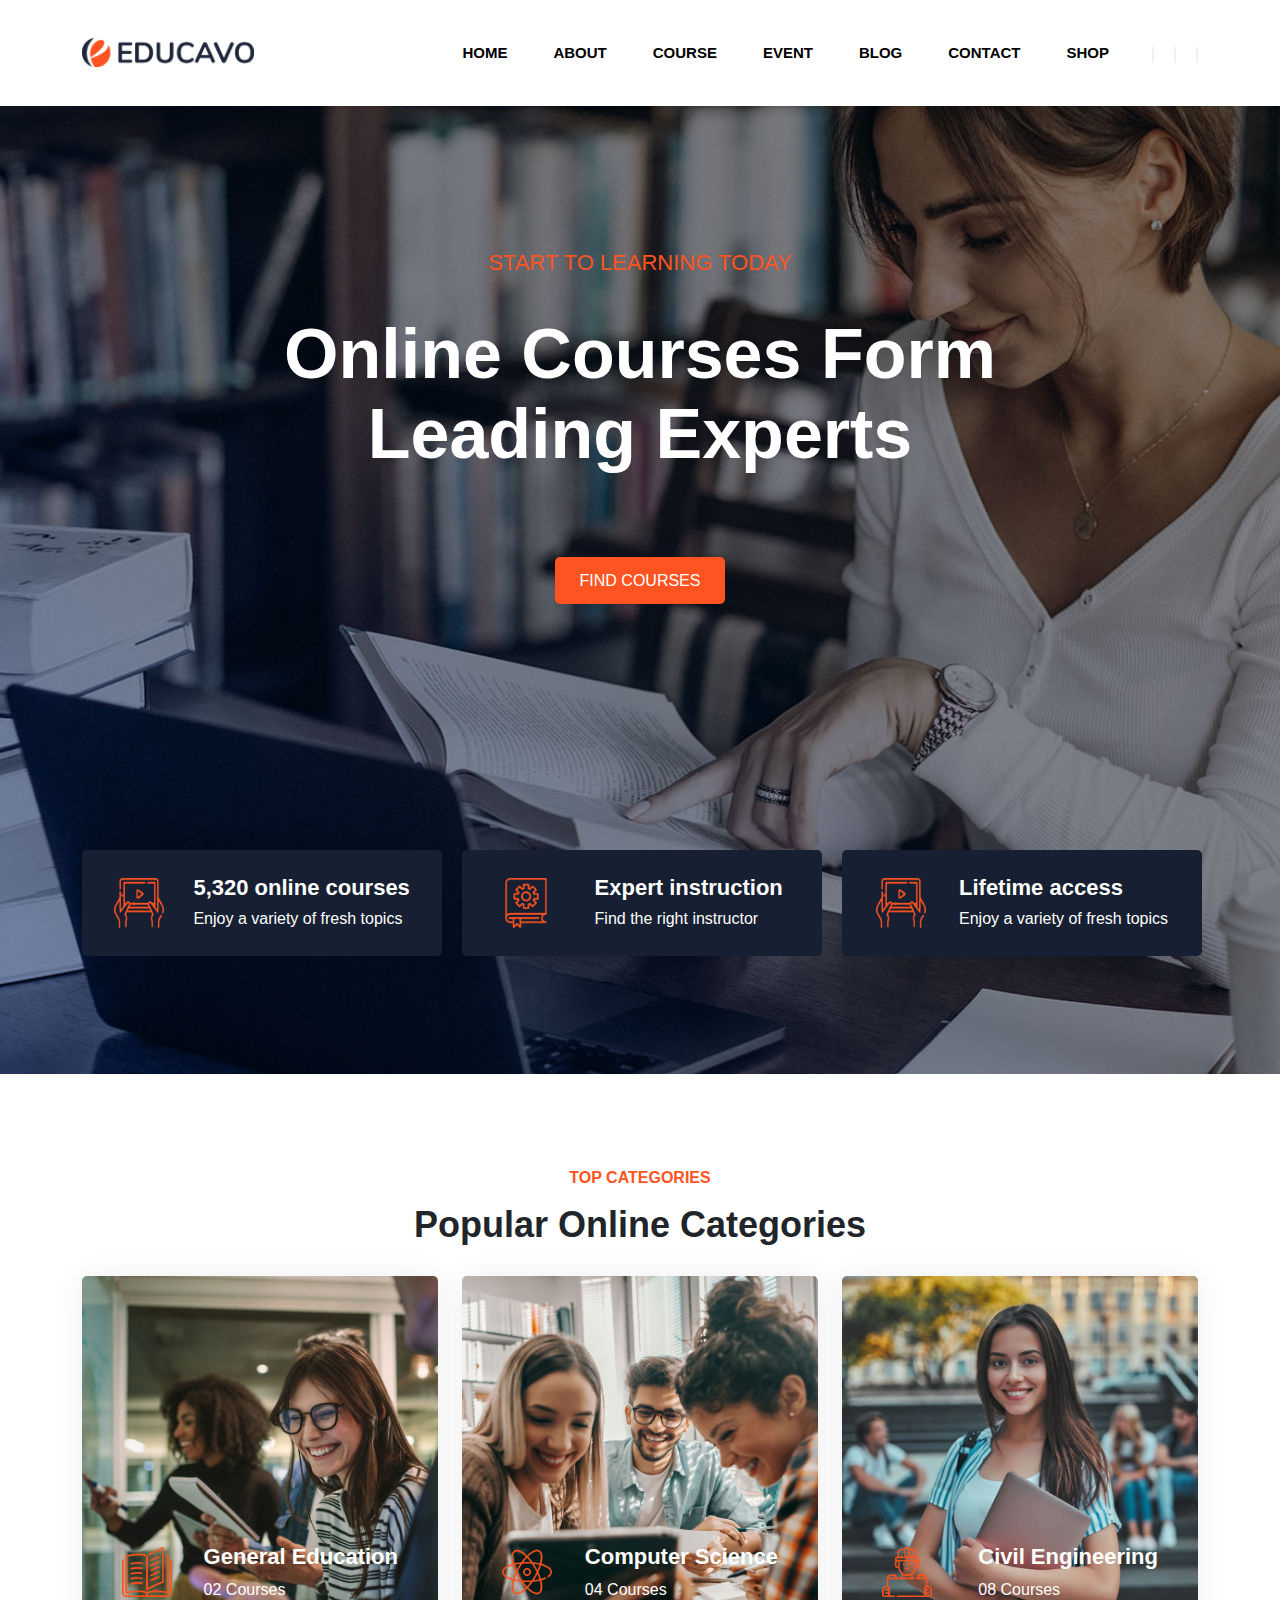
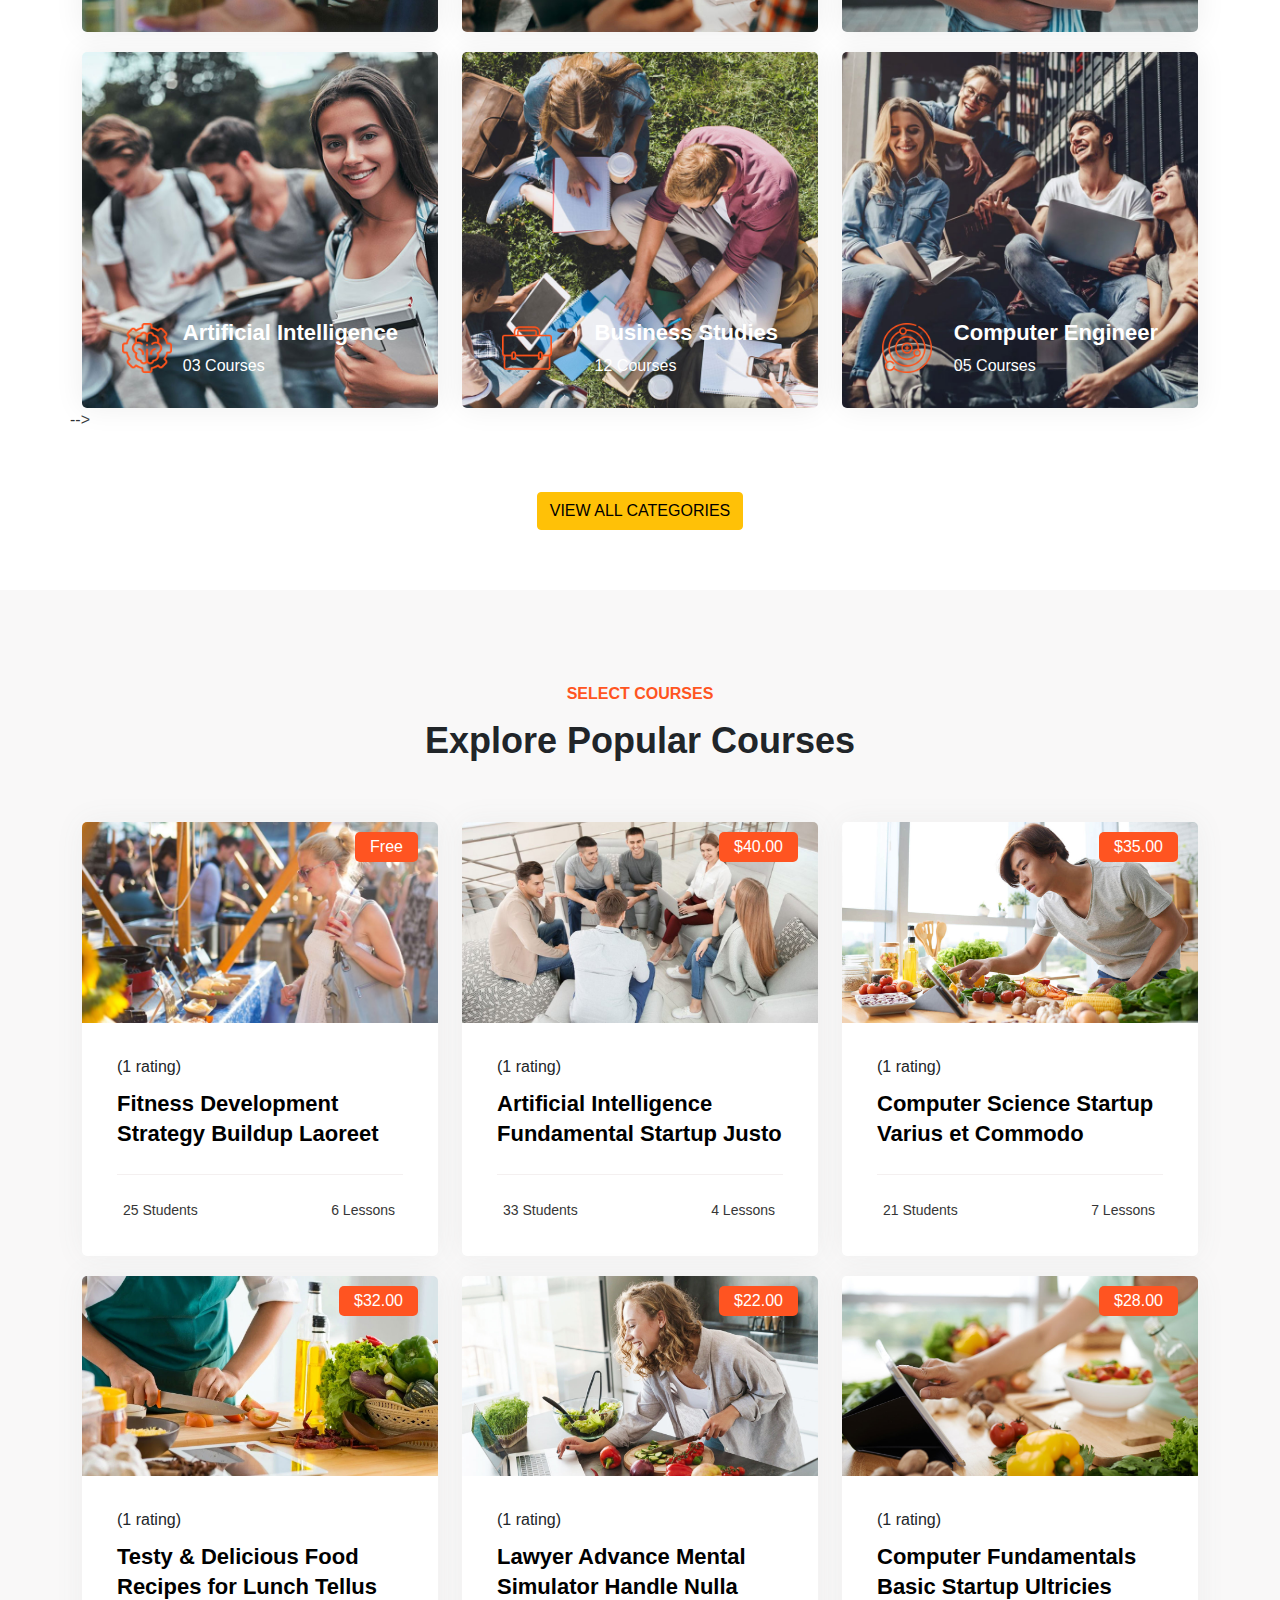
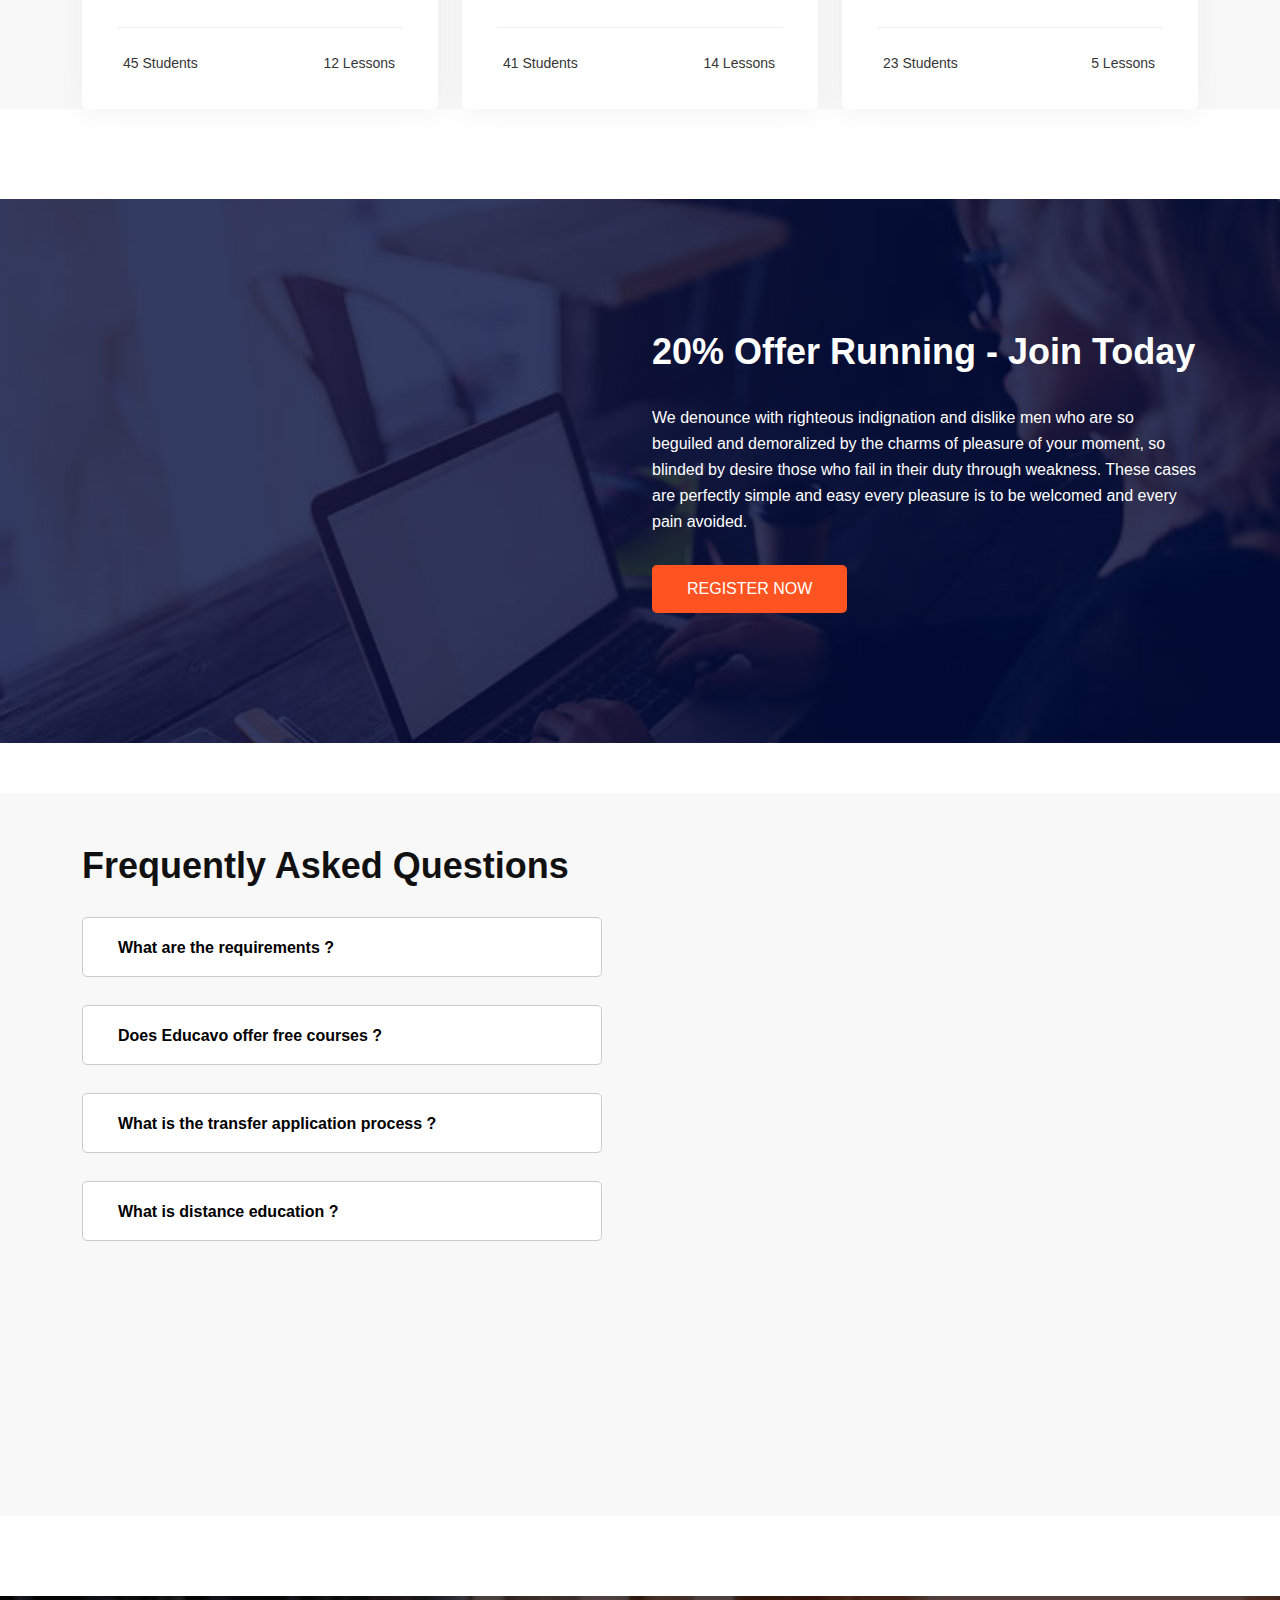
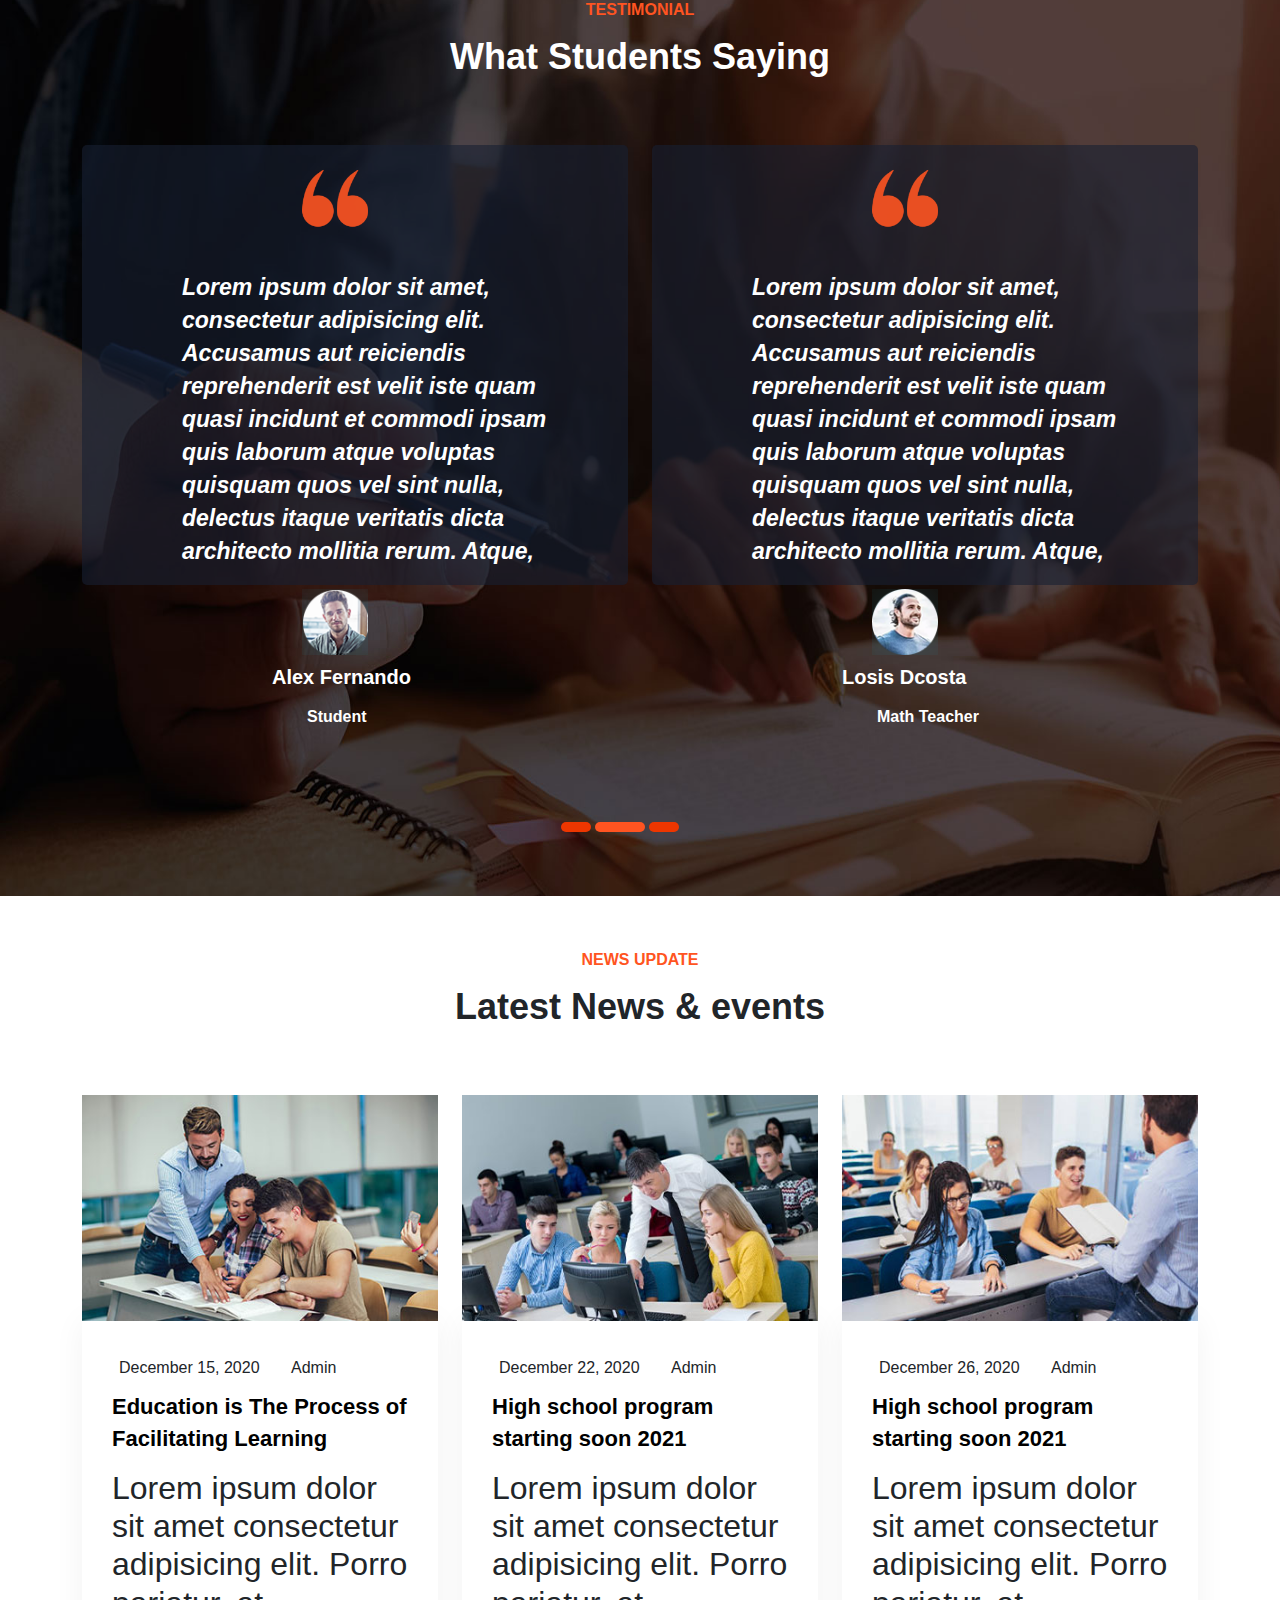
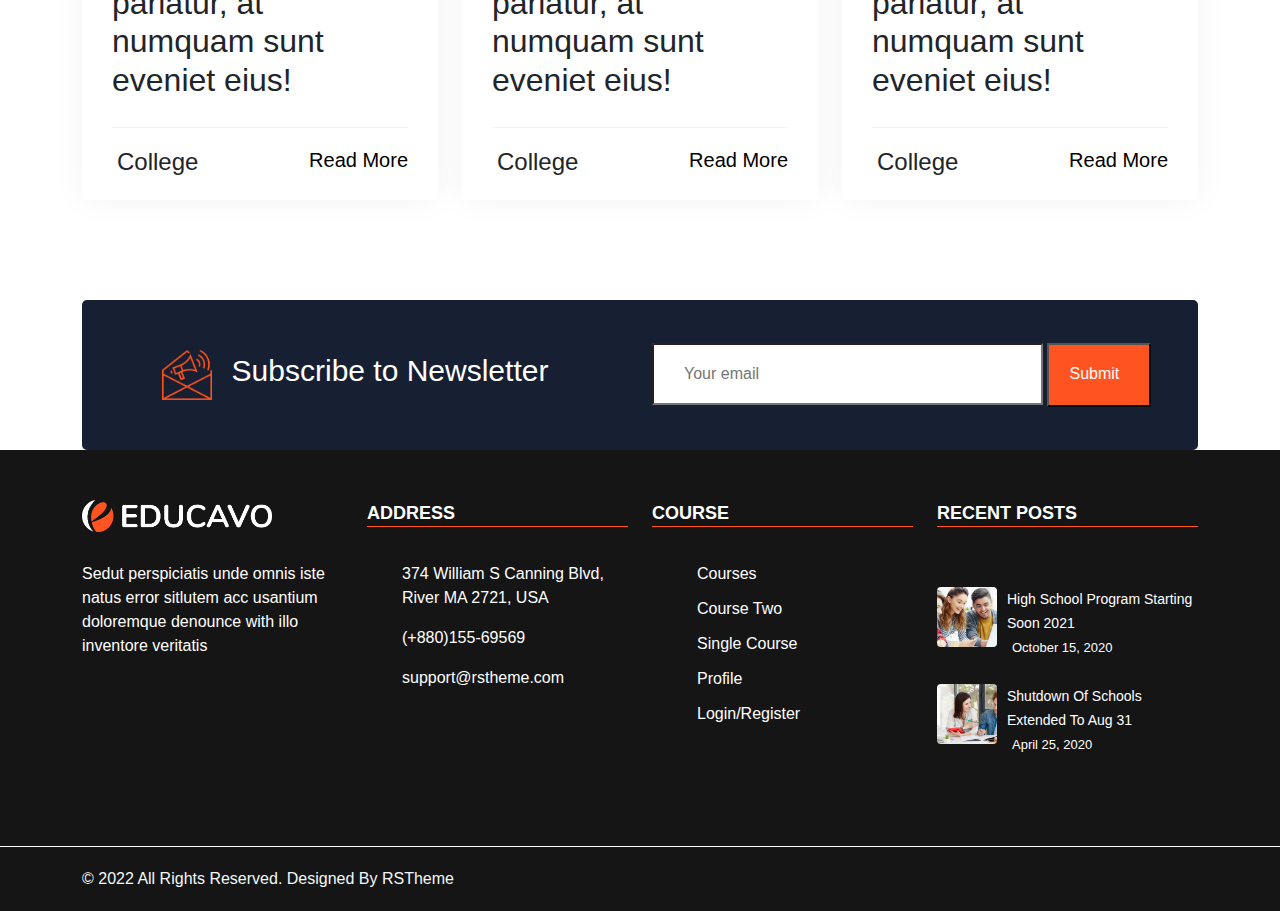
<file: index.html>
<!DOCTYPE html>
<html lang="en">

<head>
    <meta charset="UTF-8">
    <meta http-equiv="X-UA-Compatible" content="IE=edge">
    <meta name="viewport" content="width=device-width, initial-scale=1.0">
    <title>Educavo</title>
    <link rel="stylesheet" href="https://cdnjs.cloudflare.com/ajax/libs/font-awesome/6.1.1/css/all.min.css"
        integrity="sha512-KfkfwYDsLkIlwQp6LFnl8zNdLGxu9YAA1QvwINks4PhcElQSvqcyVLLD9aMhXd13uQjoXtEKNosOWaZqXgel0g=="
        crossorigin="anonymous" referrerpolicy="no-referrer" />
    <link rel="stylesheet" href="./assets/css/bootstrap.min.css">
    <link rel="stylesheet" href="./assets/css/style_hf.css">
    <link rel="stylesheet" href="./assets/css/style_index.css">
</head>

<body>
    <!-- Header -->
    <header class="header-top">
        <nav class="navbar navbar-expand-lg navbar-light bg-light navigation-wrap">
            <div class="container">
                <a class="navbar-brand" href="./index.html"><img src="./assets/img/h+f/dark-logo.png" alt=""></a>
                <button class="navbar-toggler" type="button" data-bs-toggle="collapse"
                    data-bs-target="#navbarSupportedContent" aria-controls="navbarSupportedContent"
                    aria-expanded="false" aria-label="Toggle navigation">
                    <span class="navbar-toggler-icon"></span>
                </button>
                <div class="collapse navbar-collapse" id="navbarSupportedContent">
                    <ul class="navbar-nav ms-auto mb-2 mb-lg-0">
                        <li class="nav-item">
                            <a class="nav-link a-color" href="./index.html">Home</a>
                        </li>
                        <li class="nav-item">
                            <a class="nav-link" href="./about.html">About</a>
                        </li>
                        <li class="nav-item">
                            <a class="nav-link" href="./courses.html">Course</a>
                        </li>
                        <li class="nav-item">
                            <a class="nav-link" href="./pages.html">Event</a>
                        </li>
                        <li class="nav-item">
                            <a class="nav-link" href="./blog.html">Blog</a>
                        </li>
                        <li class="nav-item">
                            <a class="nav-link" href="./contact.html">Contact</a>
                        </li>
                        <li class="nav-item">
                            <a class="nav-link" href="./shop.html">Shop</a>
                        </li>
                    </ul>
                    <div class="menu-right">
                        <ul class="nav">
                            <li class="nav-i"><a class="navlink " href=""><i class="fas fa-search"></i></a></li>
                            <li class="nav-i nav-i-hover">
                                <a class="navlink" href=""><i class="fas fa-shopping-bag"></i></a>
                                <div class="woocomerce">
                                    <div class="cart-bottom">
                                        <ul class="cart-icon">
                                            <li>
                                                <div class="icon-cart"><a href=""><i
                                                            class="fa-solid fa-circle-xmark"></i></i>
                                                    </a>
                                                </div>
                                                <div class="product-info">
                                                    <a href="">Law book</a>
                                                    <br>
                                                    <span class="quantity">1 x $30.00</span>
                                                </div>
                                                <div class="product-img">
                                                    <a href="">
                                                        <img src="./assets/img/h+f/cart-img-1.jpg" alt="">
                                                    </a>
                                                </div>
                                            </li>
                                            <li>
                                                <div class="icon-cart"><a href=""><i
                                                            class="fa-solid fa-circle-xmark"></i></i>
                                                    </a>
                                                </div>
                                                <div class="product-info">
                                                    <a href="">Spirit Level</a>
                                                    <br>
                                                    <span class="quantity">1 x $30.00</span>
                                                </div>
                                                <div class="product-img">
                                                    <a href="">
                                                        <img src="./assets/img/h+f/cart-img-2.jpg" alt="">
                                                    </a>
                                                </div>
                                            </li>
                                        </ul>
                                    </div>
                                </div>
                            </li>
                            <li class="nav-i"><a class="navlink " href="./login.html"><i
                                        class="far fa-user-circle"></i></a>
                            </li>
                        </ul>
                    </div>
                </div>
            </div>
        </nav>
    </header>
    <!-- End Header -->

    <!-- <div id="carouselExampleCaptions" class="carousel slide" data-bs-ride="carousel">
        <div class="carousel-indicators">
            <button type="button" data-bs-target="#carouselExampleCaptions" data-bs-slide-to="0" class="active"
                aria-current="true" aria-label="Slide 1"></button>
            <button type="button" data-bs-target="#carouselExampleCaptions" data-bs-slide-to="1"
                aria-label="Slide 2"></button>
            <button type="button" data-bs-target="#carouselExampleCaptions" data-bs-slide-to="2"
                aria-label="Slide 3"></button>
        </div>
        <div class="carousel-inner">
            <div class="carousel-item active">
                <img src="./assets/img/index/background-1.jpg" class="d-block w-100" alt="...">
                <div class="carousel-caption d-none d-md-block">
                    <h5>Start to learning today</h5>
                    <p>Online Courses Form <br> Leading Experts</p>
                </div>
            </div>
            <div class="carousel-item">
                <img src="./assets/img/index/background-2.jpg" class="d-block w-100" alt="...">
                <div class="carousel-caption d-none d-md-block">
                    <h5>Start to learning today</h5>
                    <p>Some representative placeholder content for the second slide.</p>
                </div>
            </div>
        </div>
        <button class="carousel-control-prev" type="button" data-bs-target="#carouselExampleCaptions"
            data-bs-slide="prev">
            <span class="carousel-control-prev-icon" aria-hidden="true"></span>
            <span class="visually-hidden">Previous</span>
        </button>
        <button class="carousel-control-next" type="button" data-bs-target="#carouselExampleCaptions"
            data-bs-slide="next">
            <span class="carousel-control-next-icon" aria-hidden="true"></span>
            <span class="visually-hidden">Next</span>
        </button>
    </div> -->


    <div class="contents container-fluid mt-7">
        <div class="text">
            <h6>Start to learning today</h6>
            <h1>Online Courses Form <br> Leading Experts</h1>
            <div class="btn">
                <a href="#">find courses</a>
            </div>
        </div>

        <div class="main-home">
            <div class="container">
                <div class="row">
                    <div class="col-lg-4">
                        <div class="home-cat">
                            <div class="home-cat-icon">
                                <img src="./assets/img/index/home-cat-1.png" alt="">
                            </div>
                            <div class="home-cat-contet">
                                <h4 class="title">5,320 online courses</h4>
                                <p class="dese">Enjoy a variety of fresh topics</p>
                            </div>
                        </div>
                    </div>
                    <div class="col-lg-4">
                        <div class="home-cat">
                            <div class="home-cat-icon">
                                <img src="./assets/img/index/home-cat-2.png" alt="">
                            </div>
                            <div class="home-cat-contet">
                                <h4 class="title">Expert instruction</h4>
                                <p class="dese">Find the right instructor</p>
                            </div>
                        </div>
                    </div>
                    <div class="col-lg-4">
                        <div class="home-cat">
                            <div class="home-cat-icon">
                                <img src="./assets/img/index/home-cat-1.png" alt="">
                            </div>
                            <div class="home-cat-contet">
                                <h4 class="title">Lifetime access</h4>
                                <p class="dese">Enjoy a variety of fresh topics</p>
                            </div>
                        </div>
                    </div>
                </div>
            </div>
        </div>
    </div>

    <div class="contents-two">
        <div class="container">
            <div class="title-box">
                <div class="sub-title">Top Categories</div>
                <h2 class="two-title">Popular Online Categories</h2>
            </div>
            <div class="row">
                <div class="col-lg-4 col-mb-6">
                    <div class="categories-item">
                        <div class="cate-img">
                            <img src="./assets/img/index/cate-1.jpg" alt="">
                        </div>
                        <div class="cate-content">
                            <div class="cate-content-img">
                                <img src="./assets/img/index/cate-icon-1.png" alt="">
                            </div>
                            <div class="cate-content-wrap">
                                <h2 class="cate-content-wrap-title"><a href="">General Education</a></h2>
                                <span class="cate-content-wrap-course">02 Courses</span>
                            </div>
                        </div>
                    </div>
                </div>

                <div class="col-lg-4 col-mb-6">
                    <div class="categories-item">
                        <div class="cate-img">
                            <img src="./assets/img/index/cate-2.jpg" alt="">
                        </div>
                        <div class="cate-content">
                            <div class="cate-content-img">
                                <img src="./assets/img/index/cate-icon-2.png" alt="">
                            </div>
                            <div class="cate-content-wrap">
                                <h2 class="cate-content-wrap-title"><a href="">Computer Science</a></h2>
                                <span class="cate-content-wrap-course">04 Courses</span>
                            </div>
                        </div>
                    </div>
                </div>

                <div class="col-lg-4 col-mb-6">
                    <div class="categories-item">
                        <div class="cate-img">
                            <img src="./assets/img/index/cate-3.jpg" alt="">
                        </div>
                        <div class="cate-content">
                            <div class="cate-content-img">
                                <img src="./assets/img/index/cate-icon-3.png" alt="">
                            </div>
                            <div class="cate-content-wrap">
                                <h2 class="cate-content-wrap-title"><a href="">Civil Engineering</a></h2>
                                <span class="cate-content-wrap-course">08 Courses</span>
                            </div>
                        </div>
                    </div>
                </div>

                <div class="col-lg-4 col-mb-6">
                    <div class="categories-item">
                        <div class="cate-img">
                            <img src="./assets/img/index/cate-4.jpg" alt="">
                        </div>
                        <div class="cate-content">
                            <div class="cate-content-img">
                                <img src="./assets/img/index/cate-icon-4.png" alt="">
                            </div>
                            <div class="cate-content-wrap">
                                <h2 class="cate-content-wrap-title"><a href="">Artificial Intelligence</a></h2>
                                <span class="cate-content-wrap-course">03 Courses</span>
                            </div>
                        </div>
                    </div>
                </div>

                <div class="col-lg-4 col-mb-6">
                    <div class="categories-item">
                        <div class="cate-img">
                            <img src="./assets/img/index/cate-5.jpg" alt="">
                        </div>
                        <div class="cate-content">
                            <div class="cate-content-img">
                                <img src="./assets/img/index/cate-icon-5.png" alt="">
                            </div>
                            <div class="cate-content-wrap">
                                <h2 class="cate-content-wrap-title"><a href="">Business Studies</a></h2>
                                <span class="cate-content-wrap-course">12 Courses</span>
                            </div>
                        </div>
                    </div>
                </div>

                <div class="col-lg-4 col-mb-6">
                    <div class="categories-item">
                        <div class="cate-img">
                            <img src="./assets/img/index/cate-6.jpg" alt="">
                        </div>
                        <div class="cate-content">
                            <div class="cate-content-img">
                                <img src="./assets/img/index/cate-icon-6.png" alt="">
                            </div>
                            <div class="cate-content-wrap">
                                <h2 class="cate-content-wrap-title"><a href="">Computer Engineer</a></h2>
                                <span class="cate-content-wrap-course">05 Courses</span>
                            </div>
                        </div>
                    </div>
                </div> -->
                <div class="text-center">
                    <a class="btn btn-warning" href="">VIEW ALL CATEGORIES</a>
                </div>
            </div>
        </div>
    </div>

    <div class="contents-three">
        <div class="container">
            <div class="title-box">
                <div class="sub-title">SELECT COURSES</div>
                <h2 class="two-title">Explore Popular Courses</h2>
            </div>
            <div class="row" style="padding-top: 30px;">
                <div class="col-lg-4 col-mb-6">
                    <div class="course-item">
                        <div class="course-grid">
                            <div class="course-grid-img">
                                <img src="./assets/img/index/course-1.jpg" alt="">
                            </div>
                            <div class="course-grid-content">
                                <div class="info-meta">
                                    <ul>
                                        <li class="ratings">
                                            <i class="fa-solid fa-star"></i>
                                            <i class="fa-solid fa-star"></i>
                                            <i class="fa-solid fa-star"></i>
                                            <i class="fa-solid fa-star"></i>
                                            <i class="fa-solid fa-star"></i>
                                            <span>(1 rating)</span>
                                        </li>
                                    </ul>
                                </div>
                                <div class="course-price">
                                    <span class="price">Free</span>
                                </div>
                                <h3 class="course-title">
                                    <a href="">Fitness Development Strategy Buildup Laoreet</a>
                                </h3>
                                <ul class="meta-part">
                                    <li class="user">
                                        <i class="fa fa-user"></i>
                                        25 Students
                                    </li>
                                    <li class="user">
                                        <i class="fa fa-file"></i>
                                        6 Lessons
                                    </li>
                                </ul>
                            </div>
                        </div>
                    </div>
                </div>

                <div class="col-lg-4 col-mb-6">
                    <div class="course-item">
                        <div class="course-grid">
                            <div class="course-grid-img">
                                <img src="./assets/img/index/course-2.jpg" alt="">
                            </div>
                            <div class="course-grid-content">
                                <div class="info-meta">
                                    <ul>
                                        <li class="ratings">
                                            <i class="fa-solid fa-star"></i>
                                            <i class="fa-solid fa-star"></i>
                                            <i class="fa-solid fa-star"></i>
                                            <i class="fa-solid fa-star"></i>
                                            <i class="fa-solid fa-star"></i>
                                            <span>(1 rating)</span>
                                        </li>
                                    </ul>
                                </div>
                                <div class="course-price">
                                    <span class="price">$40.00</span>
                                </div>
                                <h3 class="course-title">
                                    <a href="">Artificial Intelligence Fundamental Startup Justo</a>
                                </h3>
                                <ul class="meta-part">
                                    <li class="user">
                                        <i class="fa fa-user"></i>
                                        33 Students
                                    </li>
                                    <li class="user">
                                        <i class="fa fa-file"></i>
                                        4 Lessons
                                    </li>
                                </ul>
                            </div>
                        </div>
                    </div>
                </div>

                <div class="col-lg-4 col-mb-6">
                    <div class="course-item">
                        <div class="course-grid">
                            <div class="course-grid-img">
                                <img src="./assets/img/index/course-3.jpg" alt="">
                            </div>
                            <div class="course-grid-content">
                                <div class="info-meta">
                                    <ul>
                                        <li class="ratings">
                                            <i class="fa-solid fa-star"></i>
                                            <i class="fa-solid fa-star"></i>
                                            <i class="fa-solid fa-star"></i>
                                            <i class="fa-solid fa-star"></i>
                                            <i class="fa-solid fa-star"></i>
                                            <span>(1 rating)</span>
                                        </li>
                                    </ul>
                                </div>
                                <div class="course-price">
                                    <span class="price">$35.00</span>
                                </div>
                                <h3 class="course-title">
                                    <a href="">Computer Science Startup Varius et Commodo</a>
                                </h3>
                                <ul class="meta-part">
                                    <li class="user">
                                        <i class="fa fa-user"></i>
                                        21 Students
                                    </li>
                                    <li class="user">
                                        <i class="fa fa-file"></i>
                                        7 Lessons
                                    </li>
                                </ul>
                            </div>
                        </div>
                    </div>
                </div>

                <div class="col-lg-4 col-mb-6">
                    <div class="course-item">
                        <div class="course-grid">
                            <div class="course-grid-img">
                                <img src="./assets/img/index/course-4.jpg" alt="">
                            </div>
                            <div class="course-grid-content">
                                <div class="info-meta">
                                    <ul>
                                        <li class="ratings">
                                            <i class="fa-solid fa-star"></i>
                                            <i class="fa-solid fa-star"></i>
                                            <i class="fa-solid fa-star"></i>
                                            <i class="fa-solid fa-star"></i>
                                            <i class="fa-solid fa-star"></i>
                                            <span>(1 rating)</span>
                                        </li>
                                    </ul>
                                </div>
                                <div class="course-price">
                                    <span class="price">$32.00</span>
                                </div>
                                <h3 class="course-title">
                                    <a href="">Testy & Delicious Food Recipes for Lunch Tellus</a>
                                </h3>
                                <ul class="meta-part">
                                    <li class="user">
                                        <i class="fa fa-user"></i>
                                        45 Students
                                    </li>
                                    <li class="user">
                                        <i class="fa fa-file"></i>
                                        12 Lessons
                                    </li>
                                </ul>
                            </div>
                        </div>
                    </div>
                </div>

                <div class="col-lg-4 col-mb-6">
                    <div class="course-item">
                        <div class="course-grid">
                            <div class="course-grid-img">
                                <img src="./assets/img/index/course-5.jpg" alt="">
                            </div>
                            <div class="course-grid-content">
                                <div class="info-meta">
                                    <ul>
                                        <li class="ratings">
                                            <i class="fa-solid fa-star"></i>
                                            <i class="fa-solid fa-star"></i>
                                            <i class="fa-solid fa-star"></i>
                                            <i class="fa-solid fa-star"></i>
                                            <i class="fa-solid fa-star"></i>
                                            <span>(1 rating)</span>
                                        </li>
                                    </ul>
                                </div>
                                <div class="course-price">
                                    <span class="price">$22.00</span>
                                </div>
                                <h3 class="course-title">
                                    <a href="">Lawyer Advance Mental Simulator Handle Nulla</a>
                                </h3>
                                <ul class="meta-part">
                                    <li class="user">
                                        <i class="fa fa-user"></i>
                                        41 Students
                                    </li>
                                    <li class="user">
                                        <i class="fa fa-file"></i>
                                        14 Lessons
                                    </li>
                                </ul>
                            </div>
                        </div>
                    </div>
                </div>

                <div class="col-lg-4 col-mb-6">
                    <div class="course-item">
                        <div class="course-grid">
                            <div class="course-grid-img">
                                <img src="./assets/img/index/course-6.jpg" alt="">
                            </div>
                            <div class="course-grid-content">
                                <div class="info-meta">
                                    <ul>
                                        <li class="ratings">
                                            <i class="fa-solid fa-star"></i>
                                            <i class="fa-solid fa-star"></i>
                                            <i class="fa-solid fa-star"></i>
                                            <i class="fa-solid fa-star"></i>
                                            <i class="fa-solid fa-star"></i>
                                            <span>(1 rating)</span>
                                        </li>
                                    </ul>
                                </div>
                                <div class="course-price">
                                    <span class="price">$28.00</span>
                                </div>
                                <h3 class="course-title">
                                    <a href="">Computer Fundamentals Basic Startup Ultricies</a>
                                </h3>
                                <ul class="meta-part">
                                    <li class="user">
                                        <i class="fa fa-user"></i>
                                        23 Students
                                    </li>
                                    <li class="user">
                                        <i class="fa fa-file"></i>
                                        5 Lessons
                                    </li>
                                </ul>
                            </div>
                        </div>
                    </div>
                </div>
            </div>


        </div>
    </div>

    <div class="pati-main-home">
        <div class="partition-wrap">
            <div class="container">
                <div class="row">
                    <div class="offset-lg-6 col-lg-6 md-pl-14">
                        <div class="aos-animate">
                            <h2 class="aos-animate-title">20% Offer Running - Join Today</h2>
                            <div class="aos-animate-desc">We denounce with righteous indignation and dislike men
                                who are so beguiled and demoralized by the charms of pleasure of your moment, so
                                blinded by desire those who fail in their duty through weakness. These cases are
                                perfectly simple and easy every pleasure is to be welcomed and every pain
                                avoided.</div>
                        </div>
                        <div class="btn-part">
                            <a href="" class="readon">Register Now</a>
                        </div>
                    </div>
                </div>
            </div>
        </div>
    </div>

    <div class="contents-four">
        <div class="container">
            <div class="row">
                <div class="col-lg-6">
                    <h1>Frequently Asked Questions</h1>
                    <div class="question-1">
                        <h2 id="question-1-h2"><i class="fa-solid fa-bell"></i></i>What are the requirements ?</h2>
                        <h3 id="question-1-h3">Lorem ipsum dolor sit amet, consectetur adipiscing elit. Ut elit tellus,
                            luctus nec
                            ullamcorper
                            mattis, pulvinar dapibus leo.</h3>
                    </div>
                    <div class="question-1">
                        <h2 id="question-2-h2"><i class="fa-solid fa-bell"></i></i>Does Educavo offer free courses ?
                        </h2>
                        <h3 id="question-2-h3">Lorem ipsum dolor sit amet, consectetur adipiscing elit. Ut elit tellus,
                            luctus nec
                            ullamcorper mattis, pulvinar dapibus leo.</h3>
                    </div>
                    <div class="question-1">
                        <h2 id="question-3-h2"><i class="fa-solid fa-bell"></i></i>What is the transfer application
                            process ?</h2>
                        <h3 id="question-3-h3">Lorem ipsum dolor sit amet, consectetur adipiscing elit. Ut elit tellus,
                            luctus nec
                            ullamcorper mattis, pulvinar dapibus leo.</h3>
                    </div>
                    <div class="question-1">
                        <h2 id="question-4-h2"><i class="fa-solid fa-bell"></i></i>What is distance education ?</h2>
                        <h3 id="question-4-h3">Lorem ipsum dolor sit amet, consectetur adipiscing elit. Ut elit tellus,
                            luctus nec
                            ullamcorper mattis, pulvinar dapibus leo.</h3>
                    </div>
                </div>
                <div class="col-lg-6">
                    <div class="question-2">
                        <iframe width="636" height="626" src="https://www.youtube.com/embed/atMUy_bPoQI" frameborder="0"
                            allow="accelerometer; autoplay; clipboard-write; encrypted-media; gyroscope; picture-in-picture"
                            allowfullscreen></iframe>
                    </div>
                </div>
            </div>
        </div>
    </div>

    <div class="content-five">
        <div class="title-box" style="margin-bottom: 65px;">
            <h1 class="sub-title">TESTIMONIAL</h1>
            <h2 class="two-title-five">What Students Saying</h2>
        </div>
        <div class="container">
            <div class="row">
                <div class="col-lg-6 extra-1">
                    <div class="quotation-box quotation-box-2"></div>

                    <div class="text-box">
                        <div class="img">
                            <img src="./assets/img/index/quotation.png" alt="">
                        </div>
                        <div class="paragraph">
                            <p><i>Lorem ipsum dolor sit amet, consectetur adipisicing elit. Accusamus aut reiciendis
                                    reprehenderit est velit iste quam quasi incidunt et commodi ipsam quis laborum atque
                                    voluptas quisquam quos vel sint nulla, delectus itaque veritatis dicta architecto
                                    mollitia rerum. Atque,</i></p>
                        </div>
                        <div class="profile">
                            <img src="./assets/img/index/five-1.png" alt="">
                            <h1>Alex Fernando</h1>
                            <h2>Student</h2>
                        </div>
                    </div>
                </div>
                <div class="col-lg-6 extra-2">
                    <div class="quotation-box quotation-box-2"></div>

                    <div class="text-box">
                        <div class="img">
                            <img src="./assets/img/index/quotation.png" alt="">
                        </div>
                        <div class="paragraph">
                            <p><i> Lorem ipsum dolor sit amet, consectetur adipisicing elit. Accusamus aut reiciendis
                                    reprehenderit est velit iste quam quasi incidunt et commodi ipsam quis laborum atque
                                    voluptas quisquam quos vel sint nulla, delectus itaque veritatis dicta architecto
                                    mollitia rerum. Atque,</i></p>
                        </div>
                        <div class="profile">
                            <img src="./assets/img/index/five-2.png" alt="">
                            <h1>Losis Dcosta</h1>
                            <h2>Math Teacher</h2>
                        </div>

                    </div>
                </div>
            </div>
            <div class="bar-box">
                <div class="bar bar-1"></div>
                <div class="bar bar-2 active"></div>
                <div class="bar bar-3"></div>
            </div>
            <div class="line">
            </div>
        </div>
    </div>

    <div class="update">
        <div class="container">
            <div class="title-box" style="margin-bottom: 65px;">
                <h1 class="sub-title">NEWS UPDATE</h1>
                <h6 class="two-title">Latest News & events</h6>
            </div>
            <div class="row">
                <div class="col-lg-4 up image-box-1">
                    <div class="image-box ">
                        <div class="image">
                            <img src="./assets/img/index/update-1.jpg" alt="image-1">
                        </div>
                        <div class="rating">
                            <ul class="blog-meta">
                                <li class="date"><i class="far fa-calendar-alt two"></i>
                                    December 15, 2020</li>
                                <li class="admin"><i class="far fa-user"></i>
                                    Admin</li>
                            </ul>

                            <h3 class="title"><a href="">Education is The Process of Facilitating Learning</a></h3>
                            <h2 class="desc">Lorem ipsum dolor sit amet consectetur adipisicing elit. Porro pariatur, at
                                numquam sunt
                                eveniet eius!</h2>

                            <div class="details">
                                <h4><i class="fas fa-book"></i>College</h4>
                                <h5><a href="#">Read More</a><i class="fas fa-greater-than"></i></h5>
                            </div>
                        </div>
                    </div>
                </div>

                <div class="col-lg-4 up image-box-1">
                    <div class="image-box ">
                        <div class="image">
                            <img src="./assets/img/index/update-2.jpg" alt="image-1">
                        </div>
                        <div class="rating">
                            <ul class="blog-meta">
                                <li class="date"><i class="far fa-calendar-alt two"></i>
                                    December 22, 2020</li>
                                <li class="admin"><i class="far fa-user"></i>
                                    Admin</li>
                            </ul>

                            <h3 class="title"><a href="">High school program starting soon 2021</a></h3>
                            <h2 class="desc">Lorem ipsum dolor sit amet consectetur adipisicing elit. Porro pariatur, at
                                numquam sunt
                                eveniet eius!</h2>

                            <div class="details">
                                <h4><i class="fas fa-book"></i>College</h4>
                                <h5><a href="#">Read More</a><i class="fas fa-greater-than"></i></h5>
                            </div>
                        </div>
                    </div>
                </div>

                <div class="col-lg-4 up image-box-1">
                    <div class="image-box ">
                        <div class="image">
                            <img src="./assets/img/index/update-3.jpg" alt="image-1">
                        </div>
                        <div class="rating">
                            <ul class="blog-meta">
                                <li class="date"><i class="far fa-calendar-alt two"></i>
                                    December 26, 2020</li>
                                <li class="admin"><i class="far fa-user"></i>
                                    Admin</li>
                            </ul>

                            <h3 class="title"><a href="">High school program starting soon 2021</a>
                            </h3>
                            <h2 class="desc">Lorem ipsum dolor sit amet consectetur adipisicing elit. Porro pariatur, at
                                numquam sunt
                                eveniet eius!</h2>

                            <div class="details">
                                <h4><i class="fas fa-book"></i>College</h4>
                                <h5><a href="#">Read More</a><i class="fas fa-greater-than"></i></h5>
                            </div>
                        </div>
                    </div>
                </div>
            </div>

        </div>
    </div>

    <!-- Footer -->
    <div class="newletter">
        <div class="container">
            <div class="newletter-wrap">
                <div class="row middle">
                    <div class="col-lg-6 col-md-12">
                        <div class="content-part">
                            <div class="content-part-icon">
                                <img src="./assets/img/h+f/mail.png" alt="">
                            </div>
                            <h2 class="content-part-title">Subscribe to Newsletter</h2>
                        </div>
                    </div>
                    <div class="col-lg-6 col-md-12">
                        <div class="newletter-form">
                            <div>
                                <input type="email" placeholder="Your email">
                                <button>Submit</button>
                            </div>
                        </div>
                    </div>
                </div>
            </div>
        </div>
    </div>

    <footer class="footer-home">
        <div class="footer-top">
            <div class="container">
                <div class="row">
                    <div class="col-lg-3 col-md-12 col-sm-12">
                        <div class="footer-top-logo">
                            <a href=""><img src="./assets/img/h+f/lite-logo.png" alt=""></a>
                        </div>
                        <div class="footer-top-text">
                            <p>Sedut perspiciatis unde omnis iste natus error sitlutem acc usantium doloremque
                                denounce
                                with illo inventore veritatis
                            </p>
                        </div>
                        <ul class="footer-top-social">
                            <li><a href="#"><i class="fa-brands fa-facebook-f"></i></i></a></li>
                            <li><a href="#"><i class="fa-brands fa-twitter"></i></a></li>
                            <li><a href="#"><i class="fa-brands fa-pinterest"></i></a></li>
                            <li><a href="#"><i class="fa-brands fa-google-plus-g"></i></a></li>
                            <li><a href="#"><i class="fa-brands fa-instagram"></i></a></li>
                        </ul>
                    </div>
                    <div class="col-lg-3 col-md-12 col-sm-12">
                        <h3 class="wedget-title">Address</h3>
                        <ul class="wedget-address">
                            <li>
                                <i class="fa-solid fa-location-dot"></i>
                                <div class="desc">374 William S Canning Blvd, River MA 2721, USA</div>
                            </li>
                            <li>
                                <i class="fa-solid fa-phone-volume"></i>
                                <div class="desc">(+880)155-69569</div>
                            </li>
                            <li>
                                <i class="fa-solid fa-envelope"></i>
                                <div class="desc">support@rstheme.com</div>
                            </li>
                        </ul>
                    </div>
                    <div class="col-lg-3 col-md-12 col-sm-12">
                        <h3 class="wedget-title">Course</h3>
                        <ul class="site-map">
                            <li>
                                <i class="fa-solid fa-circle"></i>
                                <a href="">Courses</a>
                            </li>
                            <li>
                                <i class="fa-solid fa-circle"></i>
                                <a href="">Course Two</a>
                            </li>
                            <li>
                                <i class="fa-solid fa-circle"></i>
                                <a href="">Single Course</a>
                            </li>
                            <li>
                                <i class="fa-solid fa-circle"></i>
                                <a href="">Profile</a>
                            </li>
                            <li>
                                <i class="fa-solid fa-circle"></i>
                                <a href="">Login/Register</a>
                            </li>
                        </ul>
                    </div>

                    <div class="col-lg-3 col-md-12 col-sm-12">
                        <h3 class="wedget-title">Recent Posts</h3>
                        <div class="recent-post">
                            <div class="post-img">
                                <img src="./assets/img/h+f/footer-1.jpg" alt="">
                            </div>
                            <div class="post-item">
                                <div class="post-desc">
                                    <a href="">High School Program Starting Soon 2021</a>
                                </div>
                                <span class="post-date">
                                    <i class="fa-solid fa-calendar-check"></i>
                                    October 15, 2020
                                </span>
                            </div>
                        </div>

                        <div class="recent-post">
                            <div class="post-img">
                                <img src="./assets/img/h+f/footer-2.jpg" alt="">
                            </div>
                            <div class="post-item">
                                <div class="post-desc">
                                    <a href="">Shutdown Of Schools Extended To Aug 31</a>
                                </div>
                                <span class="post-date">
                                    <i class="fa-solid fa-calendar-check"></i>
                                    April 25, 2020
                                </span>
                            </div>
                        </div>

                    </div>
                </div>
            </div>
        </div>
        <div class="footer-bottom">
            <div class="container">
                <div class="row">
                    <div class="col-lg-6">
                        <div class="copyright">
                            <p>© 2022 All Rights Reserved. Designed By RSTheme</p>
                        </div>
                    </div>
                </div>
            </div>
        </div>
    </footer>


    <script src="./assets/js/bootstrap.min.js"></script>
    <script src="./assets/js/main.js"></script>

</body>

</html>
</file>
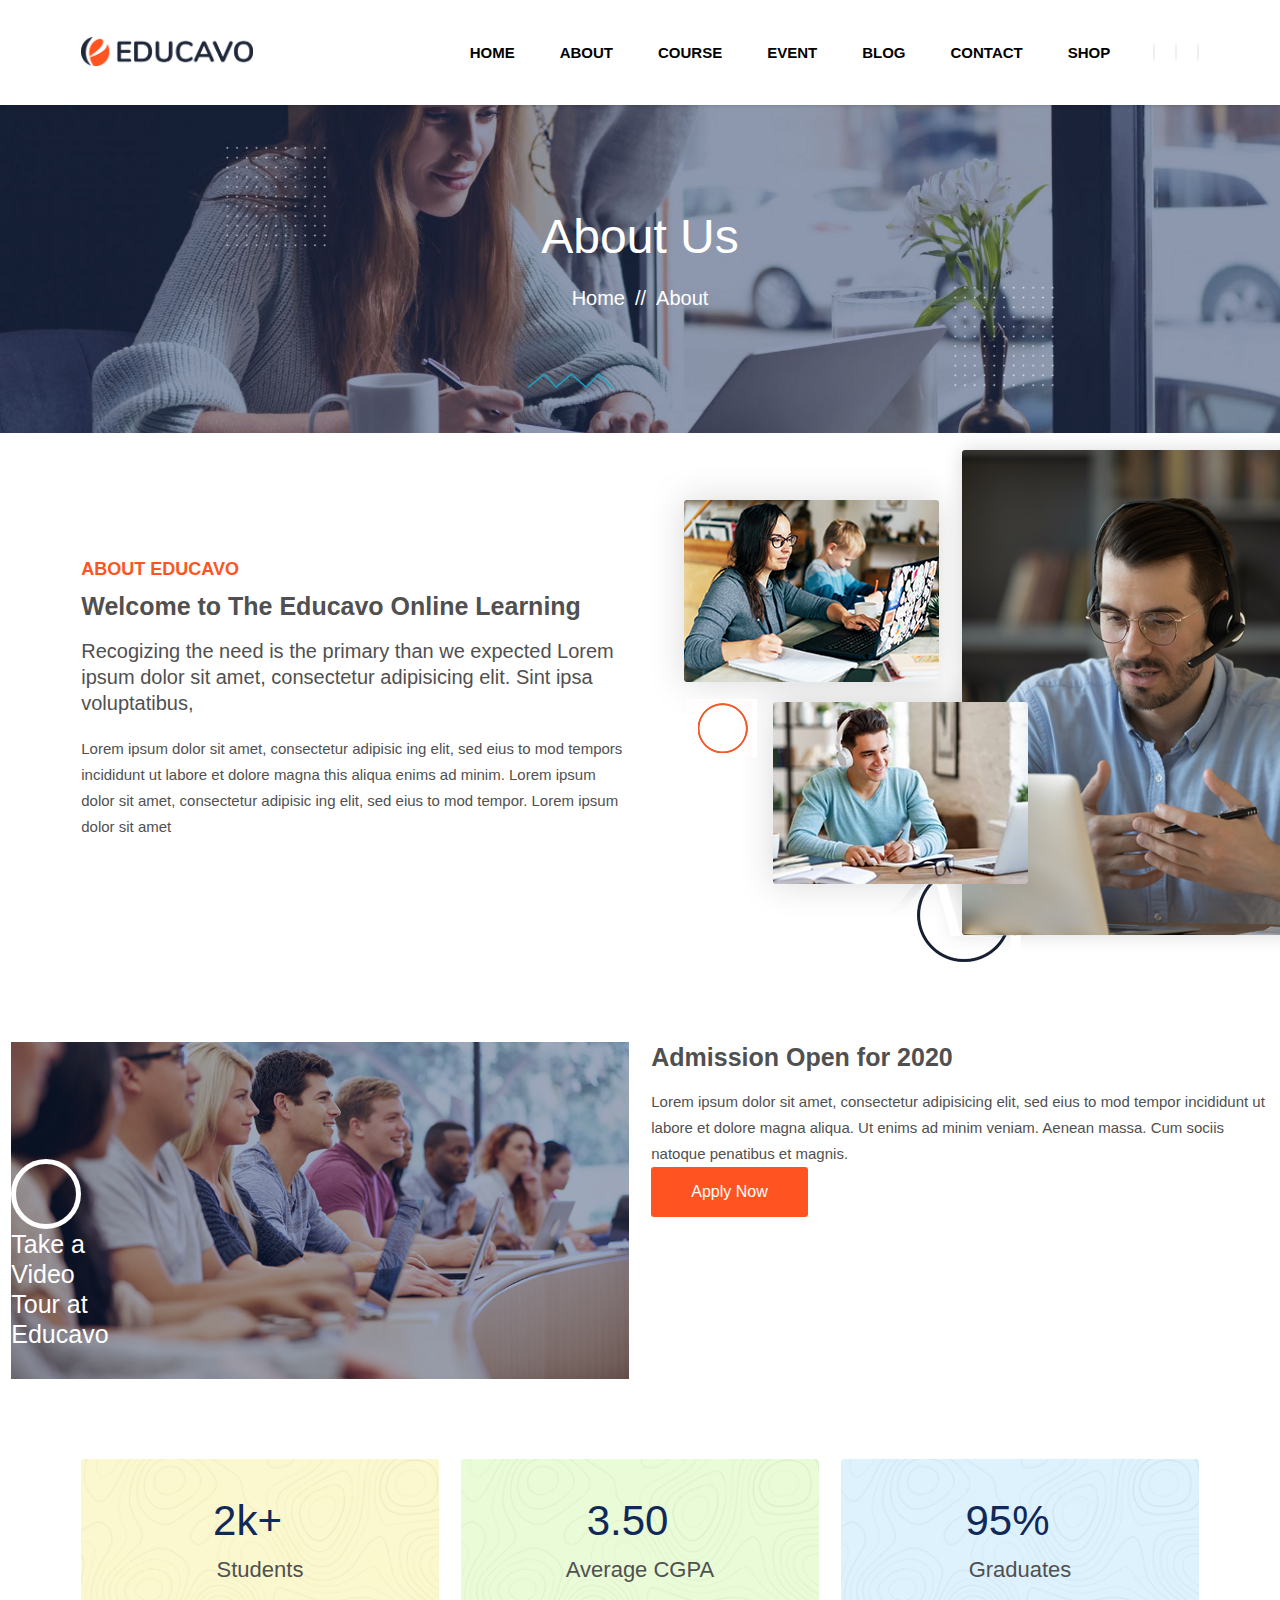
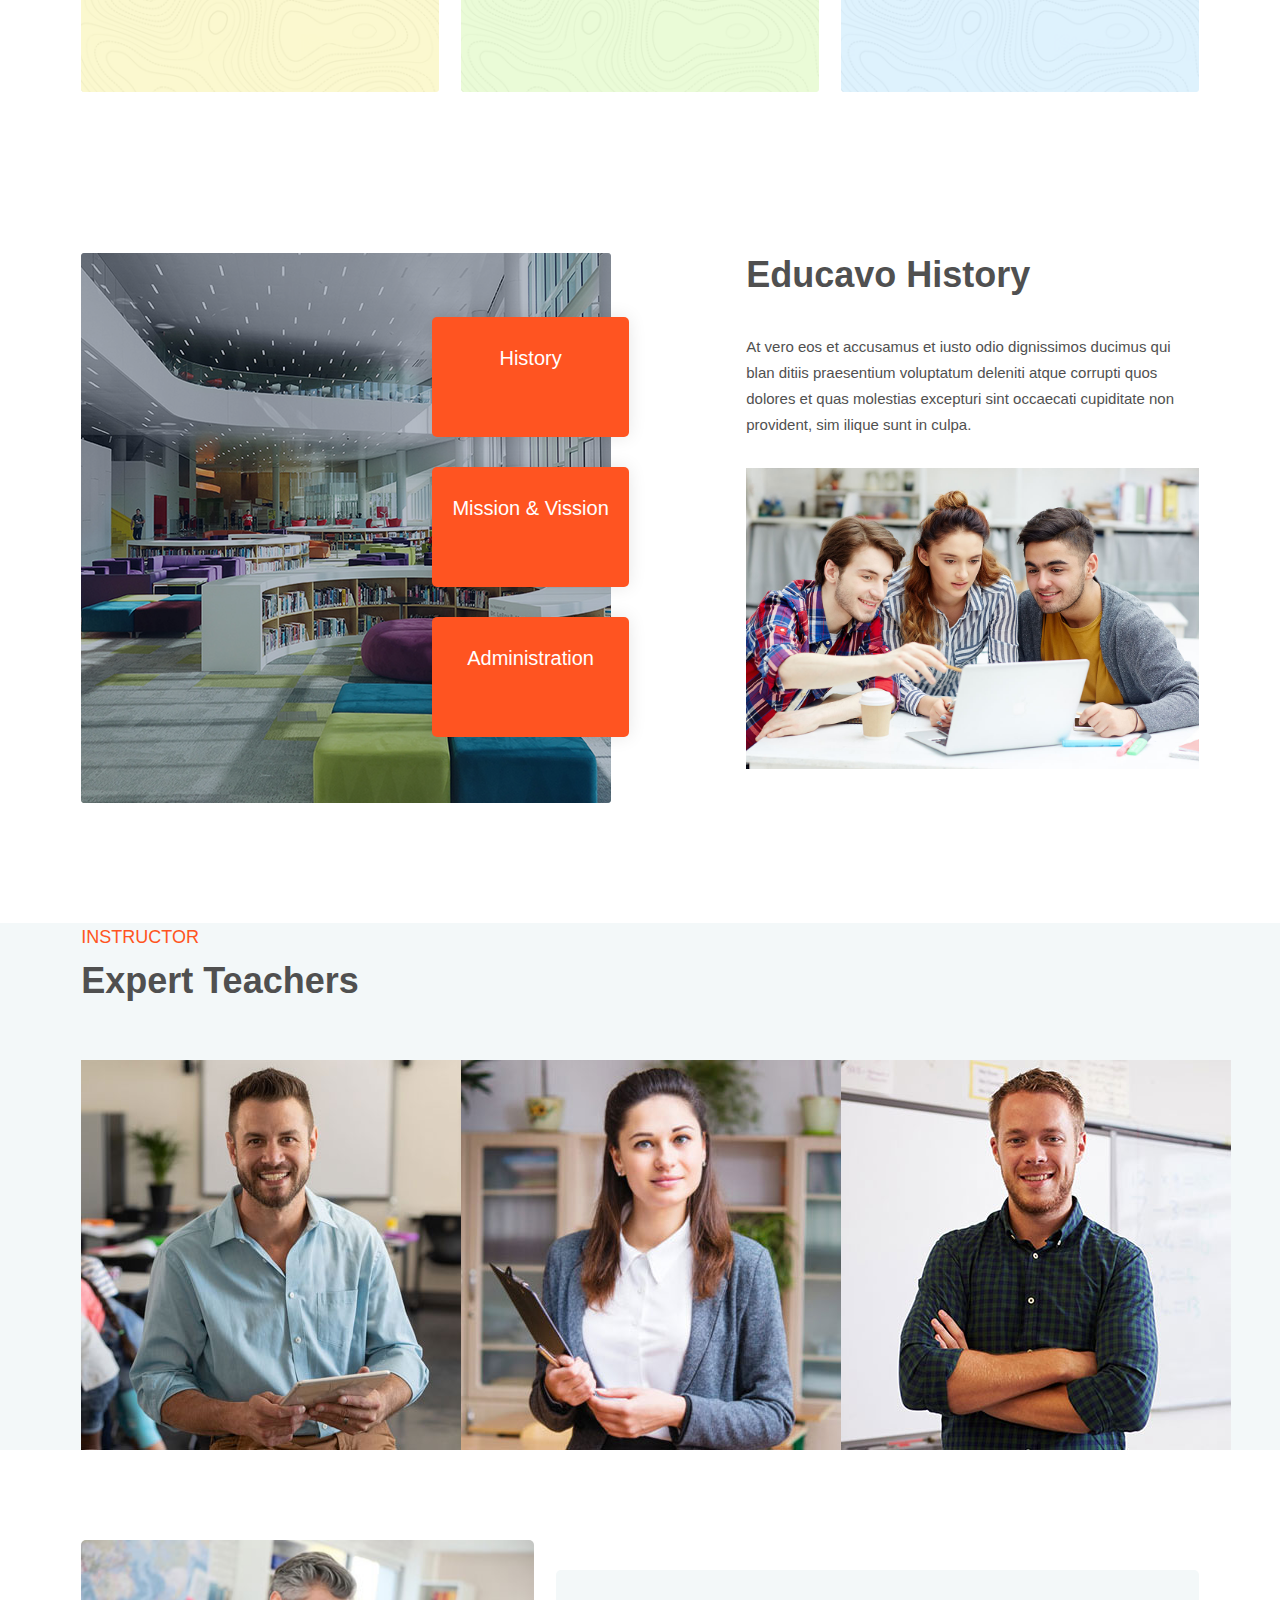
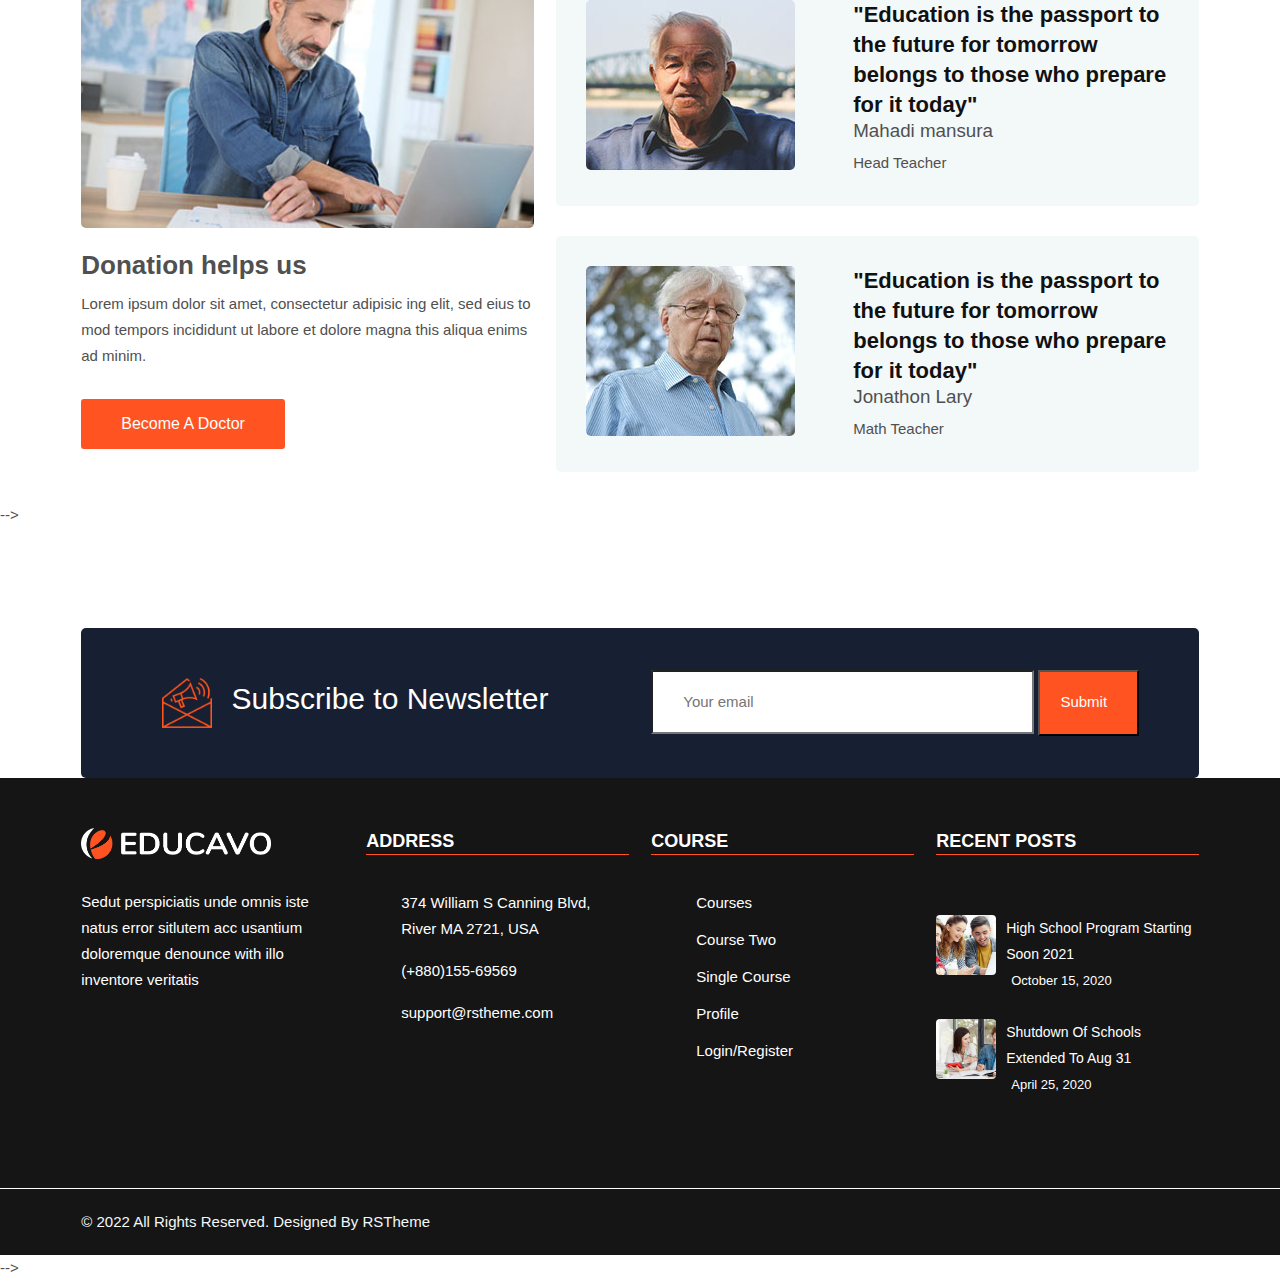
<file: about.html>
<!DOCTYPE html>
<html lang="en">

<head>
    <meta charset="UTF-8">
    <meta http-equiv="X-UA-Compatible" content="IE=edge">
    <meta name="viewport" content="width=device-width, initial-scale=1.0">
    <title>About</title>
    <link rel="stylesheet" href="https://cdnjs.cloudflare.com/ajax/libs/font-awesome/6.1.1/css/all.min.css"
        integrity="sha512-KfkfwYDsLkIlwQp6LFnl8zNdLGxu9YAA1QvwINks4PhcElQSvqcyVLLD9aMhXd13uQjoXtEKNosOWaZqXgel0g=="
        crossorigin="anonymous" referrerpolicy="no-referrer" />
    <link rel="stylesheet" href="./assets/css/bootstrap.min.css">
    <link rel="stylesheet" href="./assets/css/style_hf.css">
    <link rel="stylesheet" href="./assets/css/style_about.css">
</head>

<body>
    <!-- Header -->
    <header class="header-top">
        <nav class="navbar navbar-expand-lg navbar-light bg-light navigation-wrap">
            <div class="container">
                <a class="navbar-brand" href="./index.html"><img src="./assets/img/h+f/dark-logo.png" alt=""></a>
                <button class="navbar-toggler" type="button" data-bs-toggle="collapse"
                    data-bs-target="#navbarSupportedContent" aria-controls="navbarSupportedContent"
                    aria-expanded="false" aria-label="Toggle navigation">
                    <span class="navbar-toggler-icon"></span>
                </button>
                <div class="collapse navbar-collapse" id="navbarSupportedContent">
                    <ul class="navbar-nav ms-auto mb-2 mb-lg-0">
                        <li class="nav-item">
                            <a class="nav-link a-color" href="./index.html">Home</a>
                        </li>
                        <li class="nav-item">
                            <a class="nav-link" href="./about.html">About</a>
                        </li>
                        <li class="nav-item">
                            <a class="nav-link" href="./courses.html">Course</a>
                        </li>
                        <li class="nav-item">
                            <a class="nav-link" href="./pages.html">Event</a>
                        </li>
                        <li class="nav-item">
                            <a class="nav-link" href="./blog.html">Blog</a>
                        </li>
                        <li class="nav-item">
                            <a class="nav-link" href="./contact.html">Contact</a>
                        </li>
                        <li class="nav-item">
                            <a class="nav-link" href="./shop.html">Shop</a>
                        </li>
                    </ul>
                    <div class="menu-right">
                        <ul class="nav">
                            <li class="nav-i"><a class="navlink " href=""><i class="fas fa-search"></i></a></li>
                            <li class="nav-i nav-i-hover">
                                <a class="navlink" href=""><i class="fas fa-shopping-bag"></i></a>
                                <div class="woocomerce">
                                    <div class="cart-bottom">
                                        <ul class="cart-icon">
                                            <li>
                                                <div class="icon-cart"><a href=""><i
                                                            class="fa-solid fa-circle-xmark"></i></i>
                                                    </a>
                                                </div>
                                                <div class="product-info">
                                                    <a href="">Law book</a>
                                                    <br>
                                                    <span class="quantity">1 x $30.00</span>
                                                </div>
                                                <div class="product-img">
                                                    <a href="">
                                                        <img src="./assets/img/h+f/cart-img-1.jpg" alt="">
                                                    </a>
                                                </div>
                                            </li>
                                            <li>
                                                <div class="icon-cart"><a href=""><i
                                                            class="fa-solid fa-circle-xmark"></i></i>
                                                    </a>
                                                </div>
                                                <div class="product-info">
                                                    <a href="">Spirit Level</a>
                                                    <br>
                                                    <span class="quantity">1 x $30.00</span>
                                                </div>
                                                <div class="product-img">
                                                    <a href="">
                                                        <img src="./assets/img/h+f/cart-img-2.jpg" alt="">
                                                    </a>
                                                </div>
                                            </li>
                                        </ul>
                                    </div>
                                </div>
                            </li>
                            <li class="nav-i"><a class="navlink " href="./login.html"><i
                                        class="far fa-user-circle"></i></a>
                            </li>
                        </ul>
                    </div>
                </div>
            </div>
        </nav>
    </header>
    <!-- End Header -->

    <!-- Contents -->
    <div class="main-contents">
        <div class="breadcrum">
            <div class="breadcrum-img">
                <img src="./assets/img/about/beadcrum.jpg" alt="">
            </div>
            <div class="breadcrum-text">
                <h1 class="page-title">About Us</h1>
                <div class="breadcrum-text-title d-flex">
                    <a href="./index.html">Home</a>
                    <span>//</span>
                    <p>About</p>
                </div>
            </div>
        </div>
    </div>

    <div class="about-one">
        <div class="container">
            <div class="row align-items-center">
                <div class="col-lg-6">
                    <div class="sec-title">
                        <div class="sec-title-sub">About Educavo</div>
                        <h2 class="sec-title-h2">Welcome to The Educavo Online Learning</h2>
                        <div class="sec-title-text">Recogizing the need is the primary than we expected Lorem ipsum
                            dolor
                            sit amet, consectetur adipisicing elit. Sint ipsa voluptatibus,</div>
                        <div class="sec-title-desc">Lorem ipsum dolor sit amet, consectetur adipisic ing elit, sed eius
                            to
                            mod tempors incididunt ut labore et dolore magna this aliqua enims ad minim. Lorem ipsum
                            dolor
                            sit amet, consectetur adipisic ing elit, sed eius to mod tempor. Lorem ipsum dolor sit amet
                        </div>
                    </div>
                </div>
                <div class="col-lg-6">
                    <div class="img-part">
                        <img src="./assets/img/about/about-2.png" alt="">
                    </div>
                </div>
            </div>
        </div>
    </div>

    <div class="about-three">
        <div class="container-fluid">
            <div class="row">
                <div class="col-lg-6">
                    <div class="about-img">
                        <img src="./assets/img/about/about-3-1.png" alt="">
                        <div class="videp-wrap">
                            <a class="popup-video" href="https://www.youtube.com/watch?v=atMUy_bPoQI">
                                <i class="fa-solid fa-circle-play"></i>
                                <h4>Take a Video Tour at Educavo</h4>
                            </a>
                        </div>
                    </div>


                </div>
                <div class="col-lg-6">
                    <div class="sec-title">
                        <div class="sec-title-content">
                            <h2 class="sec-title-content-h2">Admission Open for 2020</h2>
                            <div class="sec-title-content-desc">Lorem ipsum dolor sit amet, consectetur adipisicing
                                elit, sed eius to mod tempor incididunt ut labore et dolore magna aliqua. Ut enims
                                ad minim veniam. Aenean massa. Cum sociis natoque penatibus et magnis.</div>
                        </div>
                    </div>
                    <div class="btn-part">
                        <a href="" class="readon2">Apply Now</a>
                    </div>
                </div>
            </div>
        </div>
    </div>

    <div class="about-four">
        <div class="container">
            <div class="row ">
                <div class="col-lg-4">
                    <div class="couter-item">
                        <div class="couter-item-bg">
                            <img src="./assets/img/about/about-4-1.png" alt="">
                        </div>
                        <div class="couter-item-text">
                            <h2 class="couter-item-text-h2">2k+</h2>
                            <h4 class="couter-item-text-h4">Students</h4>
                        </div>
                    </div>
                </div>
                <div class="col-lg-4">
                    <div class="couter-item">
                        <div class="couter-item-bg">
                            <img src="./assets/img/about/about-4-2.png" alt="">
                        </div>
                        <div class="couter-item-text">
                            <h2 class="couter-item-text-h2">3.50</h2>
                            <h4 class="couter-item-text-h4">Average CGPA</h4>
                        </div>
                    </div>
                </div>
                <div class="col-lg-4">
                    <div class="couter-item">
                        <div class="couter-item-bg">
                            <img src="./assets/img/about/about-4-3.png" alt="">
                        </div>
                        <div class="couter-item-text">
                            <h2 class="couter-item-text-h2">95%</h2>
                            <h4 class="couter-item-text-h4">Graduates</h4>
                        </div>
                    </div>
                </div>
            </div>
        </div>
    </div>

    <div class="about-five">
        <div class="container">
            <div class="row">
                <div class="col-lg-6">
                    <div class="img-part">
                        <img src="./assets/img/about/about-5-1.png" alt="">
                    </div>
                    <ul class="history-part">
                        <li class="single-history">
                            <a href="" class="nav-link">
                                <span class="icon-part">
                                    <i class="fa-solid fa-money-check-dollar"></i>
                                </span>
                                History
                            </a>
                        </li>
                        <li class="single-history">
                            <a href="" class="nav-link">
                                <span class="icon-part">
                                    <i class="fa-solid fa-pencil"></i>
                                </span>
                                Mission & Vission
                            </a>
                        </li>
                        <li class="single-history">
                            <a href="" class="nav-link">
                                <span class="icon-part">
                                    <i class="fa-solid fa-chart-line"></i>
                                </span>
                                Administration
                            </a>
                        </li>

                    </ul>
                </div>
                <div class="col-lg-1"></div>
                <div class="col-lg-5">
                    <div class="sec-title">
                        <h2 class="sec-title-h2">Educavo History</h2>
                        <div class="sec-title-desc">At vero eos et accusamus et iusto odio dignissimos ducimus qui blan
                            ditiis praesentium voluptatum deleniti atque corrupti quos dolores et quas molestias
                            excepturi sint occaecati cupiditate non provident, sim ilique sunt in culpa.</div>
                        <div class="sec-title-img">
                            <img src="./assets/img/about/sec-img-1.jpg" alt="">
                        </div>
                    </div>

                </div>
            </div>
        </div>
    </div>

    <div class="about-six">
        <div class="container">
            <div class="sec-title">
                <div class="sub-title">Instructor</div>
                <h2 class="tittle">Expert Teachers</h2>
            </div>
            <div class="row">
                <div class="col-lg-4 col-sm-12">
                    <img src="./assets/img/about/teacher-1.jpg" alt="">
                </div>
                <div class="col-lg-4 col-sm-12">
                    <img src="./assets/img/about/teacher-2.jpg" alt="">
                </div>
                <div class="col-lg-4 col-sm-12">
                    <img src="./assets/img/about/teacher-3.jpg" alt="">
                </div>
            </div>
        </div>
    </div>

    <div class="about-seven">
        <div class="container">
            <div class="row">
                <div class="col-lg-5">
                    <div class="donation-part">
                        <img src="./assets/img/about/about-7-1.jpg" alt="">
                        <h3 class="title">Donation helps us</h3>
                        <div class="desc">Lorem ipsum dolor sit amet, consectetur adipisic ing elit, sed eius to mod
                            tempors incididunt ut labore et dolore magna this aliqua enims ad minim.
                        </div>
                        <div class="btn-part"><a class="readon2" href="">Become A Doctor</a></div>
                    </div>
                </div>
                <div class="col-lg-7">
                    <div class="testi-wrap">
                        <div class="img-part">
                            <img src="./assets/img/about/about-7-2.jpg" alt="">
                        </div>
                        <div class="content-part">
                            <div class="desc">"Education is the passport to the future for tomorrow belongs to those who
                                prepare for it today"</div>
                            <div class="info">
                                <h5 class="name">Mahadi mansura</h5>
                                <div class="desi">Head Teacher</div>
                            </div>
                        </div>
                    </div>
                    <div class="testi-wrap">
                        <div class="img-part">
                            <img src="./assets/img/about/about-7-3.jpg" alt="">
                        </div>
                        <div class="content-part">
                            <div class="desc">"Education is the passport to the future for tomorrow belongs to those who
                                prepare for it today"</div>
                            <div class="info">
                                <h5 class="name">Jonathon Lary</h5>
                                <div class="desi">Math Teacher</div>
                            </div>
                        </div>
                    </div>
                </div>
            </div>
        </div>
    </div> -->



    <!-- Footer -->
    <div class="newletter">
        <div class="container">
            <div class="newletter-wrap">
                <div class="row middle">
                    <div class="col-lg-6 col-md-12">
                        <div class="content-part">
                            <div class="content-part-icon">
                                <img src="./assets/img/h+f/mail.png" alt="">
                            </div>
                            <h2 class="content-part-title">Subscribe to Newsletter</h2>
                        </div>
                    </div>
                    <div class="col-lg-6 col-md-12">
                        <div class="newletter-form">
                            <div>
                                <input type="email" placeholder="Your email">
                                <button>Submit</button>
                            </div>
                        </div>
                    </div>
                </div>
            </div>
        </div>
    </div>

    <footer class="footer-home">
        <div class="footer-top">
            <div class="container">
                <div class="row">
                    <div class="col-lg-3 col-md-12 col-sm-12">
                        <div class="footer-top-logo">
                            <a href=""><img src="./assets/img/h+f/lite-logo.png" alt=""></a>
                        </div>
                        <div class="footer-top-text">
                            <p>Sedut perspiciatis unde omnis iste natus error sitlutem acc usantium doloremque
                                denounce
                                with illo inventore veritatis
                            </p>
                        </div>
                        <ul class="footer-top-social">
                            <li><a href="#"><i class="fa-brands fa-facebook-f"></i></i></a></li>
                            <li><a href="#"><i class="fa-brands fa-twitter"></i></a></li>
                            <li><a href="#"><i class="fa-brands fa-pinterest"></i></a></li>
                            <li><a href="#"><i class="fa-brands fa-google-plus-g"></i></a></li>
                            <li><a href="#"><i class="fa-brands fa-instagram"></i></a></li>
                        </ul>
                    </div>
                    <div class="col-lg-3 col-md-12 col-sm-12">
                        <h3 class="wedget-title">Address</h3>
                        <ul class="wedget-address">
                            <li>
                                <i class="fa-solid fa-location-dot"></i>
                                <div class="desc">374 William S Canning Blvd, River MA 2721, USA</div>
                            </li>
                            <li>
                                <i class="fa-solid fa-phone-volume"></i>
                                <div class="desc">(+880)155-69569</div>
                            </li>
                            <li>
                                <i class="fa-solid fa-envelope"></i>
                                <div class="desc">support@rstheme.com</div>
                            </li>
                        </ul>
                    </div>
                    <div class="col-lg-3 col-md-12 col-sm-12">
                        <h3 class="wedget-title">Course</h3>
                        <ul class="site-map">
                            <li>
                                <i class="fa-solid fa-circle"></i>
                                <a href="">Courses</a>
                            </li>
                            <li>
                                <i class="fa-solid fa-circle"></i>
                                <a href="">Course Two</a>
                            </li>
                            <li>
                                <i class="fa-solid fa-circle"></i>
                                <a href="">Single Course</a>
                            </li>
                            <li>
                                <i class="fa-solid fa-circle"></i>
                                <a href="">Profile</a>
                            </li>
                            <li>
                                <i class="fa-solid fa-circle"></i>
                                <a href="">Login/Register</a>
                            </li>
                        </ul>
                    </div>

                    <div class="col-lg-3 col-md-12 col-sm-12">
                        <h3 class="wedget-title">Recent Posts</h3>
                        <div class="recent-post">
                            <div class="post-img">
                                <img src="./assets/img/h+f/footer-1.jpg" alt="">
                            </div>
                            <div class="post-item">
                                <div class="post-desc">
                                    <a href="">High School Program Starting Soon 2021</a>
                                </div>
                                <span class="post-date">
                                    <i class="fa-solid fa-calendar-check"></i>
                                    October 15, 2020
                                </span>
                            </div>
                        </div>

                        <div class="recent-post">
                            <div class="post-img">
                                <img src="./assets/img/h+f/footer-2.jpg" alt="">
                            </div>
                            <div class="post-item">
                                <div class="post-desc">
                                    <a href="">Shutdown Of Schools Extended To Aug 31</a>
                                </div>
                                <span class="post-date">
                                    <i class="fa-solid fa-calendar-check"></i>
                                    April 25, 2020
                                </span>
                            </div>
                        </div>

                    </div>
                </div>
            </div>
        </div>
        <div class="footer-bottom">
            <div class="container">
                <div class="row">
                    <div class="col-lg-6">
                        <div class="copyright">
                            <p>© 2022 All Rights Reserved. Designed By RSTheme</p>
                        </div>
                    </div>
                </div>
            </div>
        </div>
    </footer> -->

    <script src="./assets/js/bootstrap.min.js"></script>
</body>

</html>
</file>
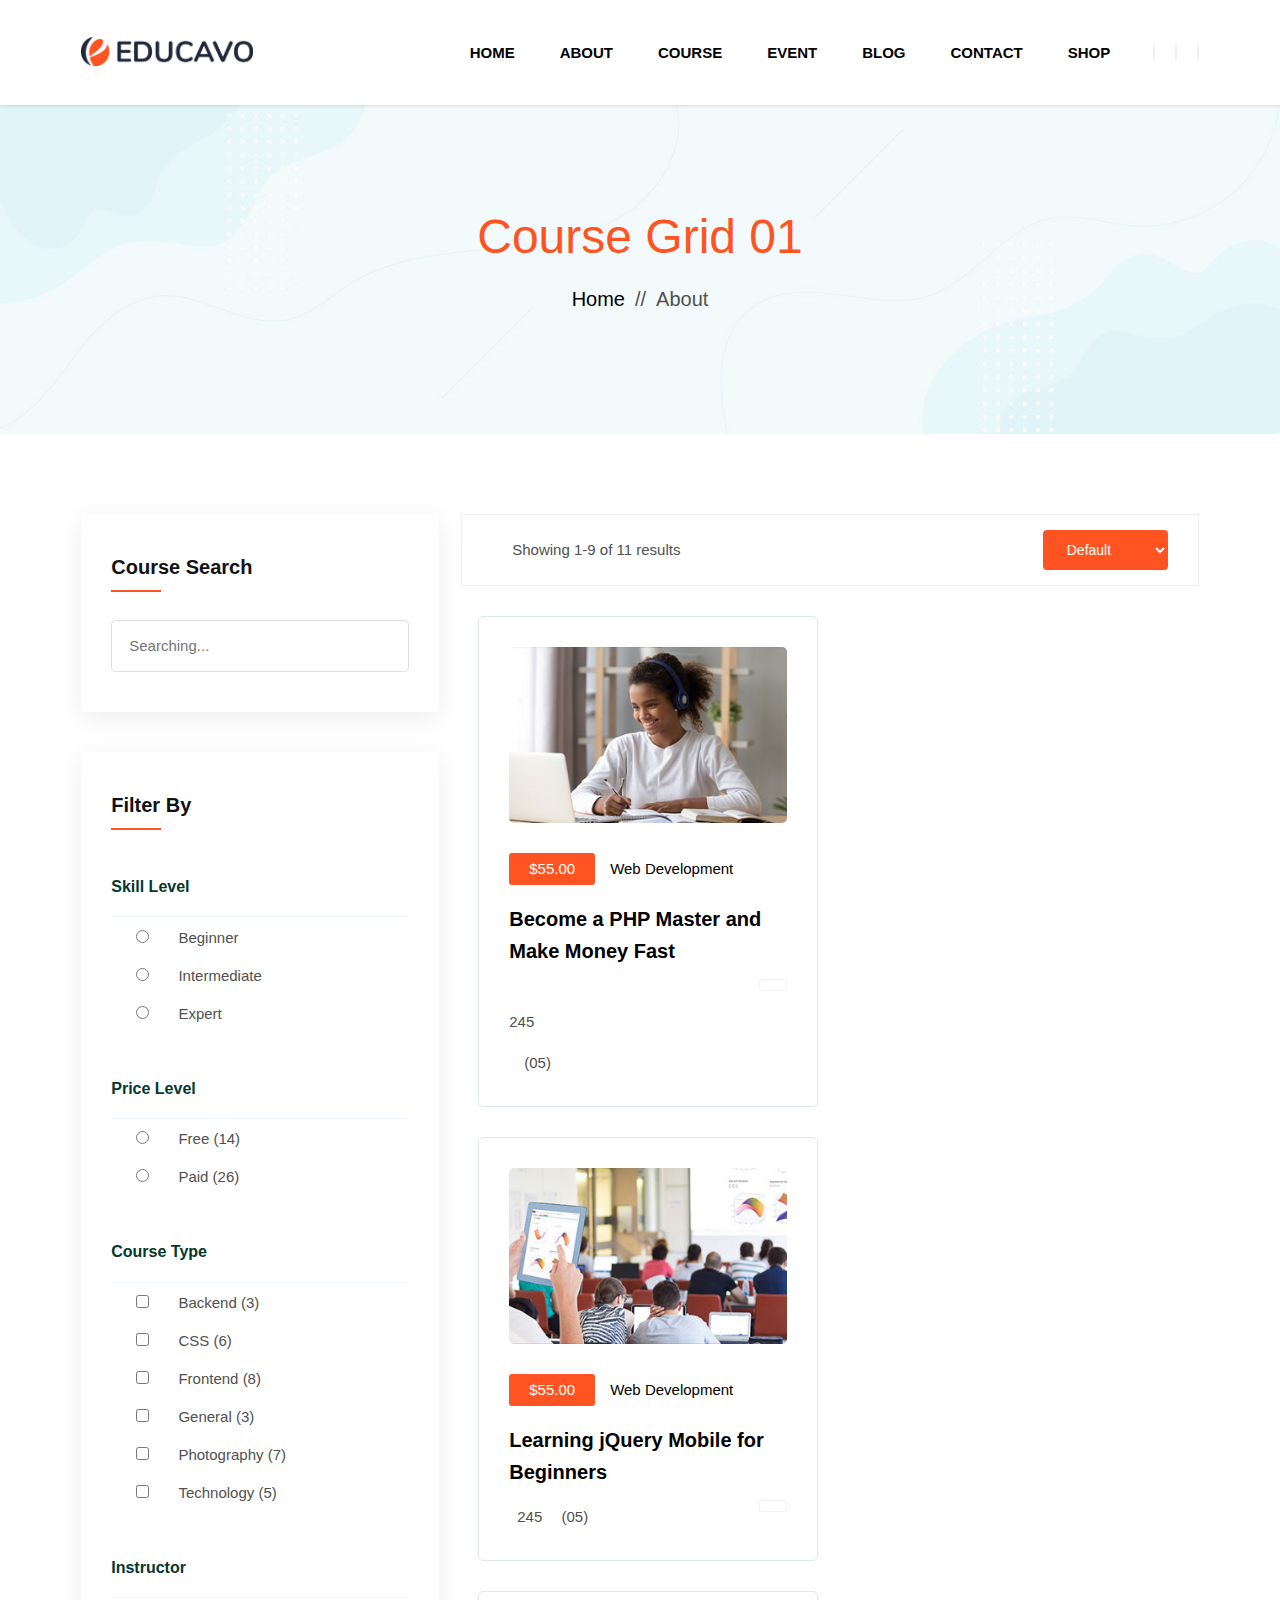
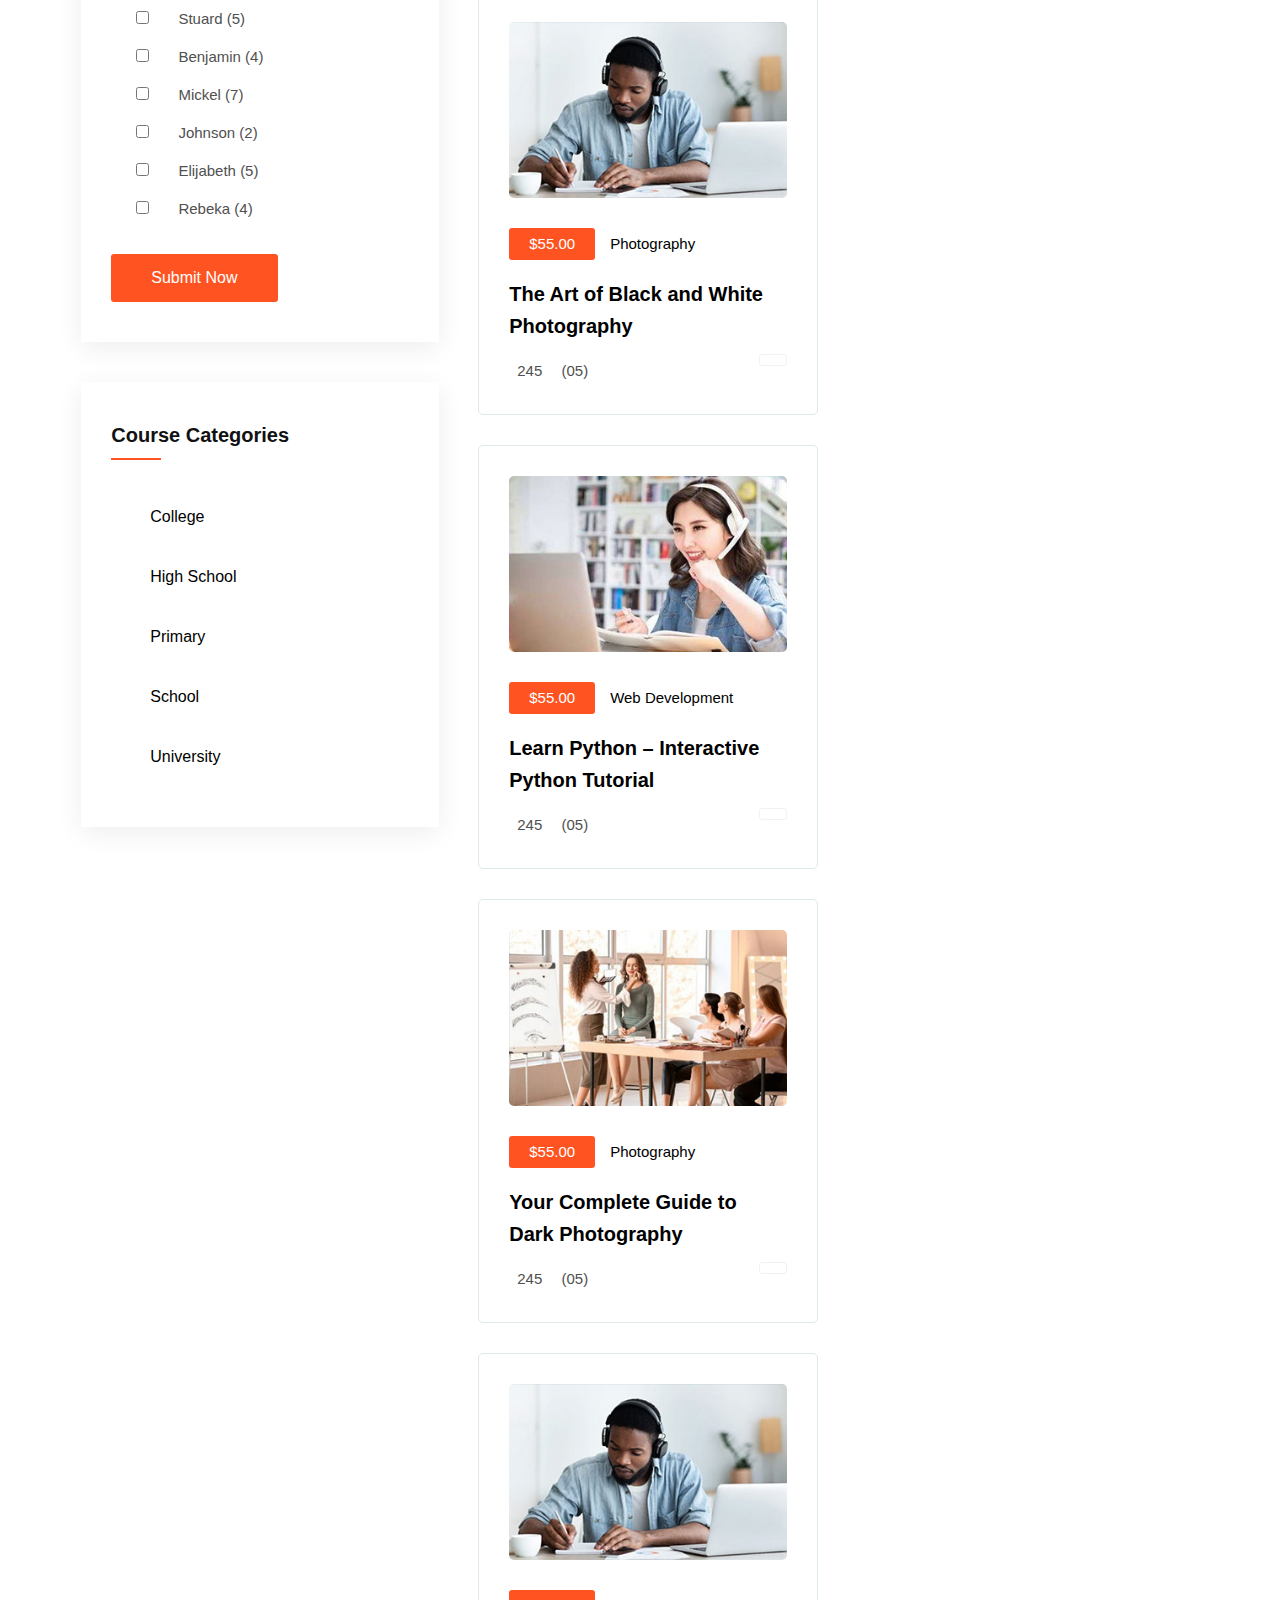
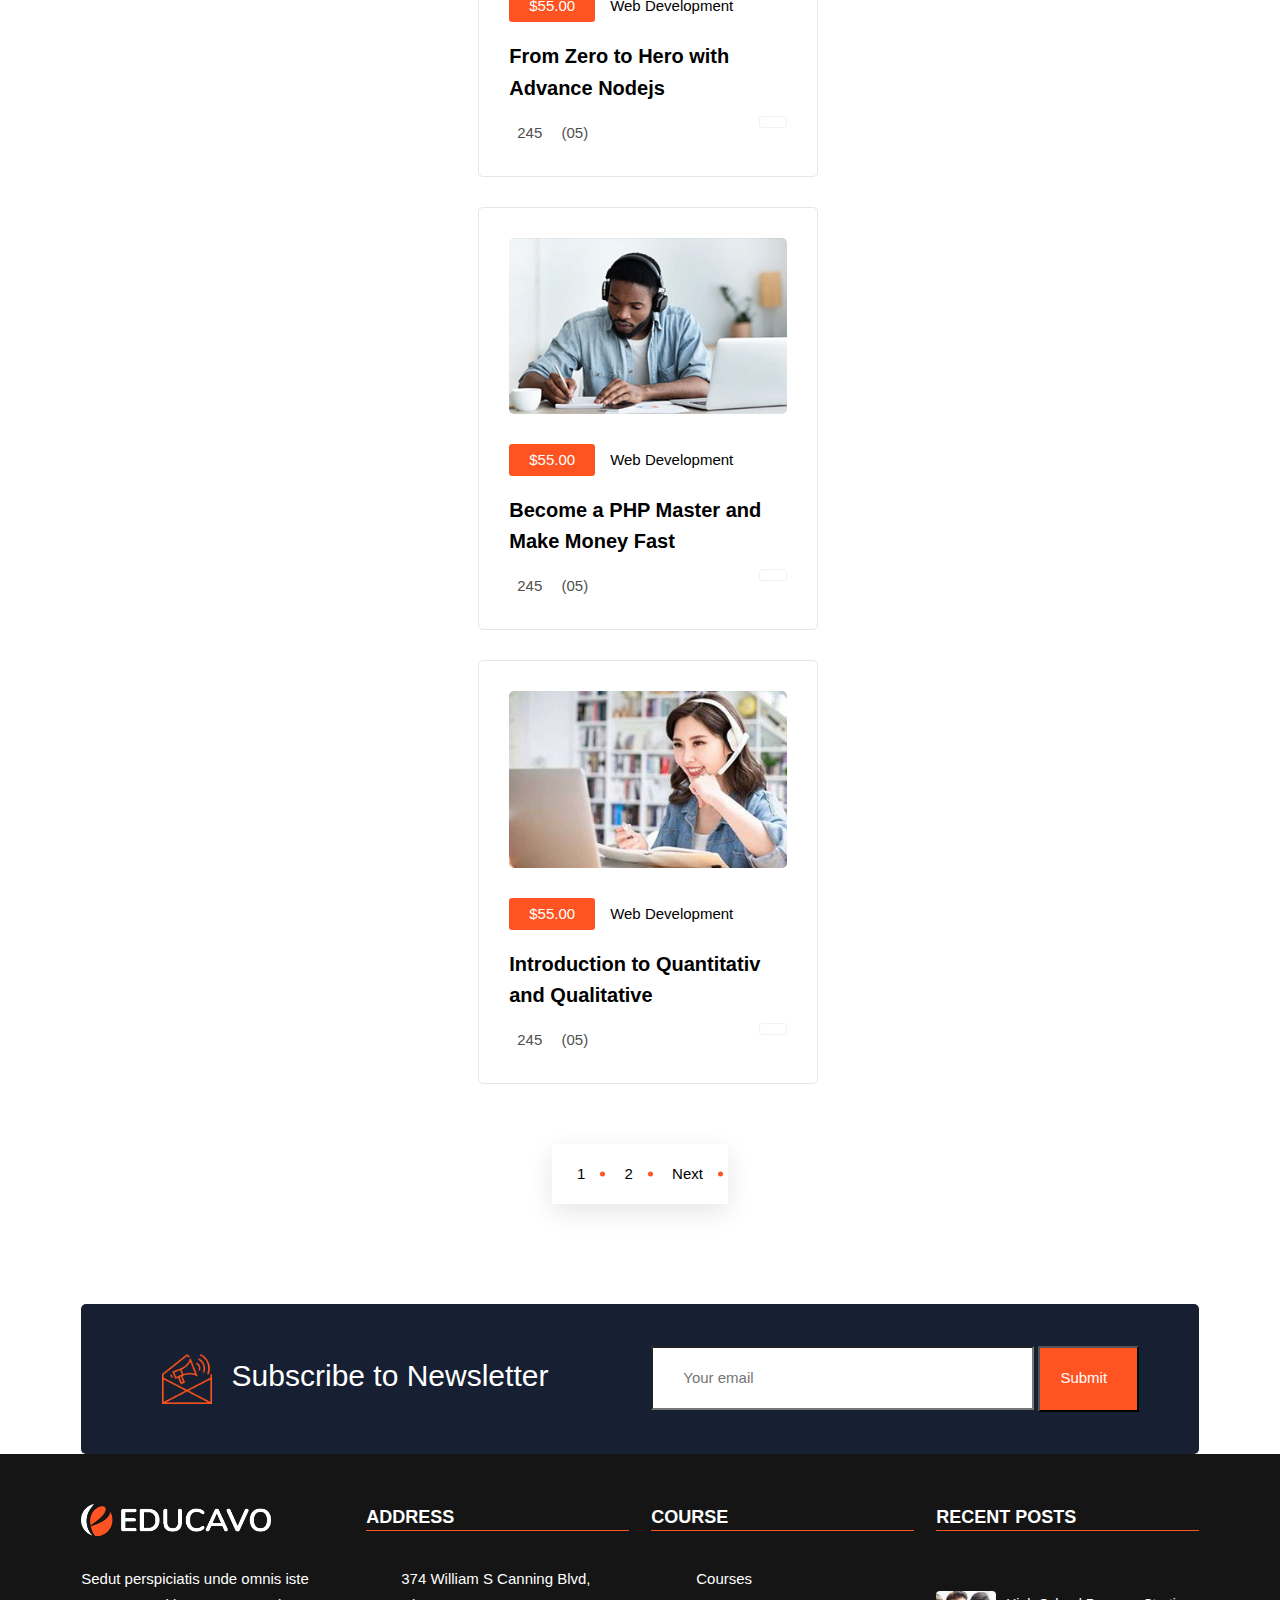
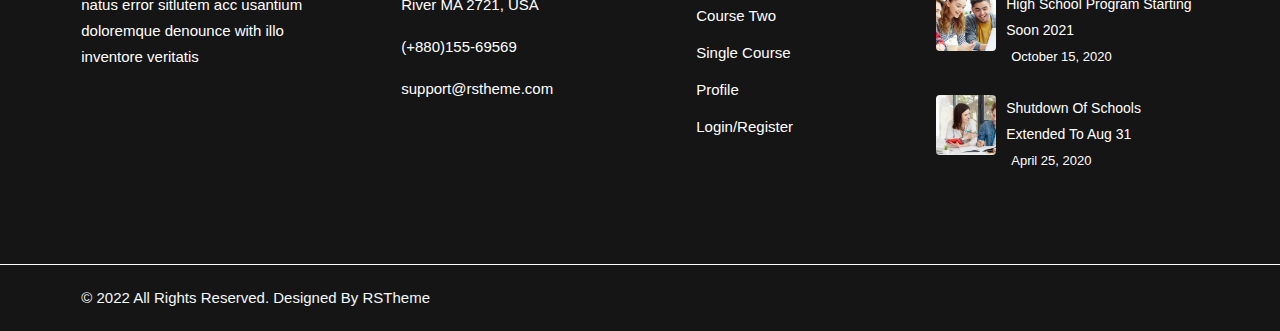
<file: courses.html>
<!DOCTYPE html>
<html lang="en">

<head>
    <meta charset="UTF-8">
    <meta http-equiv="X-UA-Compatible" content="IE=edge">
    <meta name="viewport" content="width=device-width, initial-scale=1.0">
    <title>Courses</title>
    <link rel="stylesheet" href="https://cdnjs.cloudflare.com/ajax/libs/font-awesome/6.1.1/css/all.min.css"
        integrity="sha512-KfkfwYDsLkIlwQp6LFnl8zNdLGxu9YAA1QvwINks4PhcElQSvqcyVLLD9aMhXd13uQjoXtEKNosOWaZqXgel0g=="
        crossorigin="anonymous" referrerpolicy="no-referrer" />
    <link rel="stylesheet" href="./assets/css/bootstrap.min.css">
    <link rel="stylesheet" href="./assets/css/style_hf.css">
    <link rel="stylesheet" href="./assets/css/style_courses.css">
</head>

<body>
    <!-- Header -->
    <header class="header-top">
        <nav class="navbar navbar-expand-lg navbar-light bg-light navigation-wrap">
            <div class="container">
                <a class="navbar-brand" href="./index.html"><img src="./assets/img/h+f/dark-logo.png" alt=""></a>
                <button class="navbar-toggler" type="button" data-bs-toggle="collapse"
                    data-bs-target="#navbarSupportedContent" aria-controls="navbarSupportedContent"
                    aria-expanded="false" aria-label="Toggle navigation">
                    <span class="navbar-toggler-icon"></span>
                </button>
                <div class="collapse navbar-collapse" id="navbarSupportedContent">
                    <ul class="navbar-nav ms-auto mb-2 mb-lg-0">
                        <li class="nav-item">
                            <a class="nav-link a-color" href="./index.html">Home</a>
                        </li>
                        <li class="nav-item">
                            <a class="nav-link" href="./about.html">About</a>
                        </li>
                        <li class="nav-item">
                            <a class="nav-link" href="./courses.html">Course</a>
                        </li>
                        <li class="nav-item">
                            <a class="nav-link" href="./pages.html">Event</a>
                        </li>
                        <li class="nav-item">
                            <a class="nav-link" href="./blog.html">Blog</a>
                        </li>
                        <li class="nav-item">
                            <a class="nav-link" href="./contact.html">Contact</a>
                        </li>
                        <li class="nav-item">
                            <a class="nav-link" href="./shop.html">Shop</a>
                        </li>
                    </ul>
                    <div class="menu-right">
                        <ul class="nav">
                            <li class="nav-i"><a class="navlink " href=""><i class="fas fa-search"></i></a></li>
                            <li class="nav-i nav-i-hover">
                                <a class="navlink" href=""><i class="fas fa-shopping-bag"></i></a>
                                <div class="woocomerce">
                                    <div class="cart-bottom">
                                        <ul class="cart-icon">
                                            <li>
                                                <div class="icon-cart"><a href=""><i
                                                            class="fa-solid fa-circle-xmark"></i></i>
                                                    </a>
                                                </div>
                                                <div class="product-info">
                                                    <a href="">Law book</a>
                                                    <br>
                                                    <span class="quantity">1 x $30.00</span>
                                                </div>
                                                <div class="product-img">
                                                    <a href="">
                                                        <img src="./assets/img/h+f/cart-img-1.jpg" alt="">
                                                    </a>
                                                </div>
                                            </li>
                                            <li>
                                                <div class="icon-cart"><a href=""><i
                                                            class="fa-solid fa-circle-xmark"></i></i>
                                                    </a>
                                                </div>
                                                <div class="product-info">
                                                    <a href="">Spirit Level</a>
                                                    <br>
                                                    <span class="quantity">1 x $30.00</span>
                                                </div>
                                                <div class="product-img">
                                                    <a href="">
                                                        <img src="./assets/img/h+f/cart-img-2.jpg" alt="">
                                                    </a>
                                                </div>
                                            </li>
                                        </ul>
                                    </div>
                                </div>
                            </li>
                            <li class="nav-i"><a class="navlink " href="./login.html"><i
                                        class="far fa-user-circle"></i></a>
                            </li>
                        </ul>
                    </div>
                </div>
            </div>
        </nav>
    </header>
    <!-- End Header -->

    <div class="main-contents">
        <div class="breadcrum">
            <div class="breadcrum-img">
                <img src="./assets/img/course/courses.jpg" alt="">
            </div>
            <div class="breadcrum-text">
                <h1 class="page-title">Course Grid 01</h1>
                <div class="breadcrum-text-title d-flex">
                    <a href="./index.html">Home</a>
                    <span>//</span>
                    <p>About</p>
                </div>
            </div>
        </div>
    </div>

    <div class="course-body">
        <div class="container">
            <div class="row">
                <div class="col-lg-4 col-sm-12">
                    <div class="widget-area">
                        <h3 class="wedget-title">Course Search</h3>
                        <div class="search-wrap">
                            <input type="search" placeholder="Searching..." class="search-input">
                            <button type="submit">
                                <i class="fas fa-search"></i>
                            </button>
                        </div>
                    </div>
                    <div class="widget-arc">
                        <h3 class="wedget-title">Filter By</h3>
                        <div class="filter-wedget">
                            <div class="filter-form">
                                <form method="post" action="">
                                    <div class="sing-filter">
                                        <h5>Skill Level</h5>
                                        <div class="radio-box">
                                            <input type="radio">
                                            <span>Beginner</span>
                                        </div>
                                        <div class="radio-box">
                                            <input type="radio">
                                            <span>Intermediate</span>
                                        </div>
                                        <div class="radio-box">
                                            <input type="radio">
                                            <span>Expert</span>
                                        </div>
                                    </div>
                                </form>
                            </div>
                        </div>

                        <div class="filter-wedget">
                            <div class="filter-form">
                                <form method="post" action="">
                                    <div class="sing-filter">
                                        <h5>Price Level</h5>
                                        <div class="radio-box">
                                            <input type="radio">
                                            <span>Free (14)</span>
                                        </div>
                                        <div class="radio-box">
                                            <input type="radio">
                                            <span>Paid (26)</span>
                                        </div>
                                    </div>
                                </form>
                            </div>
                        </div>

                        <div class="filter-wedget">
                            <div class="filter-form">
                                <form method="post" action="">
                                    <div class="sing-filter">
                                        <h5>Course Type</h5>
                                        <div class="radio-box">
                                            <input type="checkbox">
                                            <span>Backend (3)</span>
                                        </div>
                                        <div class="radio-box">
                                            <input type="checkbox">
                                            <span>CSS (6)</span>
                                        </div>
                                        <div class="radio-box">
                                            <input type="checkbox">
                                            <span>Frontend (8)</span>
                                        </div>
                                        <div class="radio-box">
                                            <input type="checkbox">
                                            <span>General (3)</span>
                                        </div>
                                        <div class="radio-box">
                                            <input type="checkbox">
                                            <span>Photography (7)</span>
                                        </div>
                                        <div class="radio-box">
                                            <input type="checkbox">
                                            <span>Technology (5)</span>
                                        </div>
                                    </div>
                                </form>
                            </div>
                        </div>

                        <div class="filter-wedget">
                            <div class="filter-form">
                                <form method="post" action="">
                                    <div class="sing-filter">
                                        <h5>Instructor</h5>
                                        <div class="radio-box">
                                            <input type="checkbox">
                                            <span>Stuard (5)</span>
                                        </div>
                                        <div class="radio-box">
                                            <input type="checkbox">
                                            <span>Benjamin (4)</span>
                                        </div>
                                        <div class="radio-box">
                                            <input type="checkbox">
                                            <span>Mickel (7)</span>
                                        </div>
                                        <div class="radio-box">
                                            <input type="checkbox">
                                            <span>Johnson (2)</span>
                                        </div>
                                        <div class="radio-box">
                                            <input type="checkbox">
                                            <span>Elijabeth (5)</span>
                                        </div>
                                        <div class="radio-box">
                                            <input type="checkbox">
                                            <span>Rebeka (4)</span>
                                        </div>

                                    </div>
                                </form>
                            </div>
                        </div>

                        <div class="form-group">
                            <button type="button" class="btn btn-danger">Submit Now</button>
                        </div>
                    </div>
                    <div class="widget-arc">
                        <h3 class="wedget-title">Course Categories</h3>
                        <ul class="categories">
                            <li><a href="">College</a></li>
                            <li><a href="">High School</a></li>
                            <li><a href="">Primary</a></li>
                            <li><a href="">School</a></li>
                            <li><a href="">University</a></li>
                        </ul>
                    </div>
                </div>

                <div class="col-lg-8 col-sm-12">
                    <div class="course-search">
                        <div class="course-search-view">
                            <div class="view-icon">
                                <a href=""><i class="fa-solid fa-bars"></i></a>
                                <a href=""><i class="fa-solid fa-barcode"></i></a>
                            </div>
                            <div class="view-text">Showing 1-9 of 11 results</div>
                        </div>
                        <div class="course-search-form">
                            <div class="course-search-form-group">
                                <select>
                                    <option>Default</option>
                                    <option>Newest</option>
                                    <option>Old</option>
                                </select>
                            </div>
                        </div>
                    </div>

                    <div class="course-body-content">
                        <div class="course-part">
                            <div class="courses-item">
                                <div class="courses-item-img">
                                    <img src="./assets/img/course/item-1.jpg" alt="">
                                </div>
                                <div class="courses-item-text">
                                    <ul class="meta-part">
                                        <li>
                                            <span class="price" id="price-1">$55.00</span>
                                        </li>
                                        <li><a class="cate" id="cate-1" href="#">Web Development</a></li>
                                    </ul>
                                    <h3 class="title" id="title-1"><a href="#">Become a PHP Master and Make Money
                                            Fast</a>
                                    </h3>
                                </div>
                                <div class="bottom-part">
                                    <div class="info-meta">
                                        <ul>
                                            <li class="user">
                                                <i class="fa-solid fa-user"></i>
                                                <p id="user-1">245</p>
                                            </li>
                                            <li class="ratings">
                                                <i class="fa-solid fa-star"></i>
                                                <i class="fa-solid fa-star"></i>
                                                <i class="fa-solid fa-star"></i>
                                                (05)
                                            </li>
                                        </ul>
                                    </div>
                                    <div class="btn-part">
                                        <a href=""><i class="fa-solid fa-arrow-right"></i></a>
                                    </div>
                                </div>
                            </div>
                        </div>

                        <div class="course-part">
                            <div class="courses-item">
                                <div class="courses-item-img">
                                    <img src="./assets/img/course/item-2.jpg" alt="">
                                </div>
                                <div class="courses-item-text">
                                    <ul class="meta-part">
                                        <li>
                                            <span class="price">$55.00</span>
                                        </li>
                                        <li><a class="cate" href="">Web Development</a></li>
                                    </ul>
                                    <h3 class="title"><a href="">Learning jQuery Mobile for Beginners</a></h3>
                                </div>
                                <div class="bottom-part">
                                    <div class="info-meta">
                                        <ul>
                                            <li class="user">
                                                <i class="fa-solid fa-user"></i>
                                                245
                                            </li>
                                            <li class="ratings">
                                                <i class="fa-solid fa-star"></i>
                                                <i class="fa-solid fa-star"></i>
                                                <i class="fa-solid fa-star"></i>
                                                (05)
                                            </li>
                                        </ul>
                                    </div>
                                    <div class="btn-part">
                                        <a href=""><i class="fa-solid fa-arrow-right"></i></a>
                                    </div>
                                </div>
                            </div>
                        </div>

                        <div class="course-part">
                            <div class="courses-item">
                                <div class="courses-item-img">
                                    <img src="./assets/img/course/item-3.jpg" alt="">
                                </div>
                                <div class="courses-item-text">
                                    <ul class="meta-part">
                                        <li>
                                            <span class="price">$55.00</span>
                                        </li>
                                        <li><a class="cate" href="">Photography</a></li>
                                    </ul>
                                    <h3 class="title"><a href="">The Art of Black and White Photography</a></h3>
                                </div>
                                <div class="bottom-part">
                                    <div class="info-meta">
                                        <ul>
                                            <li class="user">
                                                <i class="fa-solid fa-user"></i>
                                                245
                                            </li>
                                            <li class="ratings">
                                                <i class="fa-solid fa-star"></i>
                                                <i class="fa-solid fa-star"></i>
                                                <i class="fa-solid fa-star"></i>
                                                (05)
                                            </li>
                                        </ul>
                                    </div>
                                    <div class="btn-part">
                                        <a href=""><i class="fa-solid fa-arrow-right"></i></a>
                                    </div>
                                </div>
                            </div>
                        </div>

                        <div class="course-part">
                            <div class="courses-item">
                                <div class="courses-item-img">
                                    <img src="./assets/img/course/item-4.jpg" alt="">
                                </div>
                                <div class="courses-item-text">
                                    <ul class="meta-part">
                                        <li>
                                            <span class="price">$55.00</span>
                                        </li>
                                        <li><a class="cate" href="">Web Development</a></li>
                                    </ul>
                                    <h3 class="title"><a href="">Learn Python – Interactive Python Tutorial</a></h3>
                                </div>
                                <div class="bottom-part">
                                    <div class="info-meta">
                                        <ul>
                                            <li class="user">
                                                <i class="fa-solid fa-user"></i>
                                                245
                                            </li>
                                            <li class="ratings">
                                                <i class="fa-solid fa-star"></i>
                                                <i class="fa-solid fa-star"></i>
                                                <i class="fa-solid fa-star"></i>
                                                (05)
                                            </li>
                                        </ul>
                                    </div>
                                    <div class="btn-part">
                                        <a href=""><i class="fa-solid fa-arrow-right"></i></a>
                                    </div>
                                </div>
                            </div>
                        </div>

                        <div class="course-part">
                            <div class="courses-item">
                                <div class="courses-item-img">
                                    <img src="./assets/img/course/item-5.jpg" alt="">
                                </div>
                                <div class="courses-item-text">
                                    <ul class="meta-part">
                                        <li>
                                            <span class="price">$55.00</span>
                                        </li>
                                        <li><a class="cate" href="">Photography</a></li>
                                    </ul>
                                    <h3 class="title"><a href="">Your Complete Guide to Dark Photography</a></h3>
                                </div>
                                <div class="bottom-part">
                                    <div class="info-meta">
                                        <ul>
                                            <li class="user">
                                                <i class="fa-solid fa-user"></i>
                                                245
                                            </li>
                                            <li class="ratings">
                                                <i class="fa-solid fa-star"></i>
                                                <i class="fa-solid fa-star"></i>
                                                <i class="fa-solid fa-star"></i>
                                                (05)
                                            </li>
                                        </ul>
                                    </div>
                                    <div class="btn-part">
                                        <a href=""><i class="fa-solid fa-arrow-right"></i></a>
                                    </div>
                                </div>
                            </div>
                        </div>

                        <div class="course-part">
                            <div class="courses-item">
                                <div class="courses-item-img">
                                    <img src="./assets/img/course/item-6.jpg" alt="">
                                </div>
                                <div class="courses-item-text">
                                    <ul class="meta-part">
                                        <li>
                                            <span class="price">$55.00</span>
                                        </li>
                                        <li><a class="cate" href="">Web Development</a></li>
                                    </ul>
                                    <h3 class="title"><a href="">From Zero to Hero with Advance Nodejs</a></h3>
                                </div>
                                <div class="bottom-part">
                                    <div class="info-meta">
                                        <ul>
                                            <li class="user">
                                                <i class="fa-solid fa-user"></i>
                                                245
                                            </li>
                                            <li class="ratings">
                                                <i class="fa-solid fa-star"></i>
                                                <i class="fa-solid fa-star"></i>
                                                <i class="fa-solid fa-star"></i>
                                                (05)
                                            </li>
                                        </ul>
                                    </div>
                                    <div class="btn-part">
                                        <a href=""><i class="fa-solid fa-arrow-right"></i></a>
                                    </div>
                                </div>
                            </div>
                        </div>

                        <div class="course-part">
                            <div class="courses-item">
                                <div class="courses-item-img">
                                    <img src="./assets/img/course/item-6.jpg" alt="">
                                </div>
                                <div class="courses-item-text">
                                    <ul class="meta-part">
                                        <li>
                                            <span class="price">$55.00</span>
                                        </li>
                                        <li><a class="cate" href="">Web Development</a></li>
                                    </ul>
                                    <h3 class="title"><a href="">Become a PHP Master and Make Money Fast</a></h3>
                                </div>
                                <div class="bottom-part">
                                    <div class="info-meta">
                                        <ul>
                                            <li class="user">
                                                <i class="fa-solid fa-user"></i>
                                                245
                                            </li>
                                            <li class="ratings">
                                                <i class="fa-solid fa-star"></i>
                                                <i class="fa-solid fa-star"></i>
                                                <i class="fa-solid fa-star"></i>
                                                (05)
                                            </li>
                                        </ul>
                                    </div>
                                    <div class="btn-part">
                                        <a href=""><i class="fa-solid fa-arrow-right"></i></a>
                                    </div>
                                </div>
                            </div>
                        </div>

                        <div class="course-part">
                            <div class="courses-item">
                                <div class="courses-item-img">
                                    <img src="./assets/img/course/item-4.jpg" alt="">
                                </div>
                                <div class="courses-item-text">
                                    <ul class="meta-part">
                                        <li>
                                            <span class="price">$55.00</span>
                                        </li>
                                        <li><a class="cate" href="">Web Development</a></li>
                                    </ul>
                                    <h3 class="title"><a href="">Introduction to Quantitativ and Qualitative</a></h3>
                                </div>
                                <div class="bottom-part">
                                    <div class="info-meta">
                                        <ul>
                                            <li class="user">
                                                <i class="fa-solid fa-user"></i>
                                                245
                                            </li>
                                            <li class="ratings">
                                                <i class="fa-solid fa-star"></i>
                                                <i class="fa-solid fa-star"></i>
                                                <i class="fa-solid fa-star"></i>
                                                (05)
                                            </li>
                                        </ul>
                                    </div>
                                    <div class="btn-part">
                                        <a href=""><i class="fa-solid fa-arrow-right"></i></a>
                                    </div>
                                </div>
                            </div>
                        </div>
                    </div>


                </div>
                <div class="pagination-area">
                    <ul class="pagination-part">
                        <li><a href="">1</a></li>
                        <li><a href="">2</a></li>
                        <li><a href="">
                                Next
                                <i class="fa-solid fa-arrow-right"></i>
                            </a>
                        </li>
                    </ul>
                </div>
            </div>
        </div>
    </div>

    <!-- Footer -->
    <div class="newletter">
        <div class="container">
            <div class="newletter-wrap">
                <div class="row middle">
                    <div class="col-lg-6 col-md-12">
                        <div class="content-part">
                            <div class="content-part-icon">
                                <img src="./assets/img/h+f/mail.png" alt="">
                            </div>
                            <h2 class="content-part-title">Subscribe to Newsletter</h2>
                        </div>
                    </div>
                    <div class="col-lg-6 col-md-12">
                        <div class="newletter-form">
                            <div>
                                <input type="email" placeholder="Your email">
                                <button>Submit</button>
                            </div>
                        </div>
                    </div>
                </div>
            </div>
        </div>
    </div>

    <footer class="footer-home">
        <div class="footer-top">
            <div class="container">
                <div class="row">
                    <div class="col-lg-3 col-md-12 col-sm-12">
                        <div class="footer-top-logo">
                            <a href=""><img src="./assets/img/h+f/lite-logo.png" alt=""></a>
                        </div>
                        <div class="footer-top-text">
                            <p>Sedut perspiciatis unde omnis iste natus error sitlutem acc usantium doloremque
                                denounce
                                with illo inventore veritatis
                            </p>
                        </div>
                        <ul class="footer-top-social">
                            <li><a href="#"><i class="fa-brands fa-facebook-f"></i></i></a></li>
                            <li><a href="#"><i class="fa-brands fa-twitter"></i></a></li>
                            <li><a href="#"><i class="fa-brands fa-pinterest"></i></a></li>
                            <li><a href="#"><i class="fa-brands fa-google-plus-g"></i></a></li>
                            <li><a href="#"><i class="fa-brands fa-instagram"></i></a></li>
                        </ul>
                    </div>
                    <div class="col-lg-3 col-md-12 col-sm-12">
                        <h3 class="wedget-title">Address</h3>
                        <ul class="wedget-address">
                            <li>
                                <i class="fa-solid fa-location-dot"></i>
                                <div class="desc">374 William S Canning Blvd, River MA 2721, USA</div>
                            </li>
                            <li>
                                <i class="fa-solid fa-phone-volume"></i>
                                <div class="desc">(+880)155-69569</div>
                            </li>
                            <li>
                                <i class="fa-solid fa-envelope"></i>
                                <div class="desc">support@rstheme.com</div>
                            </li>
                        </ul>
                    </div>
                    <div class="col-lg-3 col-md-12 col-sm-12">
                        <h3 class="wedget-title">Course</h3>
                        <ul class="site-map">
                            <li>
                                <i class="fa-solid fa-circle"></i>
                                <a href="">Courses</a>
                            </li>
                            <li>
                                <i class="fa-solid fa-circle"></i>
                                <a href="">Course Two</a>
                            </li>
                            <li>
                                <i class="fa-solid fa-circle"></i>
                                <a href="">Single Course</a>
                            </li>
                            <li>
                                <i class="fa-solid fa-circle"></i>
                                <a href="">Profile</a>
                            </li>
                            <li>
                                <i class="fa-solid fa-circle"></i>
                                <a href="">Login/Register</a>
                            </li>
                        </ul>
                    </div>

                    <div class="col-lg-3 col-md-12 col-sm-12">
                        <h3 class="wedget-title">Recent Posts</h3>
                        <div class="recent-post">
                            <div class="post-img">
                                <img src="./assets/img/h+f/footer-1.jpg" alt="">
                            </div>
                            <div class="post-item">
                                <div class="post-desc">
                                    <a href="">High School Program Starting Soon 2021</a>
                                </div>
                                <span class="post-date">
                                    <i class="fa-solid fa-calendar-check"></i>
                                    October 15, 2020
                                </span>
                            </div>
                        </div>

                        <div class="recent-post">
                            <div class="post-img">
                                <img src="./assets/img/h+f/footer-2.jpg" alt="">
                            </div>
                            <div class="post-item">
                                <div class="post-desc">
                                    <a href="">Shutdown Of Schools Extended To Aug 31</a>
                                </div>
                                <span class="post-date">
                                    <i class="fa-solid fa-calendar-check"></i>
                                    April 25, 2020
                                </span>
                            </div>
                        </div>

                    </div>
                </div>
            </div>
        </div>
        <div class="footer-bottom">
            <div class="container">
                <div class="row">
                    <div class="col-lg-6">
                        <div class="copyright">
                            <p>© 2022 All Rights Reserved. Designed By RSTheme</p>
                        </div>
                    </div>
                </div>
            </div>
        </div>
    </footer>



    <script src="./assets/js/bootstrap.min.js"></script>
    <script src="./admin/assets/js/script_admin.js"></script>
</body>

</html>
</file>
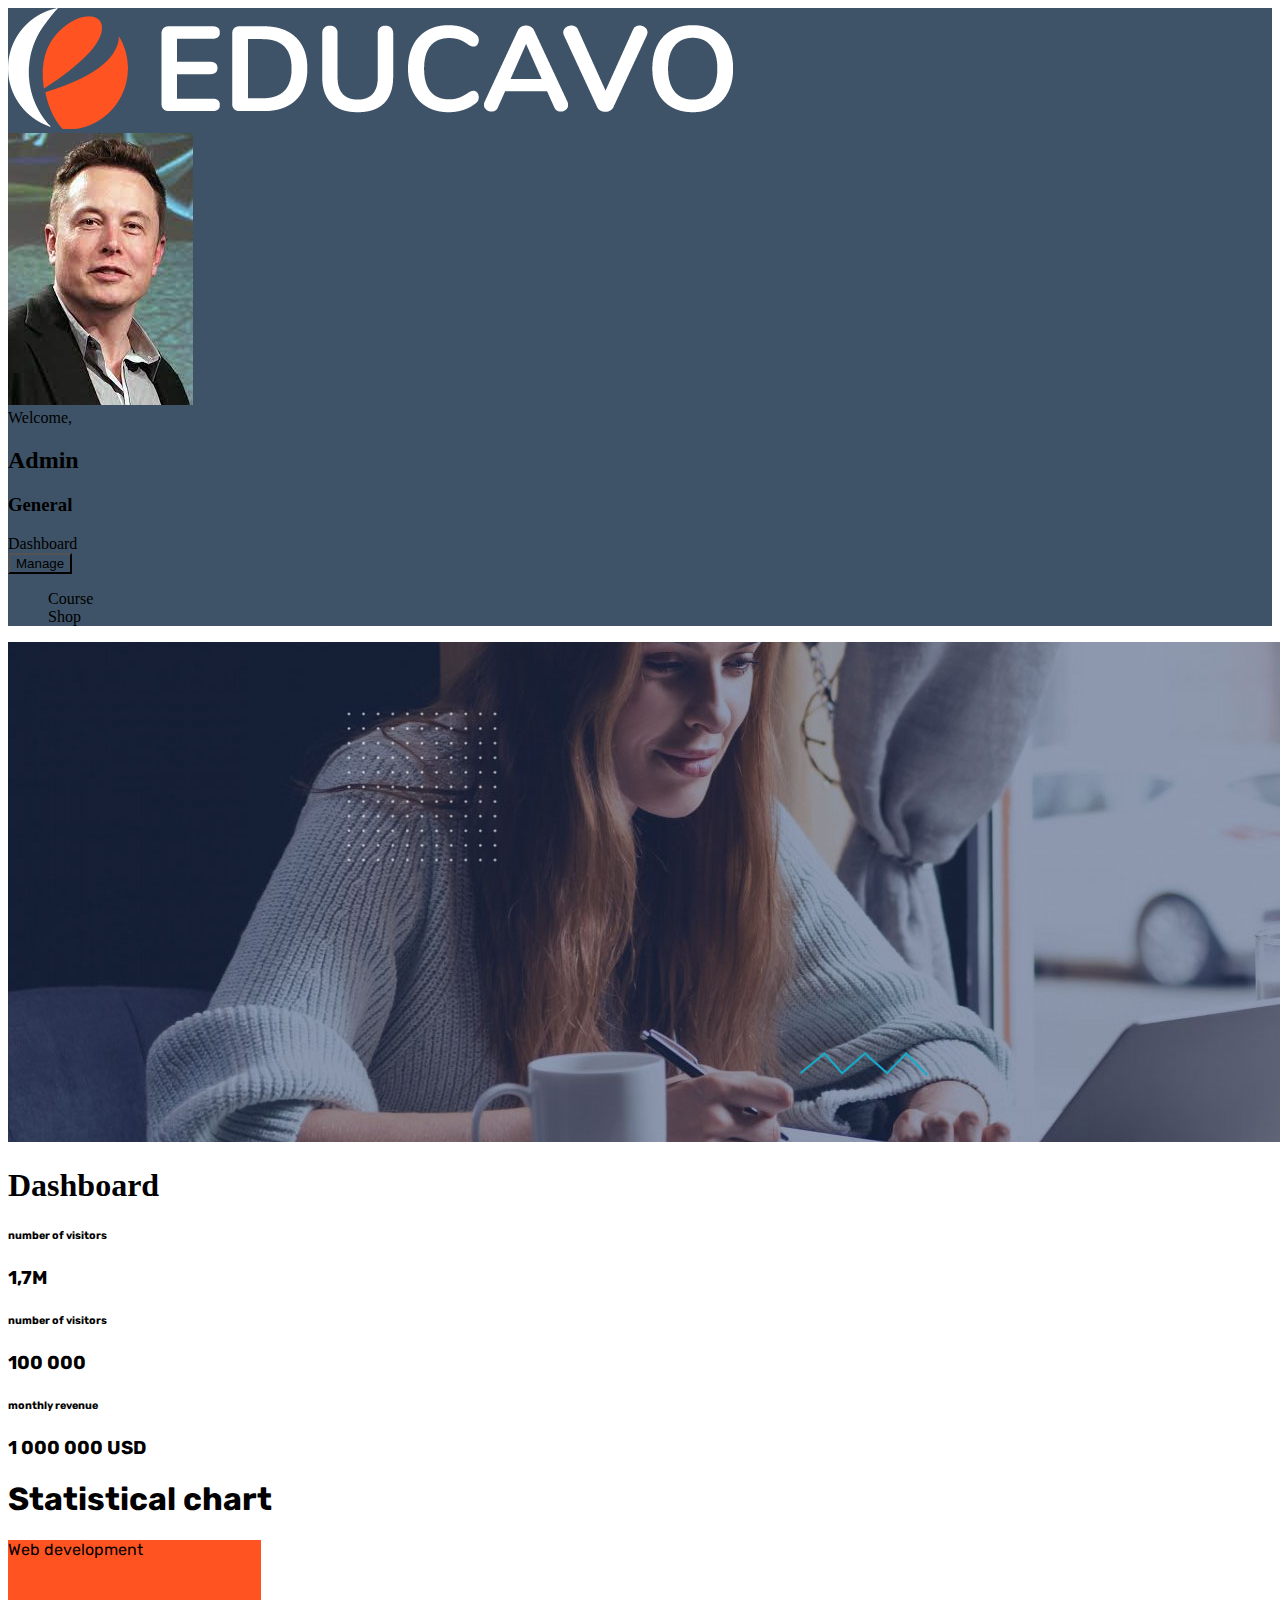
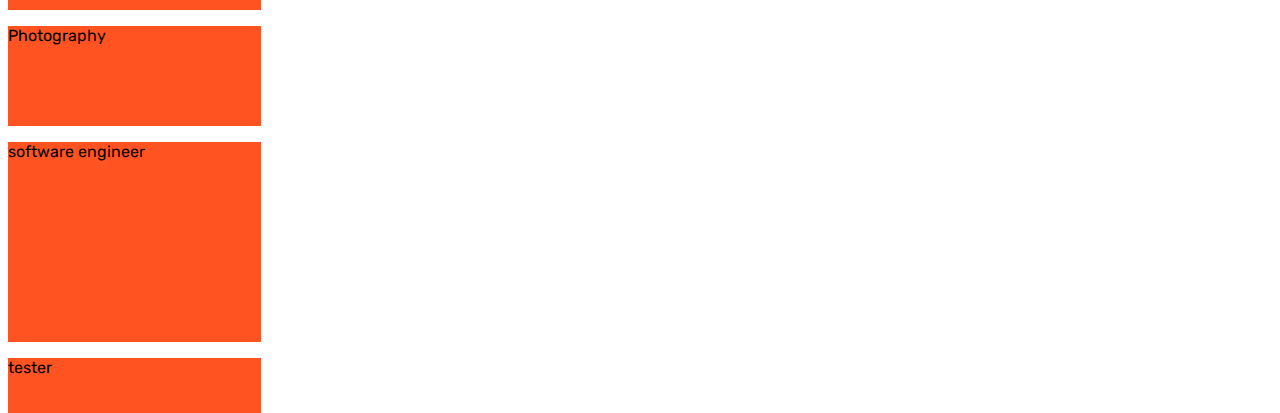
<file: admin/about_admin.html>
<!DOCTYPE html>
<html lang="en">
<head>
    <meta charset="UTF-8">
    <meta http-equiv="X-UA-Compatible" content="IE=edge">
    <meta name="viewport" content="width=device-width, initial-scale=1.0">
    <title>Admin</title>
    <link rel="stylesheet" href="https://cdnjs.cloudflare.com/ajax/libs/font-awesome/6.1.1/css/all.min.css"
        integrity="sha512-KfkfwYDsLkIlwQp6LFnl8zNdLGxu9YAA1QvwINks4PhcElQSvqcyVLLD9aMhXd13uQjoXtEKNosOWaZqXgel0g=="
        crossorigin="anonymous" referrerpolicy="no-referrer" />
    <link href="https://cdn.jsdelivr.net/npm/bootstrap@5.1.3/dist/css/bootstrap.min.css" rel="stylesheet"
        integrity="sha384-1BmE4kWBq78iYhFldvKuhfTAU6auU8tT94WrHftjDbrCEXSU1oBoqyl2QvZ6jIW3" crossorigin="anonymous">
    <!-- <link rel="stylesheet" href="./assets/css/style_admin.css"> -->
    <link rel="stylesheet" href="assets/css/style.css">
    <link rel="stylesheet" href="../assets/css/style_all(huy).css">
</head>
<body>
    <div class="row g-0 h-100">
        <div class="col-md-2 p-0 m-0">
            <div class="">
                <div class="logo-admin p-4">
                    <a href="../index.html" >
                        <img src="./assets/img/lite-logo.png" alt="" class="img-fluid">
                    </a>
                </div>

                <div class="profile d-flex justify-content-center">
                    <div class="profile_pic w-50 text-center">
                        <img src="./assets/img/elonmusk.jpg" alt="..." class="profile_img w-75"/>
                    </div>
                    <div class="profile_info w-50 text-left">
                        <span>Welcome,</span>
                        <h2>Admin</h2>
                    </div>
                </div>

                <!-- sidebar menu -->
                <div id="sidebar-menu" class="main_menu_side main_menu mt-3">
                    <div class="menu_section ms-3">
                        <h3>General</h3>
                        <a href="./about_admin.html">Dashboard</a>
                        <div class="dropdown">
                            <button class="btn dropdown-toggle menu-dropdown border-0" type="button"
                                id="dropdownMenuButton1" data-bs-toggle="dropdown" aria-expanded="false">
                                Manage
                            </button>
                            <ul class="dropdown-menu" aria-labelledby="dropdownMenuButton1">
                                <li><a class="dropdown-item" href="./index_admin.html">Course</a></li>
                                <li><a class="dropdown-item" href="./shop_admin.html">Shop</a></li>
                            </ul>

                        </div>
                    </div>
                </div>
            </div>
                <!-- /sidebar menu -->
        </div>


        <div class="col-md-10 p-0 m-0">
            <div class="card bg-dark text-white">
                <img src="../assets/img/about/beadcrum.jpg" class="img-fluid" alt="">
                <div class="card-img-overlay d-flex justify-content-center flex-column align-items-center">
                    <h1 class="text-center card-title">Dashboard</h1>
                </div>
            </div>
            <div class="row g-0 mt-4">
                <div class="col-12 border p-0 m-0">
                    <div class="row">
                        <div class="col-md-4 d-flex justify-content-center">
                            <i class="fa-solid fa-building-user fs-2 mt-3 me-3 main-color"></i>
                            <div class="rubik-font">
                                <h6>number of visitors</h4>
                                    <h3>1,7M</h3>
                            </div>
                        </div>
                        <div class="col-md-4 d-flex justify-content-center">
                            <i class="fa-solid fa-graduation-cap fs-2 mt-3 me-3 main-color"></i>
                            <div class="rubik-font">
                                <h6>number of visitors</h4>
                                    <h3>100 000</h3>
                            </div>
                        </div>
                        <div class="col-md-4 d-flex justify-content-center">
                            <i class="fa-solid fa-graduation-cap fs-2 mt-3 me-3 main-color"></i>
                            <div class="rubik-font">
                                <h6>monthly revenue</h4>
                                <h3>1 000 000 USD</h3>
                            </div>
                        </div>
                    </div>
                </div>
                <div>
                    <h1 class="rubik-font text-center mt-4">Statistical chart</h1>
                </div>
                <div class="row g-0 d-flex justify-content-beetween justify-content-center mt-5 align-items-end">
                    <div class="state background-color-main mx-3" style="height: 70px;">
                        <p class="rubik-font text-center text-white">Web development</p>
                    </div>
                    <div class="state background-color-main mx-3" style="height: 100px;">
                        <p class="rubik-font text-center text-white">Photography</p>
                    </div>
                    <div class="state background-color-main mx-3" style="height: 200px;">
                        <p class="rubik-font text-center text-white">software engineer</p>
                    </div>
                    <div class="state background-color-main mx-3" style="height: 55px;">
                        <p class="rubik-font text-center text-white">tester</p>
                    </div>
                </div>
            </div>
        </div>
        <script src="https://cdn.jsdelivr.net/npm/@popperjs/core@2.10.2/dist/umd/popper.min.js"
        integrity="sha384-7+zCNj/IqJ95wo16oMtfsKbZ9ccEh31eOz1HGyDuCQ6wgnyJNSYdrPa03rtR1zdB"
        crossorigin="anonymous"></script>
        <script src="https://cdn.jsdelivr.net/npm/bootstrap@5.1.3/dist/js/bootstrap.min.js"
        integrity="sha384-QJHtvGhmr9XOIpI6YVutG+2QOK9T+ZnN4kzFN1RtK3zEFEIsxhlmWl5/YESvpZ13"
        crossorigin="anonymous"></script>
</body>
</html>
</file>
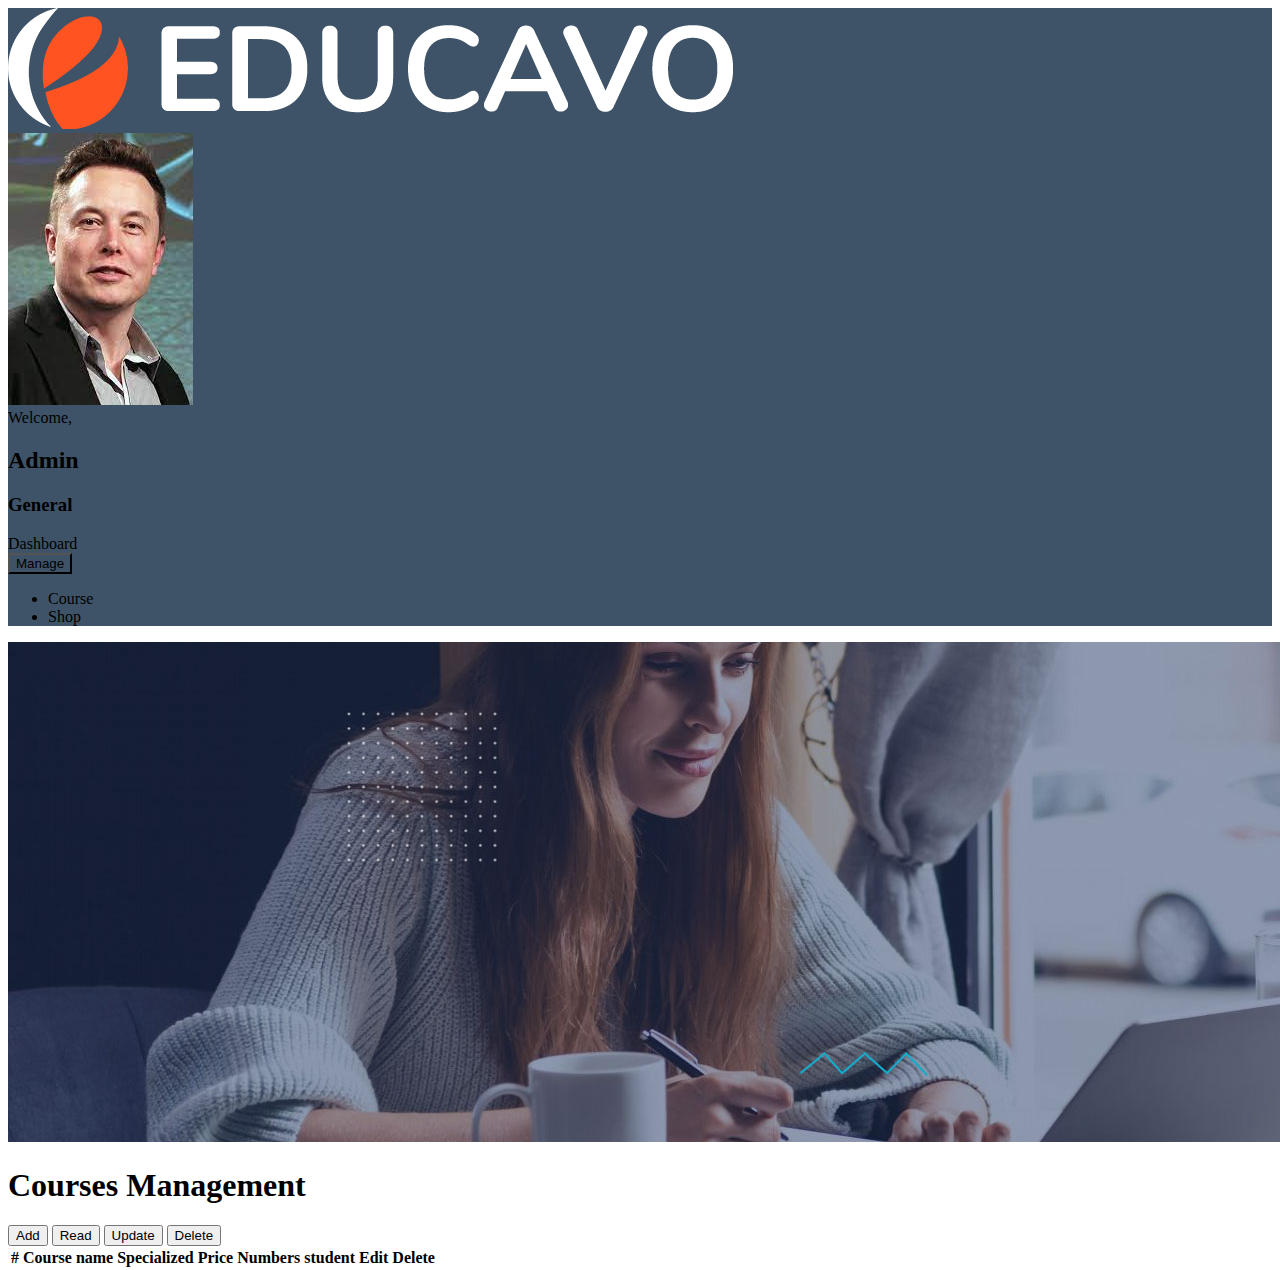
<file: admin/index_admin.html>
<!DOCTYPE html>
<html lang="en">

<head>
    <meta charset="UTF-8">
    <meta http-equiv="X-UA-Compatible" content="IE=edge">
    <meta name="viewport" content="width=device-width, initial-scale=1.0">
    <title>Admin</title>
    <link rel="stylesheet" href="https://cdnjs.cloudflare.com/ajax/libs/font-awesome/6.1.1/css/all.min.css"
        integrity="sha512-KfkfwYDsLkIlwQp6LFnl8zNdLGxu9YAA1QvwINks4PhcElQSvqcyVLLD9aMhXd13uQjoXtEKNosOWaZqXgel0g=="
        crossorigin="anonymous" referrerpolicy="no-referrer" />
    <link href="https://cdn.jsdelivr.net/npm/bootstrap@5.1.3/dist/css/bootstrap.min.css" rel="stylesheet"
        integrity="sha384-1BmE4kWBq78iYhFldvKuhfTAU6auU8tT94WrHftjDbrCEXSU1oBoqyl2QvZ6jIW3" crossorigin="anonymous">
    <!-- <link rel="stylesheet" href="./assets/css/style_admin.css"> -->
    <link rel="stylesheet" href="assets/css/style.css">
</head>

<body>
    <div class="row g-0 h-100">
        <div class="col-md-2 p-0 m-0">
            <div class="">
                <div class="logo-admin p-4">
                    <a href="../index.html" >
                        <img src="./assets/img/lite-logo.png" alt="" class="img-fluid">
                    </a>
                </div>

                <div class="profile d-flex justify-content-center">
                    <div class="profile_pic w-50 text-center">
                        <img src="./assets/img/elonmusk.jpg" alt="..." class="profile_img w-75"/>
                    </div>
                    <div class="profile_info w-50 text-left">
                        <span>Welcome,</span>
                        <h2>Admin</h2>
                    </div>
                </div>

                <!-- sidebar menu -->
                <div id="sidebar-menu" class="main_menu_side main_menu mt-3">
                    <div class="menu_section ms-3">
                        <h3>General</h3>
                        <a href="./about_admin.html">Dashboard</a>
                        <div class="dropdown">
                            <button class="btn dropdown-toggle menu-dropdown border-0" type="button"
                                id="dropdownMenuButton1" data-bs-toggle="dropdown" aria-expanded="false">
                                Manage
                            </button>
                            <ul class="dropdown-menu" aria-labelledby="dropdownMenuButton1">
                                <li><a class="dropdown-item" href="./index_admin.html">Course</a></li>
                                <li><a class="dropdown-item" href="./shop_admin.html">Shop</a></li>
                            </ul>

                        </div>
                    </div>
                </div>
            </div>
                <!-- /sidebar menu -->
        </div>


        <div class="col-md-10 p-0 m-0">
            <div class="p-0">
                <div class="card bg-dark text-white ">
                    <img src="../assets/img/about/beadcrum.jpg" class="img-fluid" alt="">
                    <div class="card-img-overlay d-flex justify-content-center flex-column align-items-center">
                        <h1 class="text-center card-title">Courses Management</h1>
                    </div>
                </div>
                <form name="userForm" id="form-admin">
                    <div class="form-group text-center">
                        <input class="form-control" type="text" name="id" autocomplete="off" value="ID" disabled>

                        <input class="form-control" type="text" name="name_1" placeholder="Tên khóa học"
                            autocomplete="off">
                        <input class="form-control" type="text" name="name_2" placeholder="Chuyên ngành"
                            autocomplete="off">
                        <input class="form-control" type="text" name="price" placeholder="Giá" autocomplete="off">
                        <input class="form-control" type="text" name="user" placeholder="số lượng học viên"
                            autocomplete="off">
                    </div>
                </form>
                <div class="d-flex justify-content-center mt-3">
                    <button type="submit" id="create" class="btn btn-success px-5" onclick="create_user()">Add</button>
                    <button type="button" id="createForm" class="btn btn-success px-5" onclick="formInput()">Add</button>
                    <button type="button" id="read" class="btn btn-info ms-5 px-5" onclick="read_data()">Read</button>
                    <button id="update" class="btn btn-warning ms-5 px-5" onclick="update_user()"
                        type="button">Update</button>
                    <button id="delete" type="button" class="btn btn-danger ms-5 px-5"
                        onclick="delete_all()">Delete</button>
                </div>

                <table class="table border mt-4">
                    <thead class="thead-dark">
                        <tr>
                            <th>#</th>
                            <th>Course name</th>
                            <th>Specialized</th>
                            <th>Price</th>
                            <th>Numbers student</th>
                            <th>Edit</th>
                            <th>Delete</th>
                        </tr>
                    </thead>
                    <tbody id="data" class="border">

                    </tbody>
                </table>

            </div>
        </div>
    </div>




    <script src="https://cdn.jsdelivr.net/npm/@popperjs/core@2.10.2/dist/umd/popper.min.js"
        integrity="sha384-7+zCNj/IqJ95wo16oMtfsKbZ9ccEh31eOz1HGyDuCQ6wgnyJNSYdrPa03rtR1zdB"
        crossorigin="anonymous"></script>
    <script src="https://cdn.jsdelivr.net/npm/bootstrap@5.1.3/dist/js/bootstrap.min.js"
        integrity="sha384-QJHtvGhmr9XOIpI6YVutG+2QOK9T+ZnN4kzFN1RtK3zEFEIsxhlmWl5/YESvpZ13"
        crossorigin="anonymous"></script>
    <script src="./assets/js/init_course.js"></script>
    <script src="./assets/js/script_admin.js"></script>

</body>

</html>
</file>
<file: assets/css/style_hf.css>
*,
*::after,
*::before {
  -webkit-box-sizing: border-box;
  box-sizing: border-box;
  margin: 0;
  padding: 0;
}

:active,
:hover,
:focus {
  outline: 0 !important;
  outline-offset: 0;
}

a,
a:hover {
  text-decoration: none;
}

a:hover {
  color: #ff5421 !important;
}

ul,
ol {
  margin: 0;
  padding: 0;
  list-style: none;
}

html {
  scroll-behavior: smooth;
}

body {
  font-family: "Rubik", sans-serif;
  font-size: 100%;
  font-weight: 400;
}

/* Header */
.header-top {
  box-shadow: 0px 0px 4px rgb(0 0 0 / 20%);
  position: fixed;
  top: 0;
  width: 100%;
  z-index: 9999999;
  background-color: #fff !important;
}
.mt-7{
  margin-top: 100px;
}

.header-top .navbar {
  width: 100%;
  left: 0;
  transition: all 0.3s ease-out;
  background-color: #fff !important;
}

.header-top .navbar .navbar-brand {
  height: 90px;
}

.header-top .navbar .navbar-brand img {
  width: 172px;
  padding-top: 25px;
}

.header-top .navbar .nav-item {
  padding: 0 15px;
  transition: all 200ms linear;
}

.header-top .navbar .navbar-toggler {
  outline: unset;
  border: unset;
  box-shadow: none;
}

.header-top .navbar .nav-link {
  font-size: 15px;
  font-weight: 600;
  text-transform: uppercase;
  color: #000;
}

.header-top .navbar .collapse ul li.nav-link:hover a {
  color: #ff5421 !important;
}

.header-top .navbar .collapse .menu-right ul li .navlink {
  color: #000;
  font-size: 20px;
  padding-left: 20px;
}

.header-top .navbar .collapse .menu-right ul li .navlink i {
  border: 1px solid #eee;
  width: 32px;
  text-align: center;
  border-radius: 50%;
  font-size: 15px;
  height: 32px;
  line-height: 29px;
}

.header-top .navbar .collapse .menu-right ul li:hover .woocomerce {
  display: block;
}

.woocomerce {
  position: absolute;
  right: 0;
  transition: all 0.3s ease;
  width: 270px;
  padding-top: 35px;
  display: none;
}

.woocomerce .cart-bottom {
  background: #ccc;
  padding: 30px 20px;
}

.woocomerce .cart-bottom li {
  border-bottom: 1px solid rgba(170, 170, 170, 0.25);
  padding: 0 0 20px 0 !important;
  margin: 0 0 20px 0 !important;
  margin-right: 0 !important;
  border: none !important;
  display: flex !important;
  justify-content: space-around;
  align-items: center;
}

.woocomerce .cart-bottom li .icon-cart a i {
  color: #000;
  width: 18px;
  height: 18px;
  line-height: 16px;
  border: 1px solid #ffffff;
  border-radius: 30px;
  font-weight: 500;
  font-size: 12px;
  text-align: center;
  transition: all 0.3s ease;
}

.woocomerce .cart-bottom li .product-info a {
  color: #000;
  font-weight: 700;
}

.woocomerce .cart-bottom li .product-info span {
  color: #000;
}

.woocomerce .cart-bottom li .product-img {
  display: block;
  float: right;
  text-align: right;
  width: 56px;
}

.woocomerce .cart-bottom li .product-img a img {
  width: 100%;
}

/* Footer */

.newletter {
  margin-top: 100px;
  font-family: "Rubik", sans-serif;
}

.newletter .newletter-wrap {
  background: #171f32;
  border-radius: 5px;
}

.newletter .newletter-wrap .middle {
  align-items: center;
  display: flex;
  flex-wrap: wrap;
  height: 150px;
}

.newletter .newletter-wrap .content-part {
  display: flex;
  align-items: center;
  justify-content: center;
}

.newletter .newletter-wrap .content-part .content-part-icon img {
  max-width: 50px;
  margin-right: 20px;
}

.newletter .newletter-wrap .content-part .content-part-title {
  color: #fff;
  font-size: 30px;
}

.newletter .newletter-wrap .newletter-form {
  position: relative;
  border-radius: 3px;
  overflow: hidden;
}

.newletter .newletter-wrap .newletter-form input {
  background: #fff;
  color: #505050;
  padding: 17px 150px 17px 30px;
}
.newletter .newletter-wrap .newletter-form button {
  background: #ff5421;
  right: 0;
  top: 0;
  color: #fff;
  padding: 17px 30px 19px 20px;
}

.footer-home {
  background: #151515;
  font-family: "Rubik", sans-serif;
}

.footer-home .footer-top {
  padding: 50px 0 90px;
}

.footer-home .footer-top .footer-top-logo a img {
  max-width: 190px;
  margin-bottom: 30px;
}

.footer-home .footer-top .footer-top-text p {
  color: #fff;
  margin-bottom: 30px;
}

.footer-home .footer-top .footer-top-social li {
  display: inline-block;
  margin-right: 6px;
  color: #fff;
}

.footer-home .footer-top .footer-top-social li a {
  color: #fff;
  width: auto;
  height: auto;
  line-height: 16px;
  font-size: 16px;
  margin-right: 10px;
}

.footer-home .footer-top .wedget-title {
  color: #fff;
  font-size: 18px;
  line-height: 26px;
  font-weight: 700;
  text-transform: uppercase;
  margin-bottom: 35px;
  position: relative;
  border-bottom: 1px solid #ff5421;
}

.footer-home .footer-top .wedget-address li {
  position: relative;
  margin-bottom: 16px;
}

.footer-home .footer-top .wedget-address li i,
.footer-home .footer-top .site-map li i {
  color: #ff5421;
  position: absolute;
}

.footer-home .footer-top .wedget-address li .desc {
  padding-left: 35px;
  color: #fff;
}

.footer-home .footer-top .site-map li {
  padding-left: 15px;
  position: relative;
  margin-bottom: 11px;
}

.footer-home .footer-top .site-map li a {
  text-decoration: none;
  color: #fff;
  padding-left: 30px;
}

.footer-home .footer-top .recent-post {
  padding-top: 25px;
}

.footer-home .footer-top .recent-post .post-img {
  float: left;
  padding-right: 10px;
}

.footer-home .footer-top .recent-post .post-img img {
  width: 60px;
  border-radius: 4px;
}

.footer-home .footer-top .recent-post .post-item .post-desc a {
  font-size: 14px;
  color: #fff;
  font-weight: 400;
  line-height: 22px;
  text-transform: capitalize;
  text-decoration: none;
}

.footer-home .footer-top .recent-post .post-item .post-date {
  font-size: 13px;
  color: #fff;
  font-weight: 400;
}

.footer-home .footer-top .recent-post .post-item .post-date i {
  font-size: 13px;
  color: #ff5421;
  padding-right: 5px;
}

.footer-bottom {
  border-top: 1px solid #fff;
  padding: 20px;
}

.footer-home .footer-bottom .copyright p {
  margin-bottom: 0;
  color: #f3f8f9;
}
</file>
<file: assets/css/style_index.css>
* {
  margin: 0;
  padding: 0;
  box-sizing: border-box;
}

.contents {
  background-image: url(../img/index/background-1.jpg);
  background-repeat: no-repeat;
  background-position: center;
  background-size: cover;
  height: 974px;
}

/* Text Box */
.text {
  text-align: center;
}
.text h6 {
  font-family: "Rubik", sans-serif;
  font-weight: 400;
  color: #ff5421;
  font-size: 22px;
  text-transform: uppercase;
  padding-top: 150px;
}
.text h1 {
  font-family: "Rubik", sans-serif;
  font-weight: 700;
  color: #ffffff;
  font-size: 70px;
  line-height: 80px;
  padding-top: 30px;
}
.text .btn {
  margin-top: 80px;
}
.text .btn a {
  padding: 15px 25px;
  font-family: "Rubik", sans-serif;
  font-weight: 400;
  color: #ffffff;
  font-size: 16px;
  text-decoration: none;
  background-color: #ff5421;
  text-transform: uppercase;
  border-radius: 5px;
  transition: 0.3s ease-in;
}
.text .btn a:hover {
  background-color: #171f32;
}

/* contents */
.contents .main-home {
  margin-top: 250px;
  width: 100%;
  font-family: "Rubik", sans-serif;
}

.contents .main-home .home-cat {
  padding: 25px 30px;
  border-radius: 5px;
  width: 360px;
  background-color: #171f32;
  transition: transform 0.2s ease-in;
  display: flex;
  align-items: center;
  justify-content: space-around;
  position: absolute;
}

.contents .main-home .home-cat:hover {
  transform: translateY(-10px);
}

.contents .main-home .home-cat .home-cat-icon img {
  width: 50px;
  margin: 0 25px 0 0;
}

.contents .main-home .home-cat .home-cat-contet .title {
  font-size: 22px;
  font-weight: 700;
  margin-bottom: 5px;
  color: #fff;
}

.contents .main-home .home-cat .home-cat-contet .dese {
  font-size: 16px;
  font-weight: 400;
  color: #fff;
  margin: 0;
}

/* Content Two */
.contents-two,
.contents-three {
  padding-top: 90px;
  font-family: "Rubik", sans-serif;
}
.title-box {
  text-align: center;
}

.title-box .sub-title {
  font-size: 16px;
  line-height: 28px;
  font-weight: 600;
  color: #ff5421;
  text-transform: uppercase;
  margin-bottom: 10px;
  font-family: "Rubik", sans-serif;
}

.title-box .two-title {
  font-size: 36px;
  line-height: 46px;
  font-weight: 600;
  font-family: "Rubik", sans-serif;
}

.contents-two .categories-item {
  position: relative;
  transition: all 0.3s ease;
}

.contents-two .categories-item {
  display: inline-block;
  padding-top: 20px;
  border-radius: 5px;
  transition: 0.3s ease-in;
}

.contents-two .categories-item:hover {
  transform: translateY(-10px);
}

.contents-two .categories-item .cate-img img {
  height: 100%;
  width: 100%;
  box-shadow: 0 0 30px #eee;
  border-radius: 5px;
  position: relative;
}

.contents-two .categories-item .cate-content {
  position: absolute;
  left: 0;
  z-index: 3;
  width: 100%;
  text-align: left;
  transition: all 0.5s ease;
  padding: 30px 40px;
  bottom: 0;
  display: flex;
  align-items: center;
  justify-content: space-between;
}

.contents-two .categories-item .cate-content .cate-content-img img {
  width: 50px;
  margin: 0 20px px 8px 0;
}

.contents-two
  .categories-item
  .cate-content
  .cate-content-wrap
  .cate-content-wrap-title {
  font-size: 22px;
  line-height: 32px;
  font-weight: 700;
  margin-bottom: 5px;
}

.contents-two
  .categories-item
  .cate-content
  .cate-content-wrap
  .cate-content-wrap-title
  a {
  color: #fff;
  text-decoration: none;
  font-family: "Rubik", sans-serif;
  transition: 0.3s ease-in;
  display: inline;
}

.contents-two
  .categories-item
  .cate-content
  .cate-content-wrap
  .cate-content-wrap-course {
  font-size: 16px;
  line-height: 1.4;
  font-weight: 400;
  color: #fff;
  transition: all 0.5s ease;
  font-family: "Rubik", sans-serif;
}

.text-center {
  padding: 60px;
}

/* Content three */
.contents-three {
  background-color: #f9f8f8;
}

.contents-three .course-item {
  position: relative;
  padding-top: 20px;
}

.contents-three .course-item .course-grid {
  padding: 0;
  box-shadow: 0 0 30px #eee;
  border-radius: 5px;
  background: #fff;
}

.contents-three .course-item .course-grid .course-grid-img {
  margin-bottom: 0;
  overflow: hidden;
  z-index: 1;
}

.contents-three .course-item .course-grid .course-grid-img img {
  border-radius: 5px 5px 0 0;
  transition: 1s;
  width: 100%;
  cursor: pointer;
  overflow: hidden;
}

.contents-three .course-item .course-grid:hover .course-grid-img img {
  transform: scale(1.15);
}

.contents-three .course-item .course-grid .course-grid-content {
  padding: 32px 35px 35px;
}

.contents-three .course-item .course-grid .course-grid-content .info-meta {
  padding-bottom: 10px;
}

.contents-three .course-item .course-grid .course-grid-content .info-meta li {
  display: inline-block;
  margin-right: 10px;
  transition: all 0.3s ease;
}

.contents-three .course-item .course-grid .course-grid-content .info-meta li i {
  color: #fcb903;
}

.contents-three
  .course-item
  .course-grid
  .course-grid-content
  .course-price
  .price {
  padding: 3px 15px;
  color: #fff;
  font-weight: 500;
  background: #ff5421;
  border-radius: 5px;
  transition: all 0.3s ease;
  position: absolute;
  top: 30px;
  right: 20px;
}

.contents-three .course-item .course-grid .course-grid-content .course-title {
  margin: 0 0 10px;
  line-height: 30px;
  font-size: 22px;
  font-family: "Rubik", sans-serif;
}

.contents-three .course-item .course-grid .course-grid-content .course-title a {
  text-decoration: none;
  color: #000;
  font-weight: 600;
}

.contents-three .course-item .course-grid .course-grid-content .meta-part {
  display: flex;
  justify-content: space-between;
  list-style: none;
  margin: 25px 0 0;
  padding: 25px 0 0;
  font-size: 14px;
  border-top: 1px solid #f4f0f0;
}

.contents-three
  .course-item
  .course-grid
  .course-grid-content
  .meta-part
  .user {
  display: inline-block;
  margin-right: 8px;
  color: #363636;
}

.contents-three
  .course-item
  .course-grid
  .course-grid-content
  .meta-part
  .user
  i {
  color: #ff5421;
  padding-right: 6px;
}

.pati-main-home {
  position: relative;
  background: url(../img/h+f/parti-1.jpg);
  margin-top: 90px;
  background-size: cover;
}

.pati-main-home .partition-wrap {
  position: relative;
  padding: 130px 0;
}

.pati-main-home .partition-wrap .aos-animate .aos-animate-title {
  font-size: 36px;
  line-height: 46px;
  font-weight: 800;
  color: #fff;
}

.pati-main-home .partition-wrap .aos-animate .aos-animate-desc {
  font-size: 16px;
  line-height: 26px;
  color: #fff;
  margin-top: 30px;
}
.pati-main-home .partition-wrap .btn-part .readon {
  color: #fff;
  background: #ff5421;
  border-color: #ff5421;
  border-radius: 5px 5px 5px 5px;
  margin-top: 30px;
  outline: none;
  padding: 12px 35px;
  display: inline-block;
  font-size: 16px;
  font-weight: 500;
  text-transform: uppercase;
  text-decoration: none;
}

/* Contents Four */
.contents-four {
  font-family: "Rubik", sans-serif;
  background-color: #f9f8f8;
  margin-top: 50px;
}

.contents-four h1 {
  font-weight: 700;
  line-height: 46px;
  font-size: 36px;
  color: #111111;
  padding-top: 50px;
}

.contents-four .question-1 {
  background-color: #f9f8f8;
  padding-top: 10px;
}

.contents-four .question-1 h2 {
  font-weight: 600;
  line-height: 25px;
  font-size: 16px;
  color: #000;
  border: 1px solid #ccc;
  background-color: #fff;
  /* color: #ffffff; */
  /* background-color: #ff5421; */
  height: 60px;
  width: 520px;
  border-radius: 5px;
  margin-top: 10px;
  padding-top: 17px;
  cursor: pointer;
  padding-left: 20px;
}

.contents-four .question-1 h2 i {
  padding-right: 15px;
}

.contents-four .question-1 h3 {
  font-weight: 400;
  line-height: 25px;
  font-size: 15px;
  color: #505050;
  background-color: #ffffff;
  height: 80px;
  width: 520px;
  padding-top: 17px;
  padding-left: 15px;
  display: none;
}

#question-1-h3 {
  display: none;
}

.contents-four .question-2 {
  margin-top: 90px;
}

/* Contents Five */
.content-five {
  background-image: url(../img/h+f/main-home.jpg);
  background-position: cover;
  background-repeat: no-repeat;
  margin-top: 80px;
  background-size: 1519px 990px;
  height: 900px;
  font-family: "Rubik", sans-serif;
}

.content-five .two-title-five {
  font-size: 36px;
  line-height: 46px;
  font-weight: 600;
  color: #fff;
}

.content-five .quotation-box {
  height: 440px;
  background-color: #171f32;
  opacity: 60%;
  border-radius: 5px;
}

.content-five .text-box img {
  height: 66px;
  width: 66px;
  margin-left: 220px;
}

.content-five .text-box .quotation-box-2 {
  margin-left: 25px;
}
.content-five .text-box .paragraph p {
  font-family: "Rubik", sans-serif;
  font-weight: 600;
  line-height: 33px;
  font-size: 23px;
  color: #ffffff;
  padding-left: 100px;
  padding-right: 50px;
  margin-top: 40px;
}

.content-five .text-box {
  margin-top: -420px;
  position: relative;
}
.content-five .profile img {
  margin-top: 5px;
}

.content-five .text-box h1 {
  font-weight: 800;
  font-size: 20px;
  color: #ffffff;
  padding-left: 190px;
  padding-top: 10px;
}

.content-five .text-box h2 {
  font-weight: 600;
  font-size: 16px;
  color: #ffffff;
  padding-left: 225px;
  padding-top: 10px;
}

.extra-2 .text-box .profile h1 {
  padding-left: 190px;
}
.extra-2 .text-box .profile h2 {
  padding-left: 225px;
}

.bar-box {
  margin-top: 80px;
  margin-left: -40px;
  text-align: center;
}
.bar-box .bar {
  height: 10px;
  width: 30px;
  background-color: #ed3600;
  border-radius: 5px;
  display: inline-block;
  cursor: pointer;
  transition: 0.5 ease-in;
}
.bar-box .active {
  width: 50px;
  background-color: #ff5421;
}
.bar-box .bar:hover {
  width: 50px;
  background-color: #ff5421;
}
.quotation .title-box h2 {
  color: #ffffff;
}

/* Update */
.update {
  margin-top: 50px;
  font-family: "Rubik", sans-serif;
  position: relative;
}

.update .image-box {
  background: #fff;
  transition: all 0.5s ease;
  border-radius: 5px;
}

.update .image-box img {
  width: 100%;
}

.update .rating {
  box-shadow: 0 0 30px 0 rgb(0 0 0 / 5%);
  padding: 35px 30px 15px;
}

.update .rating .blog-meta {
  margin-bottom: 11px;
}

.update .rating .blog-meta li {
  position: relative;
  margin-right: 5px;
  padding-right: 15px;
  display: inline-block;
}

.update .rating .blog-meta li i {
  font-size: 14px;
  padding-right: 7px;
  color: #ff5421;
}

.update .rating .title {
  margin-bottom: 14px;
  font-size: 22px;
  line-height: 32px;
}

.update .rating .title a {
  text-decoration: none;
  color: #000;
  font-weight: 600;
}

.update .rating .desc {
  padding-bottom: 20px;
}

.update .rating .details {
  display: flex;
  justify-content: space-between;
  border-top: 1px solid #f4f0f0;
  padding-top: 20px;
}

.update .rating .details h4 i {
  font-size: 15px;
  color: #ff5421;
  padding-right: 5px;
  left: 0;
  top: 1px;
}

.update .rating .details h5 a {
  text-decoration: none;
  color: #000;
}

.update .rating .details h5:hover a,
.update .rating .details h4:hover {
  color: #fd7e14;
  cursor: pointer;
}

.update .rating .details h5 a i {
  font-size: 12px;
}

.update .up:hover {
  transform: translateY(-10px);
}
</file>
<file: assets/css/style_about.css>
html,
body {
  font-size: 15px;
  color: #505050;
  font-family: "Rubik", sans-serif;
  vertical-align: baseline;
  line-height: 26px;
  font-weight: 400;
  overflow-x: hidden;
}

*,
::after,
::before {
  box-sizing: border-box;
}

.main-contents {
  margin-top: 100px;
}

.breadcrum {
  position: relative;
}

.breadcrum .breadcrum-img img {
  width: 100%;
}

.breadcrum .breadcrum-text {
  position: absolute;
  top: 50%;
  left: 50%;
  transform: translate(-50%, -50%);
  width: 100%;
  text-align: center;
}

.breadcrum .breadcrum-text .page-title {
  font-size: 48px;
  margin-bottom: 20px;
  color: #fff;
}

.breadcrum .breadcrum-text .breadcrum-text-title {
  justify-content: center;
}

.breadcrum .breadcrum-text .breadcrum-text-title a {
  position: relative;
  padding-right: 10px;
  color: #fff;
  text-decoration: none;
  font-size: 20px;
}

.breadcrum .breadcrum-text .breadcrum-text-title span {
  color: #fff;
  font-size: 20px;
}

.breadcrum .breadcrum-text .breadcrum-text-title p {
  color: #fff;
  font-size: 20px;
  padding-left: 10px;
}

/* About one */
.about-one .sec-title .sec-title-sub {
  color: #ff5421;
  font-size: 18px;
  line-height: 28px;
  font-weight: 600;
  text-transform: uppercase;
  margin-bottom: 8px;
}

.about-one .sec-title .sec-title-h2 {
  margin-bottom: 17px;
  font-size: 25px;
  font-weight: 700;
}

.about-one .sec-title .sec-title-text {
  font-size: 20px;
  padding-bottom: 20px;
}

.about-three {
  position: relative;
  margin-top: 80px;
}

.about-three .about-img img {
  width: 100%;
}

.about-three .about-img .videp-wrap {
  position: absolute;
  margin-top: -220px;
}

.about-three .videp-wrap .popup-video {
  color: #ffffff;
  display: block;
  overflow: hidden;
  max-width: 270px;
  text-decoration: none;
  position: absolute;
}

.about-three .videp-wrap .popup-video i {
  width: 70px;
  height: 70px;
  line-height: 61px;
  border: 5px solid #ffffff;
  border-radius: 50%;
  text-align: center;
  font-size: 25px;
  float: left;
  margin-right: 20px;
}

.about-three .videp-wrap .popup-video h4 {
  font-size: 25px;
}

.about-three .sec-title .sec-title-content .sec-title-content-h2 {
  margin-bottom: 17px;
  font-size: 25px;
  font-weight: 700;
}

.about-three .btn-part .readon2 {
  border: none;
  padding: 12px 40px;
  border-radius: 3px;
  display: inline-block;
  text-transform: capitalize;
  font-size: 16px;
  font-weight: 500;
  color: #ffffff;
  position: relative;
  overflow: hidden;
  background: #ff5421;
  text-decoration: none;
}

.about-four {
  position: relative;
  margin-top: 80px;
}

.about-four .couter-item .couter-item-bg img {
  max-width: 100%;
  height: auto;
  width: 100%;
}

.about-four .couter-item .couter-item-text {
  left: 0;
  transform: translateY(-230%);
  width: 100%;
  text-align: center;
}

.about-four .couter-item .couter-item-text .couter-item-text-h2 {
  position: relative;
  display: inline-block;
  font-size: 42px;
  line-height: 1;
  color: #112958;
  padding-right: 25px;
  margin-bottom: 15px;
}

.about-four .couter-item .couter-item-text .couter-item-text-h4 {
  font-size: 22px;
  color: #505050;
}

.about-five {
  margin-top: 70px;
  margin-bottom: -330px;
}

.about-five .img-part {
  position: relative;
}

.about-five .img-part img {
  max-width: 100%;
  height: auto;
}

.about-five .history-part {
  top: 50%;
  transform: translateY(-108%);
  border: none;
  float: right;
}

.about-five .history-part .single-history {
  display: block;
  margin-bottom: 30px;
}

.about-five .history-part .single-history a {
  padding: 28px 20px 22px;
  box-shadow: 0px 0px 18px 0px rgb(0 0 0 / 10%);
  border-radius: 5px;
  height: 120px;
  font-size: 20px;
  font-weight: 500;
  text-align: center;
  color: #ffffff;
  background: #ff5421;
}

.about-five .sec-title .sec-title-h2 {
  font-size: 36px;
  font-weight: 700;
  padding-bottom: 30px;
}

.about-five .sec-title .sec-title-img img {
  max-width: 100%;
  padding-top: 30px;
}

.about-six {
  background: #f3f8f9;
  margin-bottom: 90px;
}

.about-six .sec-title .sub-title {
  font-size: 18px;
  line-height: 28px;
  font-weight: 500;
  text-transform: uppercase;
  margin-bottom: 8px;
  color: #ff5421;
}

.about-six .sec-title .tittle {
  font-size: 36px;
  font-weight: 700;
  padding-bottom: 50px;
}

.about-seven .donation-part img {
  border-radius: 5px;
  margin-bottom: 22px;
  width: 100%;
}

.about-seven .donation-part h3 {
  font-size: 26px;
  font-weight: 700;
  margin-bottom: 10px;
}

.about-seven .donation-part .btn-part .readon2 {
  padding: 12px 40px;
  border-radius: 3px;
  display: inline-block;
  font-size: 16px;
  font-family: "Rubik", sans-serif;
  font-weight: 500;
  color: #ffffff;
  background: #ff5421;
  text-decoration: none;
  overflow: hidden;
  margin-top: 30px;
}

.about-seven .testi-wrap {
  overflow: hidden;
  background: #f3f8f9;
  border-radius: 5px;
  padding: 30px;
  margin-bottom: 30px;
  margin-top: 30px;
}

.about-seven .testi-wrap .img-part {
  max-width: 209px;
  float: left;
  margin-right: 58px;
}

.about-seven .testi-wrap .img-part img {
  border-radius: 5px;
}

.about-seven .testi-wrap .content-part .desc {
  font-size: 22px;
  font-weight: 600;
  line-height: 30px;
  font-family: "Nunito", sans-serif;
  color: #111111;
  display: inline;
  position: relative;
}
</file>
<file: assets/css/style_courses.css>
html,
body {
  font-size: 15px;
  color: #505050;
  font-family: "Rubik", sans-serif;
  vertical-align: baseline;
  line-height: 26px;
  font-weight: 400;
  overflow-x: hidden;
}

*,
::after,
::before {
  box-sizing: border-box;
}

.main-contents {
  margin-top: 100px;
}

.breadcrum {
  position: relative;
}

.breadcrum .breadcrum-img img {
  width: 100%;
}

.breadcrum .breadcrum-text {
  position: absolute;
  top: 50%;
  left: 50%;
  transform: translate(-50%, -50%);
  width: 100%;
  text-align: center;
}

.breadcrum .breadcrum-text .page-title {
  font-size: 48px;
  margin-bottom: 20px;
  color: #ff5421;
}

.breadcrum .breadcrum-text .breadcrum-text-title {
  justify-content: center;
}

.breadcrum .breadcrum-text .breadcrum-text-title a {
  position: relative;
  padding-right: 10px;
  text-decoration: none;
  font-size: 20px;
  color: #000;
}

.breadcrum .breadcrum-text .breadcrum-text-title span {
  font-size: 20px;
}

.breadcrum .breadcrum-text .breadcrum-text-title p {
  font-size: 20px;
  padding-left: 10px;
}

.course-body {
  margin-top: 80px;
}

.course-body .course-search {
  background-color: #fff;
  border: 1px solid #e0e0e08c;
  margin-bottom: 30px;
  padding: 15px 30px;
  display: inline-flex;
  width: 100%;
}

.course-body .course-search .course-search-view {
  display: flex;
  align-items: center;
  float: left;
  width: 90%;
}

.course-body .course-search .course-search-view .view-icon {
  float: left;
  margin-right: 20px;
  line-height: 1;
}

.course-body .course-search .course-search-view .view-icon a {
  color: #ff5421;
  opacity: 1;
  font-size: 30px;
}

.course-body .course-search .course-search-form {
  position: relative;
  float: right;
}

.course-body
  .course-search
  .course-search-form
  .course-search-form-group
  select {
  display: block;
  width: 100%;
  min-width: 125px;
  height: 40px;
  line-height: 40px;
  font-size: 14px;
  font-weight: 500;
  color: #ffffff;
  padding: 0 40px 0 20px;
  background: #ff5421;
  border: none;
  border-radius: 4px;
}

.course-body .pagination-area {
  margin-top: 30px;
  text-align: center;
}

.course-body .pagination-area ul.pagination-part {
  display: inline-block;
  padding: 0 5px 0 10px;
  height: 60px;
  line-height: 60px;
  box-shadow: 0px 8px 26px 0px rgb(0 0 0 / 10%);
}

.course-body .pagination-area ul.pagination-part li {
  position: relative;
  display: inline-block;
  padding: 0 20px 0 15px;
  text-align: center;
  cursor: pointer;
}

.course-body .pagination-area ul.pagination-part li::before {
  content: "";
  position: absolute;
  right: 0;
  top: 50%;
  transform: translateY(-50%);
  width: 5px;
  height: 5px;
  border-radius: 50%;
  background: #ff5421;
}

.course-body .pagination-area ul.pagination-part li a {
  text-decoration: none;
  color: #000;
}

.course-body .pagination-area ul.pagination-part li a:hover {
  color: #ff5421;
}

.course-body .course-part .courses-item {
  float: left;
  width: 46%;
  margin: 0 17px;
  margin-bottom: 30px;
  padding: 30px;
  border: 1px solid #dfe9eb;
  border-radius: 5px;
}

.course-body .course-part .courses-item .courses-item-img {
  margin-bottom: 30px;
}

.course-body .course-part .courses-item .courses-item-img img {
  width: 100%;
  border-radius: 5px;
}

.course-body .course-part .courses-item-text .meta-part {
  margin-bottom: 17px;
  display: flex;
  align-items: center;
}

.course-body .course-part .courses-item-text .meta-part .price {
  display: inline-block;
  padding: 3px 20px;
  color: #ffffff;
  font-weight: 500;
  border-radius: 3px;
  background: #ff5421;
}

.course-body .course-part .courses-item-text .meta-part .cate {
  text-decoration: none;
  color: #000;
  padding-left: 15px;
}

.course-body .course-part .courses-item-text .title a {
  text-decoration: none;
  font-size: 20px;
  font-weight: 600;
  color: #000;
}

.course-body .course-part .bottom-part .info-meta {
  float: left;
  padding-top: 10px;
}

.course-body .course-part .bottom-part .info-meta ul li {
  display: inline;
  margin-right: 15px;
  transition: all 0.3s ease;
}

.course-body .course-part .bottom-part .info-meta ul li.user i {
  color: #505050;
  margin-right: 8px;
  transition: all 0.3s ease;
}

.course-body .course-part .bottom-part .info-meta ul li.ratings i {
  color: #fcb903;
}

.course-body .course-part .bottom-part .btn-part {
  text-align: right;
}

.course-body .course-part .bottom-part .btn-part a {
  padding: 5px 13px;
  border: 1px solid #f2f2f2;
  background: transparent;
  display: inline-block;
  border-radius: 3px;
  color: #111111;
}

.course-body .widget-area {
  background: #fff;
  padding: 40px 30px 40px;
  box-shadow: 0 6px 25px rgb(0 0 0 / 7%);
}

.course-body .widget-area .wedget-title {
  color: #111111;
  font-size: 20px;
  line-height: 26px;
  font-weight: 600;
  position: relative;
  z-index: 1;
  padding-bottom: 12px;
}

.course-body .widget-area .wedget-title::before,
.course-body .widget-arc .wedget-title::before {
  content: "";
  position: absolute;
  border: 0;
  width: 50px;
  height: 2px;
  background: #ff5421;
  z-index: 1;
  margin-left: 0;
  bottom: 0;
  left: 0;
}

.course-body .widget-area .search-wrap {
  position: relative;
  padding-top: 20px;
}

.course-body .widget-area .search-wrap .search-input {
  border: 1px solid #ddd;
  color: #444444;
  padding: 12px 17px;
  width: 100%;
  border-radius: 5px;
  position: relative;
}

.course-body .widget-area .search-wrap button {
  background: transparent;
  border: medium none;
  color: #505050;
  padding: 11px 15px 12px;
  position: absolute;
  display: block;
  right: 0px;
  top: 0;
  z-index: 10;
  font-size: 20px;
  border-radius: 0 5px 5px;
}

.course-body .widget-arc {
  background: #fff;
  padding: 40px 30px 40px;
  margin-top: 40px;
  box-shadow: 0 6px 25px rgb(0 0 0 / 7%);
}

.course-body .widget-arc .wedget-title {
  color: #111111;
  font-size: 20px;
  line-height: 26px;
  font-weight: 600;
  position: relative;
  z-index: 1;
  padding-bottom: 12px;
}

.course-body .widget-arc .filter-wedget,
.course-body .widget-arc .filter-wedget .filter-form {
  position: relative;
}

.course-body .widget-arc .filter-wedget .filter-form .sing-filter {
  padding-top: 20px;
}

.course-body .widget-arc .filter-wedget .filter-form .sing-filter h5 {
  position: relative;
  padding: 20px 25px;
  padding-left: 0;
  font-size: 16px;
  font-weight: 600;
  color: #03382e;
  display: block;
  border-bottom: 1px solid #f0f5fb;
}

.course-body .widget-arc .filter-wedget .filter-form .sing-filter .radio-box {
  position: relative;
  margin-left: 25px;
  margin-bottom: 12px;
}

.course-body .widget-arc .filter-wedget .filter-form .sing-filter span {
  position: relative;
  width: 100%;
  line-height: 1;
  padding-left: 25px;
  cursor: pointer;
  margin-bottom: 0;
  transition: all 300ms ease;
}

.course-body .widget-arc .form-group {
  padding-top: 20px;
}

.course-body .widget-arc button {
  background: #ff5421;
  border: none;
  padding: 12px 40px;
  border-radius: 3px;
  display: inline-block;
  text-transform: capitalize;
  font-size: 16px;
  font-family: "Rubik", sans-serif;
  font-weight: 500;
}

.course-body .widget-arc .categories {
  margin-left: 25px;
  line-height: 3;
  padding-top: 20px;
}

.course-body .widget-arc ul.categories li {
  border: none;
  position: relative;
  padding: 6px 0px 6px 14px;
  margin: 0;
  font-size: 16px;
}

.course-body .widget-arc ul.categories li a {
  color: #000;
  text-decoration: none;
}

.course-body .widget-arc ul.categories li a::after {
  content: "\f105";
  font-family: FontAwesome;
  font-style: normal;
  font-weight: normal;
  text-decoration: inherit;
  position: absolute;
  left: 0;
  top: 6px;
  color: #273c66;
}
</file>
<file: admin/assets/css/style_admin.css>
/* .left_col {
  background: #2a3f54;
} */

/* .container {
  width: 100%;
  padding: 0;
  max-width: 100%;
}

.nav-sm .container.body .col-md-3.left_col {
  min-height: 100%;
  width: 70px;
  padding: 0;
  z-index: 9999;
  position: absolute;
}

.nav-sm .container.body .col-md-3.left_col.menu_fixed {
  position: fixed;
  height: 100%;
}

.nav-sm .container.body .col-md-3.left_col .mCSB_container,
.nav-sm .container.body .col-md-3.left_col .mCustomScrollBox {
  overflow: visible;
}

.nav-sm .hidden-small {
  visibility: hidden;
}

.nav-sm .container.body .right_col {
  padding: 10px 20px;
  margin-left: 70px;
  z-index: 2;
}

.nav-sm .navbar.nav_title {
  width: 70px;
}

.nav-sm .navbar.nav_title a span {
  display: none;
}

.nav-sm .navbar.nav_title a i {
  font-size: 27px;
  margin: 13px 0 0 3px;
}

.site_title i {
  border: 1px solid #eaeaea;
  padding: 5px 6px;
  border-radius: 50%;
}

.nav-sm .main_container .top_nav {
  display: block;
  margin-left: 70px;
  z-index: 2;
}

.nav-sm .nav.side-menu li a {
  text-align: center !important;
  font-weight: 400;
  font-size: 10px;
  padding: 10px 5px;
} */

/* .nav-sm .nav.child_menu li.active,
.nav-sm .nav.side-menu li.active-sm {
  border-right: 5px solid #1abb9c;
} */

/* .nav-sm ul.nav.child_menu ul,
.nav-sm .nav.side-menu li.active-sm ul ul {
  position: static;
  width: 200px;
  background: none;
} */

/* .nav-sm > .nav.side-menu > li.active-sm > a {
  color: #1abb9c !important;
} */

/* .nav-sm .nav.side-menu li a i.toggle-up {
  display: none !important;
} */

.nav-sm .nav.side-menu li a i {
  font-size: 25px !important;
  text-align: center;
  width: 100% !important;
  margin-bottom: 5px;
}

.nav-sm ul.nav.child_menu {
  left: 100%;
  position: absolute;
  top: 0;
  width: 210px;
  z-index: 4000;
  background: #3e5367;
  display: none;
}

.nav-sm ul.nav.child_menu li {
  padding: 0 10px;
}

.nav-sm ul.nav.child_menu li a {
  text-align: left !important;
}

.img-circle {
  border-radius: 50%;
}

.user-profile img {
  width: 29px;
  height: 29px;
  border-radius: 50%;
  margin-right: 10px;
}

.nav-sm .profile {
  display: none;
}

.menu_section {
  margin-bottom: 35px;
}

.menu_section h3 {
  padding-left: 23px;
  color: #fff;
  text-transform: uppercase;
  letter-spacing: 0.5px;
  font-weight: bold;
  font-size: 11px;
  margin-bottom: 0;
  margin-top: 0;
  text-shadow: 1px 1px #000;
}

.menu_section > ul {
  margin-top: 10px;
  display: block;
}

.profile_pic {
  width: 35%;
  float: left;
}

.img-circle.profile_img {
  width: 70%;
  background: #fff;
  margin-left: 15%;
  z-index: 1000;
  position: inherit;
  margin-top: 20px;
  border: 1px solid rgba(52, 73, 94, 0.44);
  padding: 4px;
}

.profile_info {
  padding: 25px 10px 10px;
  width: 65%;
  float: left;
}

.profile_info span {
  font-size: 13px;
  line-height: 30px;
  color: #bab8b8;
}

.profile_info h2 {
  font-size: 14px;
  color: #ecf0f1;
  margin: 0;
  font-weight: 300;
}

.profile.img_2 {
  text-align: center;
}

.profile.img_2 .profile_pic {
  width: 100%;
}

.profile.img_2 .profile_pic .img-circle.profile_img {
  width: 50%;
  margin: 10px 0 0;
}

.profile.img_2 .profile_info {
  padding: 15px 10px 0;
  width: 100%;
  margin-bottom: 10px;
  float: left;
}

.main_menu span.fa {
  float: right;
  text-align: center;
  margin-top: 5px;
  font-size: 10px;
  min-width: inherit;
  color: #c4cfda;
}

.active a span.fa {
  text-align: right !important;
  margin-right: 4px;
}

.nav-sm .menu_section {
  margin: 0;
}

.nav-sm span.fa,
.nav-sm .menu_section h3 {
  display: none;
}

.nav-sm li li span.fa {
  display: inline-block;
}

.nav_menu {
  float: left;
  background: #ededed;
  border-bottom: 1px solid #d9dee4;
  margin-bottom: 10px;
  width: 100%;
  position: relative;
}

.info-number .badge {
  font-size: 10px;
  font-weight: normal;
  line-height: 13px;
  padding: 2px 6px;
  position: absolute;
  right: -2px;
  top: -8px;
}

@media (min-width: 480px) {
  .nav_menu {
    position: static;
  }
  .item {
    display: block;
  }
}
/* Nav-md */
.nav-md .container.body .col-md-3.left_col {
  min-height: 100%;
  width: 230px;
  padding: 0;
  position: absolute;
  display: -webkit-box;
  display: -ms-flexbox;
  display: flex;
  z-index: 1;
}

.nav-md .navbar a img {
  width: 172px;
}

.nav-md .container.body .col-md-3.left_col.menu_fixed {
  height: 100%;
  position: fixed;
}

body .container.body .right_col {
  background: #f7f7f7;
}

.nav-md .container.body .right_col {
  padding: 10px 20px 0;
  margin-left: 230px;
}

.nav_title {
  width: 230px;
  float: left;
  background: #2a3f54;
  border-radius: 0;
  height: 57px;
  padding: 0px;
}

@media (max-width: 991px) {
  .nav-md .container.body .right_col,
  .nav-md .container.body .top_nav {
    width: 100%;
    margin: 0;
  }
  .nav-md .container.body .col-md-3.left_col {
    display: none;
  }
  .nav-md .container.body .right_col {
    width: 100%;
    padding-right: 0;
  }
  .right_col {
    padding: 10px !important;
  }
  .item {
    display: block;
  }
}

@media (max-width: 1200px) {
  .x_title h2 {
    width: 62%;
    font-size: 17px;
  }
  .tile,
  .graph {
    zoom: 76%;
    height: inherit;
  }
  .item {
    display: block;
  }
}

@media (max-width: 1270px) and (min-width: 192px) {
  .x_title h2 small {
    display: none;
  }
}

.left_col .mCSB_scrollTools {
  width: 6px;
}

.left_col .mCSB_dragger {
  max-height: 400px !important;
}

.row {
  margin-right: -10px;
  margin-left: -10px;
}

.grid_slider .col-md-6 {
  padding: 0 40px;
}

h1,
.h1,
h2,
.h2,
h3,
.h3 {
  margin-top: 10px;
  margin-bottom: 10px;
}

a {
  color: #5a738e;
  text-decoration: none;
}

a,
a:visited,
a:focus,
a:active,
:visited,
:focus,
:active,
.btn:focus,
.btn:active:focus,
.btn.active:focus,
.btn.focus,
.btn:active.focus,
.btn.active.focus {
  outline: 0;
}

a:hover,
a:focus {
  text-decoration: none;
}

.navbar {
  margin-bottom: 0;
}

.navbar-header {
  background: #34495e;
}

.navbar-right {
  margin-right: 0;
}

.top_nav .navbar-right {
  margin: 13px;
  width: auto;
  float: right;
}

.top_nav .navbar-right li {
  display: inline-block;
  float: right;
  position: static;
}

@media (min-width: 480px) {
  .top_nav .navbar-right li {
    position: relative;
  }
  .item {
    display: block;
  }
}

.top_nav .dropdown-menu li {
  width: 100%;
}

.dropdown-item {
  width: 100%;
  padding: 12px 20px;
}

.top_nav li a i {
  font-size: 15px;
}

.navbar-static-top {
  position: fixed;
  top: 0;
  width: 100%;
}

.sidebar-header {
  border-bottom: 0;
  margin-top: 46px;
}

.sidebar-header:first-of-type {
  margin-top: 0;
}

.nav > li {
  position: relative;
  display: block;
}

.nav.side-menu > li {
  position: relative;
  display: block;
  cursor: pointer;
}

.nav.side-menu > li > a {
  margin-bottom: 6px;
}

.nav.side-menu > li > a:hover {
  color: #f2f5f7 !important;
}

.nav.side-menu > li > a:hover,
.nav > li > a:focus {
  text-decoration: none;
  background: transparent;
}

.nav.child_menu {
  display: none;
}

.nav.child_menu li:hover,
.nav.child_menu li.active {
  background-color: rgba(255, 255, 255, 0.06);
}

.nav.child_menu li {
  padding-left: 36px;
}

.nav-md ul.nav.child_menu li:before {
  background: #425668;
  bottom: auto;
  content: "";
  height: 8px;
  left: 23px;
  margin-top: 15px;
  position: absolute;
  right: auto;
  width: 8px;
  z-index: 1;
  border-radius: 50%;
}

.nav-md ul.nav.child_menu li:after {
  border-left: 1px solid #425668;
  bottom: 0;
  content: "";
  left: 27px;
  position: absolute;
  top: 0;
}

.nav-md ul.nav.child_menu li:last-child::after {
  bottom: 50%;
}

.nav.side-menu > li > a,
.nav.child_menu > li > a {
  color: #e7e7e7;
  font-weight: 500;
}

.nav.child_menu li li:hover,
.nav.child_menu li li.active {
  background: none;
}

.nav.child_menu li li a:hover,
.nav.child_menu li li a.active {
  color: #fff;
}

.nav > li > a {
  position: relative;
  display: block;
  padding: 13px 15px 12px;
}

.nav.side-menu > li.current-page,
.nav.side-menu > li.active {
  border-right: 5px solid #1abb9c;
}

.nav li.current-page {
  background: rgba(255, 255, 255, 0.05);
}

.nav li li li.current-page {
  background: none;
}

.nav li li.current-page a {
  color: #fff;
}

.nav.side-menu > li.active > a {
  text-shadow: rgba(0, 0, 0, 0.25) 0 -1px 0;
  background: -webkit-gradient(
      linear,
      left top,
      left bottom,
      from(#334556),
      to(#2c4257)
    ),
    #2a3f54;
  background: linear-gradient(#334556, #2c4257), #2a3f54;
  -webkit-box-shadow: rgba(0, 0, 0, 0.25) 0 1px 0,
    inset rgba(255, 255, 255, 0.16) 0 1px 0;
  box-shadow: rgba(0, 0, 0, 0.25) 0 1px 0,
    inset rgba(255, 255, 255, 0.16) 0 1px 0;
}

.navbar-brand,
.navbar-nav > li > a {
  font-weight: 500;
  color: #ecf0f1 !important;
  margin-left: 0 !important;
  line-height: 32px;
}

.site_title {
  text-overflow: ellipsis;
  overflow: hidden;
  font-weight: 400;
  font-size: 22px;
  width: 100%;
  color: #ecf0f1 !important;
  margin-left: 0 !important;
  line-height: 59px;
  display: block;
  height: 55px;
  margin: 0;
  padding-left: 10px;
}

.site_title:hover,
.site_title:focus {
  text-decoration: none;
}

.nav.navbar-nav > li > a {
  color: #515356 !important;
}

.nav.top_menu > li > a {
  position: relative;
  display: block;
  padding: 10px 15px;
  color: #34495e !important;
}

.nav > li > a:hover,
.nav > li > a:focus {
  background-color: transparent;
}

.top_search {
  padding: 0;
}

.top_search .form-control {
  border-right: 0;
  -webkit-box-shadow: inset 0 1px 0px rgba(0, 0, 0, 0.075);
  box-shadow: inset 0 1px 0px rgba(0, 0, 0, 0.075);
  border-radius: 25px 0px 0px 25px;
  padding-left: 20px;
  border: 1px solid rgba(221, 226, 232, 0.49);
}

.top_search .form-control:focus {
  border: 1px solid rgba(221, 226, 232, 0.49);
  border-right: 0;
}

.top_search .input-group-btn button {
  border-radius: 0px 25px 25px 0px;
  border: 1px solid rgba(221, 226, 232, 0.49);
  border-left: 0;
  -webkit-box-shadow: inset 0 1px 1px rgba(0, 0, 0, 0.075);
  box-shadow: inset 0 1px 1px rgba(0, 0, 0, 0.075);
  color: #93a2b2;
  margin-bottom: 0 !important;
}

.toggle {
  float: left;
  margin: 0;
  width: 70px;
}

.toggle a {
  padding: 15px 15px 0;
  margin: 0;
  cursor: pointer;
}

.toggle a i {
  font-size: 26px;
}

.nav.child_menu > li > a {
  color: rgba(255, 255, 255, 0.75);
  font-size: 12px;
  padding: 9px;
}

.panel_toolbox {
  float: right;
  min-width: 70px;
}

.panel_toolbox > li {
  float: left;
  cursor: pointer;
}

.panel_toolbox > li > a {
  padding: 5px;
  color: #c5c7cb;
  font-size: 14px;
}

.panel_toolbox > li > a:hover {
  background: #f5f7fa;
}

.line_30 {
  line-height: 30px;
}

.main_menu_side {
  padding: 0;
}

.bs-docs-sidebar .nav > li > a {
  display: block;
  padding: 4px 6px;
}

footer {
  background: #fff;
  padding: 10px 20px;
  display: block;
}

.nav-sm footer {
  margin-left: 70px;
}

.footer_fixed footer {
  position: fixed;
  left: 0px;
  bottom: 0px;
  width: 100%;
}

@media (min-width: 768px) {
  .footer_fixed footer {
    margin-left: 0;
  }
}

@media (min-width: 768px) {
  .footer_fixed .nav-sm footer {
    margin-left: 0;
  }
}

.tile-stats.sparkline {
  padding: 10px;
  text-align: center;
}

.jqstooltip {
  background: #34495e !important;
  width: 30px !important;
  height: 22px !important;
  text-decoration: none;
}

.tooltip {
  display: block !important;
}

.tiles {
  border-top: 1px solid #ccc;
  margin-top: 15px;
  padding-top: 5px;
  margin-bottom: 0;
}

.tile {
  overflow: hidden;
}

.top_tiles {
  margin-bottom: 0;
}

.top_tiles .tile h2 {
  font-size: 30px;
  line-height: 30px;
  margin: 3px 0 7px;
  font-weight: bold;
}

article.media {
  width: 100%;
}

.main_menu .menu_section .menu-dropdown {
  position: absolute;
  width: 100%;
  margin-top: 30px;
  border-radius: 0;
  background-color: #2a3f54;
}

.main_menu .menu_section ul {
  width: 100%;
  background-color: #2a3f54;
}

.dropdown-item {
  color: #fff;
}

/* contents */
.contents-right {
  position: absolute;
  z-index: 9999;
  margin-left: 230px;
  width: 86%;
  line-height: 2;
}

.contents-right img {
  height: 150px;
  width: 100%;
}
</file>
<file: admin/assets/css/style.css>
body{
    height: 1000px;
}
.col-md-2{
    background-color: #3e5367;
}
#dropdownMenuButton1{
    background-color: #3e5367;
    box-shadow: none;
    color: #000;
}
#dropdownMenuButton1:hover{
    color: #fff;
}
.dropdown-menu{
    transition: linear 0.3s;
    background-color: #3e5367;
    border: none;
}
 a:hover{
    background-color: #3e5367 !important;
    transform: scale(1,1.5);
    color: #fff;
    transition: linear 0.5s;
}
a{
    text-decoration: none;
    color: #000;
}
#form-admin{
    display: none;
}
#create{
    display: none;
}
.state{
    width: 20%;
}
</file>
<file: assets/css/style_all(huy).css>
@import url("https://fonts.googleapis.com/css2?family=Nunito:wght@700&display=swap");
@import url("https://fonts.googleapis.com/css2?family=Rubik:wght@400;600&display=swap");

.fs-8 {
  font-size: 13px;
}
.fs-0 {
  font-size: 27px;
}
.px-6 {
  margin-left: 50px !important;
  margin-right: 50px !important;
}
.mt-6 {
  margin-top: 90px !important;
}
.main-font {
  font-family: "Rubik", sans-serif;
}
.rubik-font {
  font-family: "Rubik", sans-serif;
}
.h-11rem {
}
.main-color {
  color: #ff5421;
}
h5:hover {
  color: #ff5421;
  transition: 0.3s;
}
.background-color-main {
  background-color: #ff5421;
}
a {
  text-decoration: none;
  color: #000000;
}
li {
  list-style: none;
}
@media screen and (max-width: 768px) {
  .h-11rem {
    height: 11rem;
  }
}
</file>
